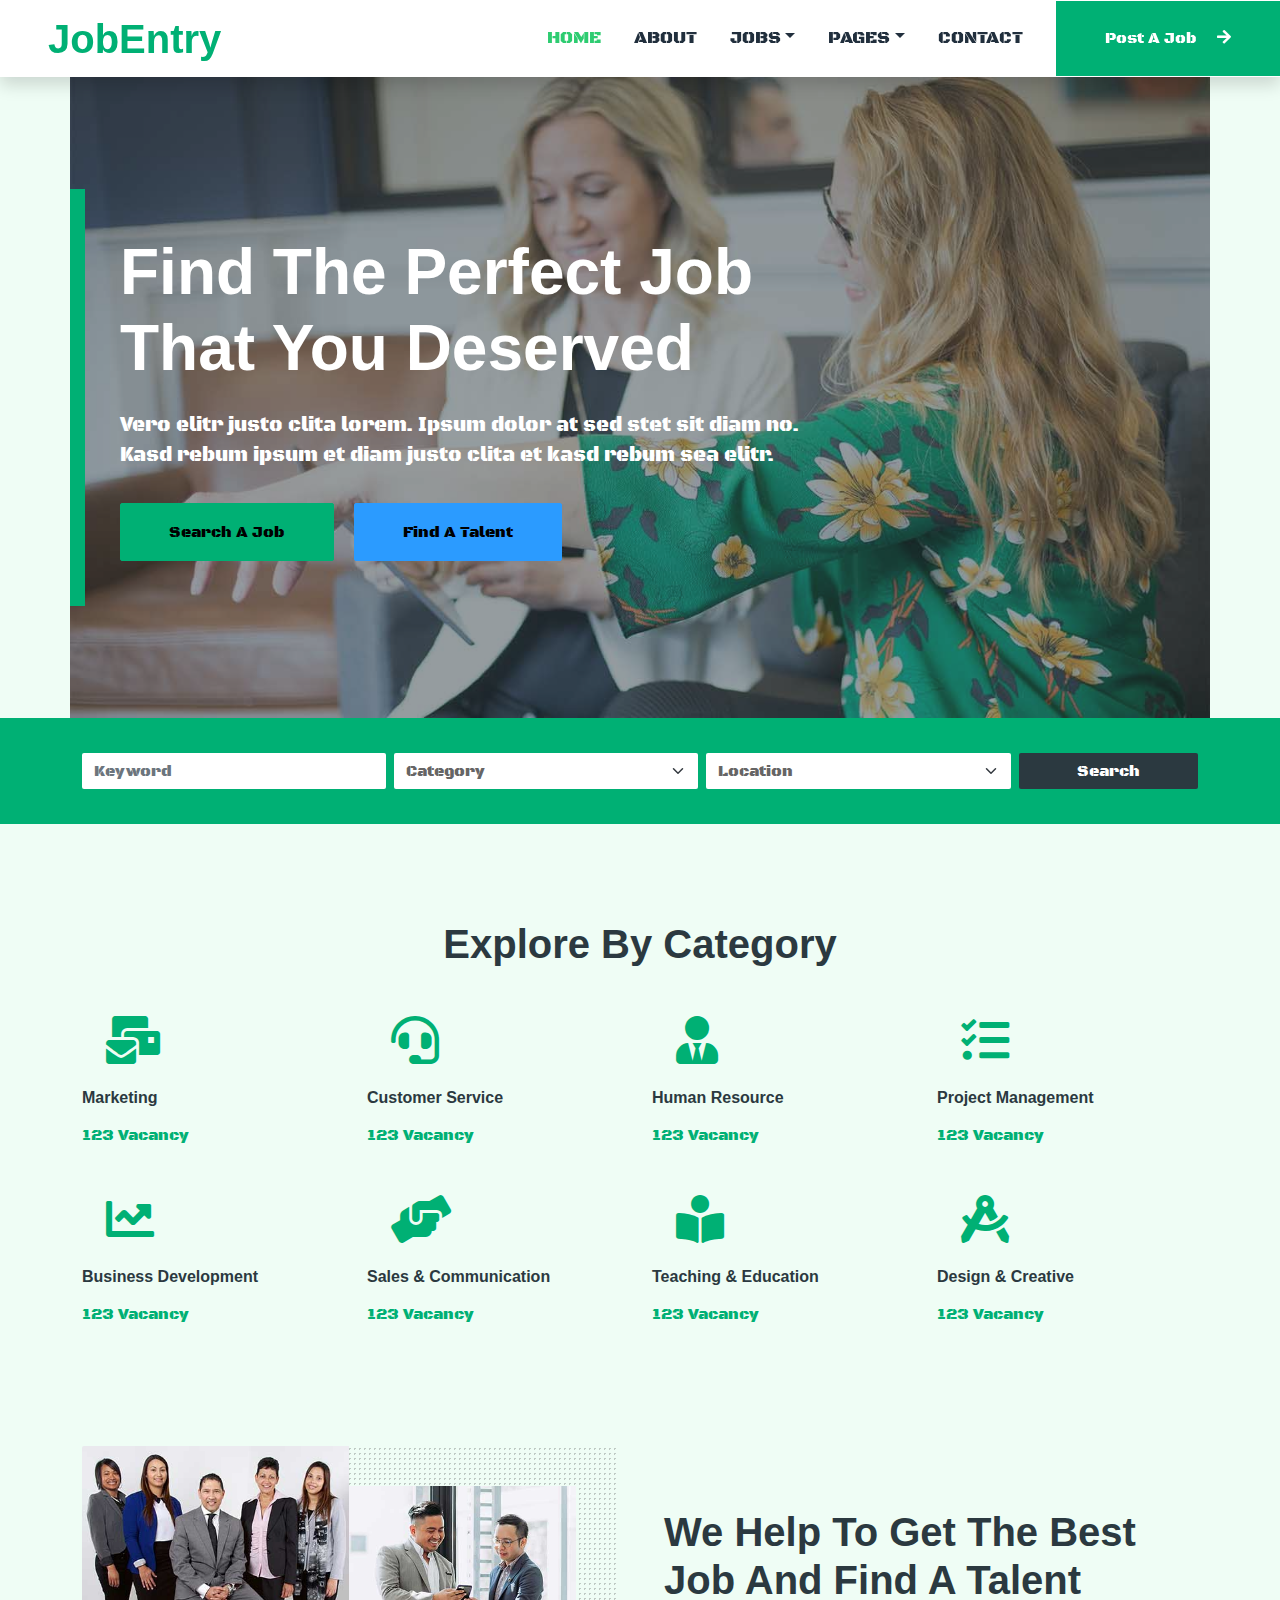
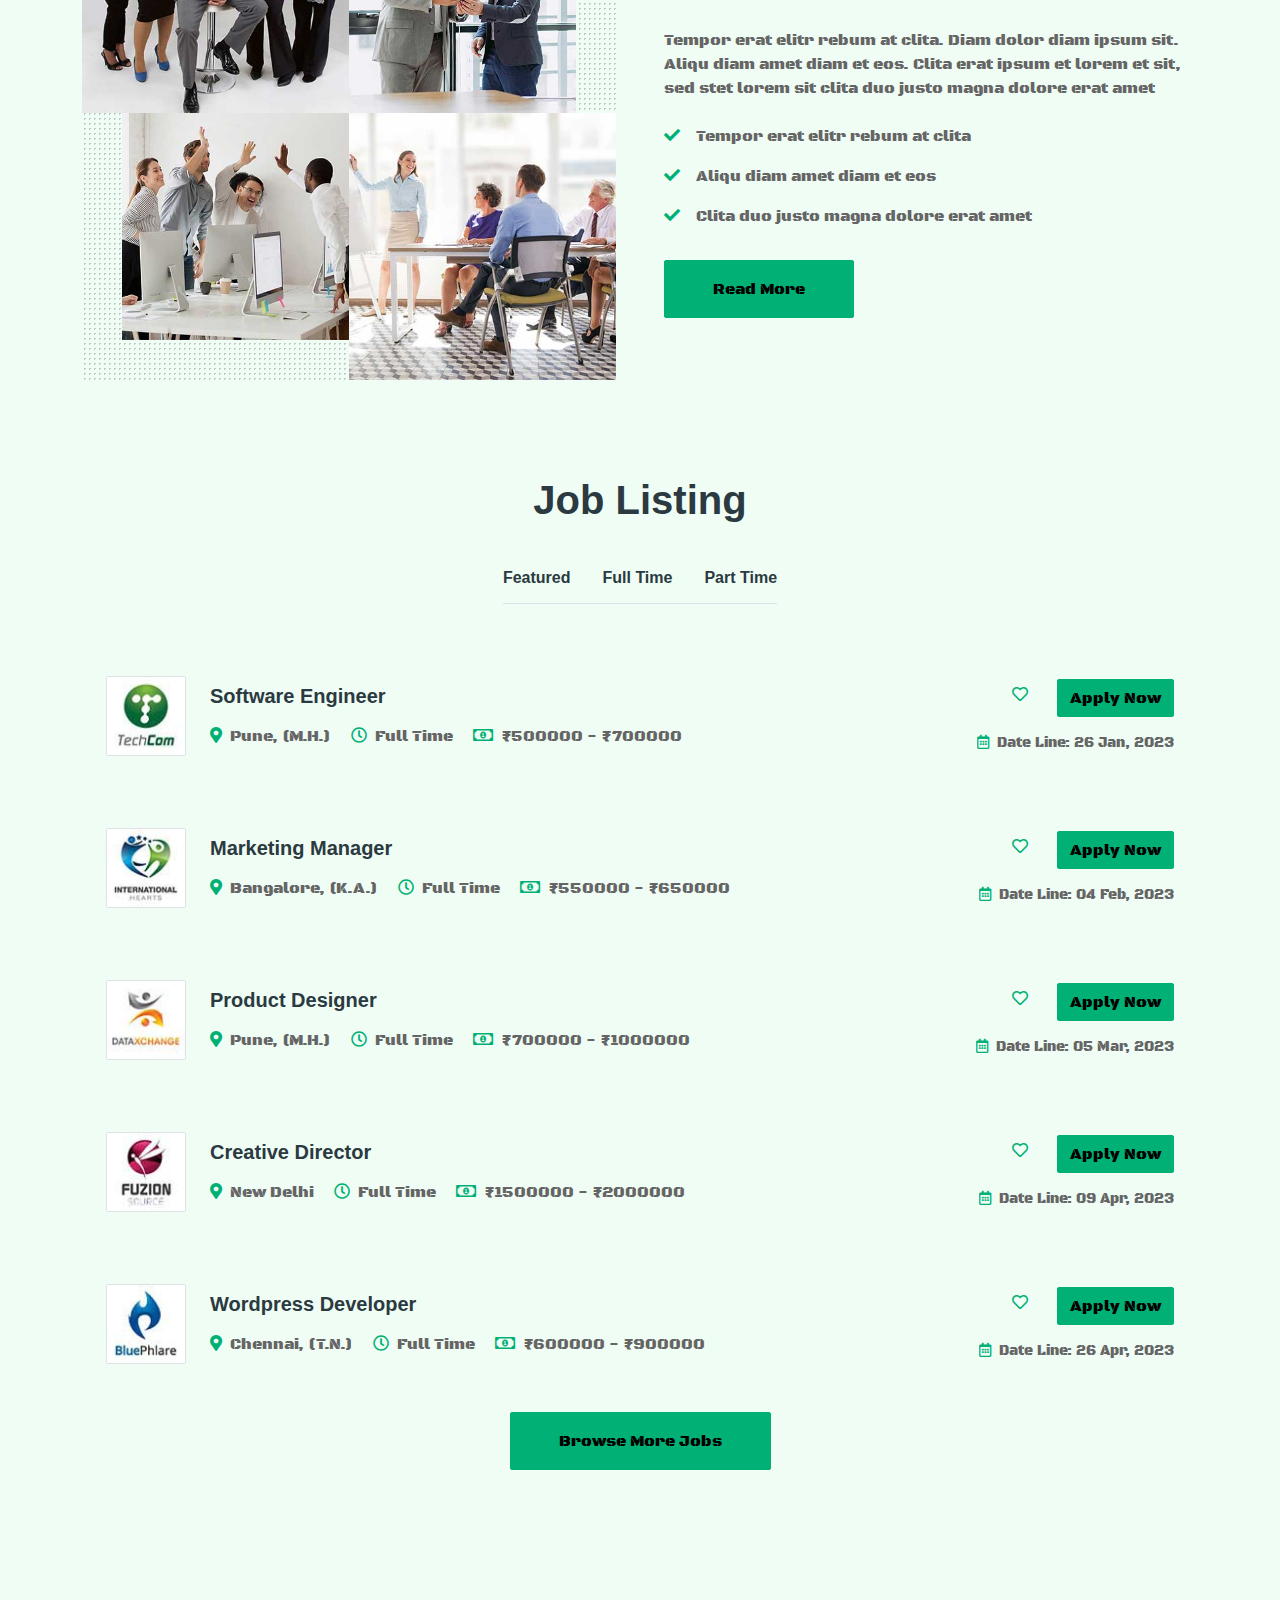
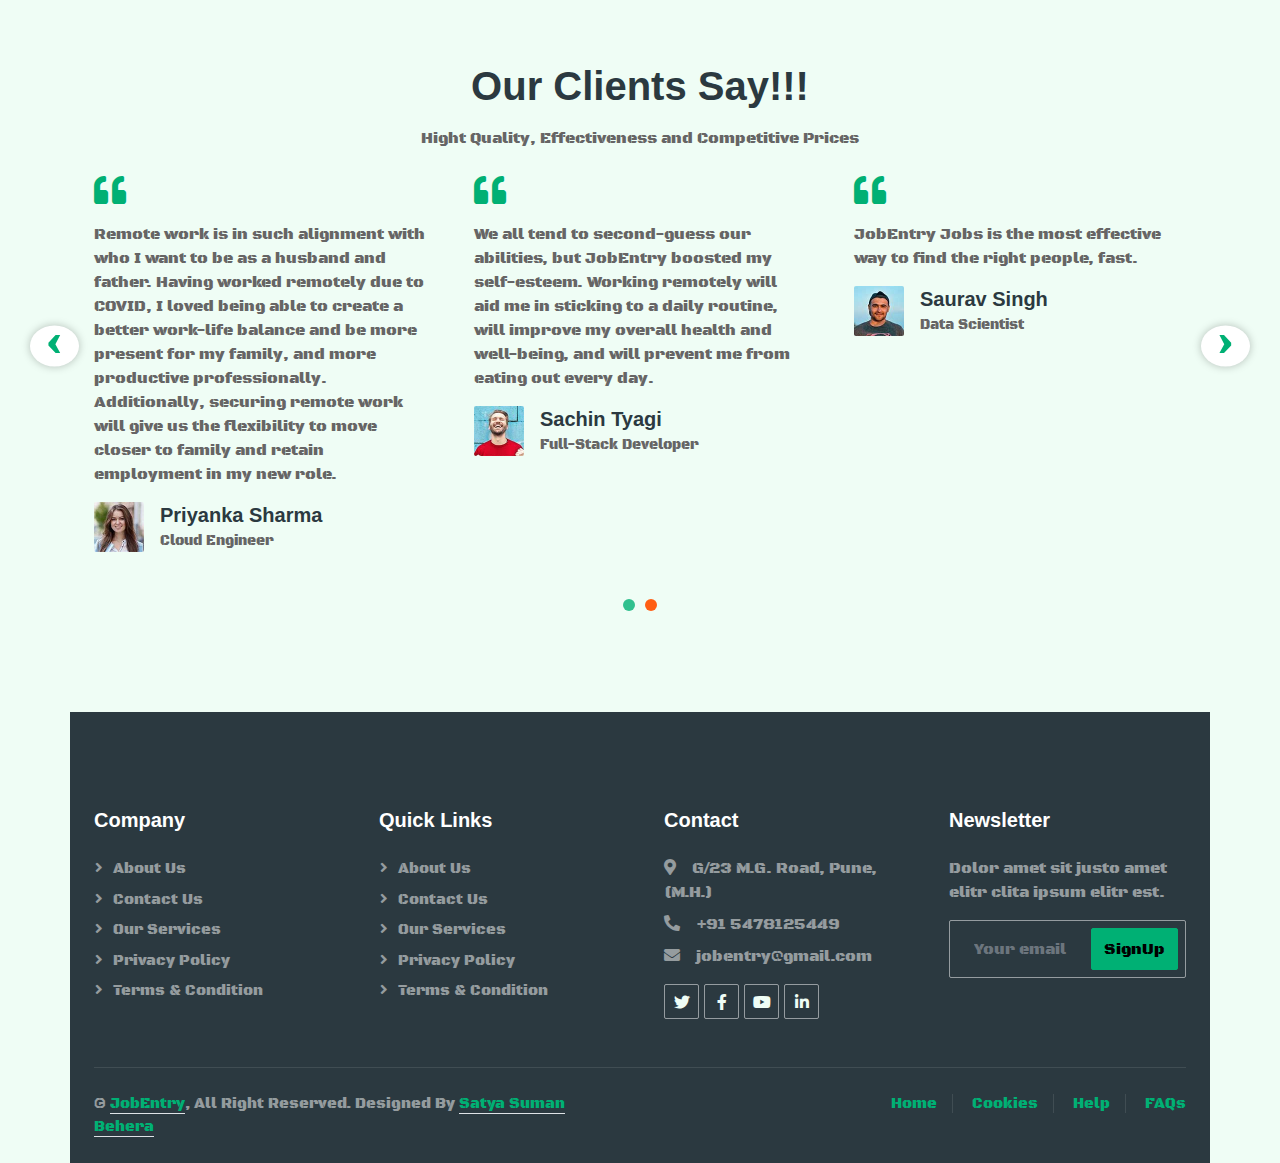
<file: index.html>
<html>
	<head>
		<meta charset="utf-8">
    <title>JobEntry - Job Portal</title>
		<meta name="keywords" content="HTML, CSS, JavaScript, Bootstrap, Bootstrap v5.2">
		<meta name="author" content="Satya Suman">
    <meta content="width=device-width, initial-scale=1.0" name="viewport">
		<meta name="author" content="Satya Suman">
    <meta content="" name="description">
		
		<!-- Customized Bootstrap Stylesheet -->
		<link href="vendor\bootstrap\css\bootstrap.min.css" rel="stylesheet">
		
		<!-- Icon Font Stylesheet -->
		<link href="vendor\fontawesome\css\all.min.css" rel="stylesheet">
		<link href="vendor\icofont\icofont.min.css" rel="stylesheet">
		
		<!-- Template Stylesheet -->
		<link rel="stylesheet" href="css/style.css"/>
		
		<!-- Libraries Stylesheet -->
    <link href="lib\animate\animate.min.css" rel="stylesheet">
		<link href="vendor\owl.carousel\assets\owl.carousel.min.css" rel="stylesheet">
	</head>
	
	<body>
		<!-- Navbar Start -->
      <nav class="navbar navbar-expand-lg bg-white navbar-light shadow sticky-top p-0">
        <a href="index.html" class="navbar-brand d-flex align-items-center text-center py-0 px-4 px-lg-5">
          <h1 class="m-0 text-primary">JobEntry</h1>
        </a>
        <button type="button" class="navbar-toggler me-4" data-bs-toggle="collapse" data-bs-target="#navbarCollapse">
          <span class="navbar-toggler-icon"></span>
        </button>
        <div class="collapse navbar-collapse" id="navbarCollapse">
          <div class="navbar-nav ms-auto p-4 p-lg-0">
            <a href="index.html" class="nav-item nav-link active">Home</a>
            <a href="about.html" class="nav-item nav-link">About</a>
            <div class="nav-item dropdown">
              <a href="#" class="nav-link dropdown-toggle" data-bs-toggle="dropdown">Jobs</a>
              <div class="dropdown-menu rounded-0 m-0">
                <a href="joblist.html" class="dropdown-item">Job List</a>
              </div>
            </div>
            <div class="nav-item dropdown">
              <a href="#" class="nav-link dropdown-toggle" data-bs-toggle="dropdown">Pages</a>
              <div class="dropdown-menu rounded-0 m-0">
                <a href="job-category.html" class="dropdown-item">Job Category</a>
                <a href="testimonial.html" class="dropdown-item">Testimonial</a>
              </div>
            </div>
            <a href="contact.html" class="nav-item nav-link">Contact</a>
          </div>
          
					<a href="" class="btn btn-primary rounded-0 py-4 px-lg-5 d-none d-lg-block">Post A Job
						<i class="fa fa-arrow-right ms-3"></i>
					</a>
        </div>
      </nav>
    <!-- Navbar End -->
		
		<!-- Carousel Start -->
      <div class="container p-0">
        <div class=" header-carousel position-relative">
          <div class=" position-relative">
            <img class="img-fluid" src="img/carousel-1.jpg" alt="">
            <div class="position-absolute top-0 start-0 w-100 h-100 d-flex align-items-center" style="background: rgba(43, 57, 64, .5);">
              <div class="container">
                <div class="row justify-content-start">
                  <div class="col-10 col-lg-8">
                    <h1 class="display-3 text-white animated slideInDown mb-4">Find The Perfect Job That You Deserved</h1>
                    <p class="fs-5 fw-medium text-white mb-4 pb-2">Vero elitr justo clita lorem. Ipsum dolor at sed stet sit diam no. Kasd rebum ipsum et diam justo clita et kasd rebum sea elitr.</p>
                    <a href="" class="btn btn-primary py-md-3 px-md-5 me-3 animated slideInLeft">Search A Job</a>
                    <a href="" class="btn btn-secondary py-md-3 px-md-5 animated slideInRight">Find A Talent</a>
                  </div>
                </div>
              </div>
            </div>
          </div>
					
        </div>
      </div>
      <!-- Carousel End -->
			
	  <!-- Search Start -->
    <div class="container-fluid bg-primary mb-5 wow fadeIn" data-wow-delay="0.1s" style="padding: 35px;">
      <div class="container">
        <div class="row g-2">
          
					<div class="col-md-10">
            <div class="row g-2">
              
							<div class="col-md-4">
                <input type="text" class="form-control border-0" placeholder="Keyword" />
              </div>
              
							<div class="col-md-4">
                <select class="form-select border-0">
                  <option selected>Category</option>
                  <option value="1">Category 1</option>
                  <option value="2">Category 2</option>
                  <option value="3">Category 3</option>
                </select>
              </div>
  
							<div class="col-md-4">
                <select class="form-select border-0">
                  <option selected>Location</option>
                  <option value="1">Location 1</option>
                  <option value="2">Location 2</option>
                  <option value="3">Location 3</option>
                </select>
              </div>
							
            </div>
          </div>
					
          <div class="col-md-2">
            <button class="btn btn-dark border-0 w-100">Search</button>
          </div>
					
        </div>
      </div>
    </div>
    <!-- Search End -->
				
		<!-- Category Start -->
      <div class="container-xxl py-5">
        <div class="container">
          <h1 class="text-center mb-5 wow fadeInUp" data-wow-delay="0.1s">Explore By Category</h1>
          <div class="row g-4">
            
						<div class="col-lg-3 col-sm-6 wow fadeInUp" data-wow-delay="0.1s">
              <a class="cat-item rounded p-4" href="">
                <i class="fa fa-3x fa-mail-bulk text-primary mb-4"></i>
                <h6 class="mb-3">Marketing</h6>
                <p class="mb-0">123 Vacancy</p>
              </a>
            </div>
            
						<div class="col-lg-3 col-sm-6 wow fadeInUp" data-wow-delay="0.3s">
              <a class="cat-item rounded p-4" href="">
                <i class="fa fa-3x fa-headset text-primary mb-4"></i>
                <h6 class="mb-3">Customer Service</h6>
                <p class="mb-0">123 Vacancy</p>
              </a>
            </div>
                    
						<div class="col-lg-3 col-sm-6 wow fadeInUp" data-wow-delay="0.5s">
              <a class="cat-item rounded p-4" href="">
                <i class="fa fa-3x fa-user-tie text-primary mb-4"></i>
                <h6 class="mb-3">Human Resource</h6>
                <p class="mb-0">123 Vacancy</p>
              </a>
            </div>
            
						<div class="col-lg-3 col-sm-6 wow fadeInUp" data-wow-delay="0.7s">
              <a class="cat-item rounded p-4" href="">
                <i class="fa fa-3x fa-tasks text-primary mb-4"></i>
                <h6 class="mb-3">Project Management</h6>
                <p class="mb-0">123 Vacancy</p>
              </a>
            </div>
            
						<div class="col-lg-3 col-sm-6 wow fadeInUp" data-wow-delay="0.1s">
              <a class="cat-item rounded p-4" href="">
                <i class="fa fa-3x fa-chart-line text-primary mb-4"></i>
                <h6 class="mb-3">Business Development</h6>
                <p class="mb-0">123 Vacancy</p>
              </a>
            </div>
            
						<div class="col-lg-3 col-sm-6 wow fadeInUp" data-wow-delay="0.3s">
              <a class="cat-item rounded p-4" href="">
                <i class="fa fa-3x fa-hands-helping text-primary mb-4"></i>
                <h6 class="mb-3">Sales & Communication</h6>
                <p class="mb-0">123 Vacancy</p>
              </a>
            </div>
            
						<div class="col-lg-3 col-sm-6 wow fadeInUp" data-wow-delay="0.5s">
              <a class="cat-item rounded p-4" href="">
                <i class="fa fa-3x fa-book-reader text-primary mb-4"></i>
                <h6 class="mb-3">Teaching & Education</h6>
                <p class="mb-0">123 Vacancy</p>
              </a>
            </div>
             
						<div class="col-lg-3 col-sm-6 wow fadeInUp" data-wow-delay="0.7s">
              <a class="cat-item rounded p-4" href="">
                <i class="fa fa-3x fa-drafting-compass text-primary mb-4"></i>
                <h6 class="mb-3">Design & Creative</h6>
                <p class="mb-0">123 Vacancy</p>
              </a>
            </div>
                
					</div>
        </div>
      </div>
    <!-- Category End -->
		
		<!-- About Start -->
    <div class="container-xxl py-5">
      <div class="container">
        <div class="row g-5 align-items-center">
          <div class="col-lg-6 wow fadeIn" data-wow-delay="0.1s">
            <div class="row g-0 about-bg rounded overflow-hidden">
              
							<div class="col-6 text-start">
                <img class="img-fluid w-100" src="img/about-1.jpg">
              </div>
              
							<div class="col-6 text-start">
                <img class="img-fluid" src="img/about-2.jpg" style="width: 85%; margin-top: 15%;">
              </div>
              
							<div class="col-6 text-end">
                <img class="img-fluid" src="img/about-3.jpg" style="width: 85%;">
              </div>
               
							<div class="col-6 text-end">
                <img class="img-fluid w-100" src="img/about-4.jpg">
              </div>
            
						</div>
          </div>
                    
			    <div class="col-lg-6 wow fadeIn" data-wow-delay="0.5s">
            <h1 class="mb-4">We Help To Get The Best Job And Find A Talent</h1>
            <p class="mb-4">Tempor erat elitr rebum at clita. Diam dolor diam ipsum sit. Aliqu diam amet diam et eos. Clita erat ipsum et lorem et sit, sed stet lorem sit clita duo justo magna dolore erat amet</p>
            <p><i class="fa fa-check text-primary me-3"></i>Tempor erat elitr rebum at clita</p>
            <p><i class="fa fa-check text-primary me-3"></i>Aliqu diam amet diam et eos</p>
            <p><i class="fa fa-check text-primary me-3"></i>Clita duo justo magna dolore erat amet</p>
            <a class="btn btn-primary py-3 px-5 mt-3" href="">Read More</a>
          </div>
        
				</div>
      </div>
    </div>
    <!-- About End -->
		
		<!-- Jobs Start -->
    <div class="container-xxl py-5">
      <div class="container">
        <h1 class="text-center mb-5 wow fadeInUp" data-wow-delay="0.1s">Job Listing</h1>
        <div class="tab-class text-center wow fadeInUp" data-wow-delay="0.3s">
          
					<ul class="nav nav-pills d-inline-flex justify-content-center border-bottom mb-5">
            <li class="nav-item">
              <a class="d-flex align-items-center text-start mx-3 ms-0 pb-3 active" data-bs-toggle="pill" href="#tab-1">
								<h6 class="mt-n1 mb-0">Featured</h6>
              </a>
            </li>
            
            <li class="nav-item">
              <a class="d-flex align-items-center text-start mx-3 pb-3" data-bs-toggle="pill" href="#tab-2">
                <h6 class="mt-n1 mb-0">Full Time</h6>
              </a>
            </li>
            
						<li class="nav-item">
              <a class="d-flex align-items-center text-start mx-3 me-0 pb-3" data-bs-toggle="pill" href="#tab-3">
                <h6 class="mt-n1 mb-0">Part Time</h6>
              </a>
            </li>
          </ul>
          
          <div class="tab-content">
            <div id="tab-1" class="tab-pane fade show p-0 active">
              <div class="job-item p-4 mb-4">
								<div class="row g-4">
                  <div class="col-sm-12 col-md-8 d-flex align-items-center">
                    <img class="flex-shrink-0 img-fluid border rounded" src="img/com-logo-1.jpg" alt="" style="width: 80px; height: 80px;">
                    <div class="text-start ps-4">
                      <h5 class="mb-3">Software Engineer</h5>
                      <span class="text-truncate me-3"><i class="fa fa-map-marker-alt text-primary me-2"></i>Pune, (M.H.)</span>
											<span class="text-truncate me-3"><i class="far fa-clock text-primary me-2"></i>Full Time</span>
                      <span class="text-truncate me-0"><i class="far fa-money-bill-alt text-primary me-2"></i>₹500000 - ₹700000</span>
                    </div>
                  </div>
                  
									<div class="col-sm-12 col-md-4 d-flex flex-column align-items-start align-items-md-end justify-content-center">
                    <div class="d-flex mb-3">
                      <a class="btn btn-light btn-square me-3" href=""><i class="far fa-heart text-primary"></i></a>
                      <a class="btn btn-primary" href="">Apply Now</a>
                    </div>
                    <small class="text-truncate"><i class="far fa-calendar-alt text-primary me-2"></i>Date Line: 26 Jan, 2023</small>
                  </div>
                </div>
							</div>
              
              <div class="job-item p-4 mb-4">
                <div class="row g-4">
                  <div class="col-sm-12 col-md-8 d-flex align-items-center">
                    <img class="flex-shrink-0 img-fluid border rounded" src="img/com-logo-2.jpg" alt="" style="width: 80px; height: 80px;">
                    <div class="text-start ps-4">
                      <h5 class="mb-3">Marketing Manager</h5>
                      <span class="text-truncate me-3"><i class="fa fa-map-marker-alt text-primary me-2"></i>Bangalore, (K.A.)</span>
                      <span class="text-truncate me-3"><i class="far fa-clock text-primary me-2"></i>Full Time</span>
                      <span class="text-truncate me-0"><i class="far fa-money-bill-alt text-primary me-2"></i>₹550000 - ₹650000</span>
                    </div>
                  </div>
                  
                  <div class="col-sm-12 col-md-4 d-flex flex-column align-items-start align-items-md-end justify-content-center">
                    <div class="d-flex mb-3">
                      <a class="btn btn-light btn-square me-3" href=""><i class="far fa-heart text-primary"></i></a>
                      <a class="btn btn-primary" href="">Apply Now</a>
                    </div>
                    <small class="text-truncate"><i class="far fa-calendar-alt text-primary me-2"></i>Date Line: 04 Feb, 2023</small>
                  </div>
                </div>
              </div>
              
							<div class="job-item p-4 mb-4">
                <div class="row g-4">
                  <div class="col-sm-12 col-md-8 d-flex align-items-center">
                    <img class="flex-shrink-0 img-fluid border rounded" src="img/com-logo-3.jpg" alt="" style="width: 80px; height: 80px;">
                    <div class="text-start ps-4">
                      <h5 class="mb-3">Product Designer</h5>
                      <span class="text-truncate me-3"><i class="fa fa-map-marker-alt text-primary me-2"></i>Pune, (M.H.)</span>
                      <span class="text-truncate me-3"><i class="far fa-clock text-primary me-2"></i>Full Time</span>
                      <span class="text-truncate me-0"><i class="far fa-money-bill-alt text-primary me-2"></i>₹700000 - ₹1000000</span>
                    </div>
                  </div>
                  
                  <div class="col-sm-12 col-md-4 d-flex flex-column align-items-start align-items-md-end justify-content-center">
                    <div class="d-flex mb-3">
                      <a class="btn btn-light btn-square me-3" href=""><i class="far fa-heart text-primary"></i></a>
                      <a class="btn btn-primary" href="">Apply Now</a>
                    </div>
                    <small class="text-truncate"><i class="far fa-calendar-alt text-primary me-2"></i>Date Line: 05 Mar, 2023</small>
                  </div>
								</div>
              </div>
              
              <div class="job-item p-4 mb-4">
                <div class="row g-4">
                  <div class="col-sm-12 col-md-8 d-flex align-items-center">
                    <img class="flex-shrink-0 img-fluid border rounded" src="img/com-logo-4.jpg" alt="" style="width: 80px; height: 80px;">
                    <div class="text-start ps-4">
                      <h5 class="mb-3">Creative Director</h5>
                      <span class="text-truncate me-3"><i class="fa fa-map-marker-alt text-primary me-2"></i>New Delhi</span>
                      <span class="text-truncate me-3"><i class="far fa-clock text-primary me-2"></i>Full Time</span>
                      <span class="text-truncate me-0"><i class="far fa-money-bill-alt text-primary me-2"></i>₹1500000 - ₹2000000</span>
                    </div>
                  </div>
                  
									<div class="col-sm-12 col-md-4 d-flex flex-column align-items-start align-items-md-end justify-content-center">
                    <div class="d-flex mb-3">
                      <a class="btn btn-light btn-square me-3" href=""><i class="far fa-heart text-primary"></i></a>
                      <a class="btn btn-primary" href="">Apply Now</a>
                    </div>
                    <small class="text-truncate"><i class="far fa-calendar-alt text-primary me-2"></i>Date Line: 09 Apr, 2023</small>
                  </div>
								</div>
              </div>
              
              <div class="job-item p-4 mb-4">
                <div class="row g-4">
                  <div class="col-sm-12 col-md-8 d-flex align-items-center">
                    <img class="flex-shrink-0 img-fluid border rounded" src="img/com-logo-5.jpg" style="width:80px; height: 80px;">
                    <div class="text-start ps-4">
                      <h5 class="mb-3">Wordpress Developer</h5>
                      <span class="text-truncate me-3"><i class="fa fa-map-marker-alt text-primary me-2"></i>Chennai, (T.N.)</span>
                      <span class="text-truncate me-3"><i class="far fa-clock text-primary me-2"></i>Full Time</span>
                      <span class="text-truncate me-0"><i class="far fa-money-bill-alt text-primary me-2"></i>₹600000 - ₹900000</span>
                    </div>
                  </div>
                  
									<div class="col-sm-12 col-md-4 d-flex flex-column align-items-start align-items-md-end justify-content-center">
                    <div class="d-flex mb-3">
                      <a class="btn btn-light btn-square me-3" href=""><i class="far fa-heart text-primary"></i></a>
                      <a class="btn btn-primary" href="">Apply Now</a>
                    </div>
										<small class="text-truncate"><i class="far fa-calendar-alt text-primary me-2"></i>Date Line: 26 Apr, 2023</small>
                  </div>
                </div>
              </div>
              
							<a class="btn btn-primary py-3 px-5" href="">Browse More Jobs</a>
            </div>
            
						<div id="tab-2" class="tab-pane fade show p-0">
              <div class="job-item p-4 mb-4">
                <div class="row g-4">
                  <div class="col-sm-12 col-md-8 d-flex align-items-center">
                  <img class="flex-shrink-0 img-fluid border rounded" src="img\accenture-squarelogo-1603988625135.png" style="width:80px; height: 80px;">
										<div class="text-start ps-4">
											<h5 class="mb-3">Software Engineer</h5>
											<span class="text-truncate me-3"><i class="fa fa-map-marker-alt text-primary me-2"></i>Pune, (M.H.)</span>
											<span class="text-truncate me-3"><i class="far fa-clock text-primary me-2"></i>Full Time</span>
											<span class="text-truncate me-0"><i class="far fa-money-bill-alt text-primary me-2"></i>₹500000 - ₹700000</span>
										</div>
									</div>
                
									<div class="col-sm-12 col-md-4 d-flex flex-column align-items-start align-items-md-end justify-content-center">
										<div class="d-flex mb-3">
											<a class="btn btn-light btn-square me-3" href=""><i class="far fa-heart text-primary"></i></a>
											<a class="btn btn-primary" href="">Apply Now</a>
										</div>
										<small class="text-truncate"><i class="far fa-calendar-alt text-primary me-2"></i>Date Line: 26 Jan, 2023</small>
									</div>
								</div>
              </div>
              
							<div class="job-item p-4 mb-4">
                <div class="row g-4">
                  <div class="col-sm-12 col-md-8 d-flex align-items-center">
                    <img class="flex-shrink-0 img-fluid border rounded" src="img\deloitte-squareLogo-1661962263825.png" style="width: 80px; height: 80px;">
                    <div class="text-start ps-4">
                      <h5 class="mb-3">Marketing Manager</h5>
                      <span class="text-truncate me-3"><i class="fa fa-map-marker-alt text-primary me-2"></i>Kolkata (W.B.) </span>
                      <span class="text-truncate me-3"><i class="far fa-clock text-primary me-2"></i>Full Time</span>
                      <span class="text-truncate me-0"><i class="far fa-money-bill-alt text-primary me-2"></i>₹900000 - ₹1000000</span>
                    </div>
                  </div>
                  
									<div class="col-sm-12 col-md-4 d-flex flex-column align-items-start align-items-md-end justify-content-center">
                    <div class="d-flex mb-3">
                      <a class="btn btn-light btn-square me-3" href=""><i class="far fa-heart text-primary"></i></a>
                      <a class="btn btn-primary" href="">Apply Now</a>
                    </div>
                    <small class="text-truncate"><i class="far fa-calendar-alt text-primary me-2"></i>Date Line: 12 Jan, 2023</small>
                  </div>
                </div>
              </div>
              
							<div class="job-item p-4 mb-4">
                <div class="row g-4">
                  <div class="col-sm-12 col-md-8 d-flex align-items-center">
                    <img class="flex-shrink-0 img-fluid border rounded" src="img/com-logo-3.jpg" alt="" style="width: 80px; height: 80px;">
                    <div class="text-start ps-4">
                      <h5 class="mb-3">Product Designer</h5>
                      <span class="text-truncate me-3"><i class="fa fa-map-marker-alt text-primary me-2"></i>New York, USA</span>
                      <span class="text-truncate me-3"><i class="far fa-clock text-primary me-2"></i>Full Time</span>
                      <span class="text-truncate me-0"><i class="far fa-money-bill-alt text-primary me-2"></i>$123 - $456</span>
                    </div>
                  </div>
                  
									<div class="col-sm-12 col-md-4 d-flex flex-column align-items-start align-items-md-end justify-content-center">
                    <div class="d-flex mb-3">
                      <a class="btn btn-light btn-square me-3" href=""><i class="far fa-heart text-primary"></i></a>
                      <a class="btn btn-primary" href="">Apply Now</a>
                    </div>
                    <small class="text-truncate"><i class="far fa-calendar-alt text-primary me-2"></i>Date Line: 01 Jan, 2045</small>
                  </div>
                </div>
              </div>
              
              <div class="job-item p-4 mb-4">
                <div class="row g-4">
                  <div class="col-sm-12 col-md-8 d-flex align-items-center">
                    <img class="flex-shrink-0 img-fluid border rounded" src="img/com-logo-4.jpg" style="width: 80px; height: 80px;">
                    <div class="text-start ps-4">
                      <h5 class="mb-3">Creative Director</h5>
                      <span class="text-truncate me-3"><i class="fa fa-map-marker-alt text-primary me-2"></i>New York, USA</span>
                      <span class="text-truncate me-3"><i class="far fa-clock text-primary me-2"></i>Full Time</span>
                      <span class="text-truncate me-0"><i class="far fa-money-bill-alt text-primary me-2"></i>$123 - $456</span>
                    </div>
                  </div>
                  
									<div class="col-sm-12 col-md-4 d-flex flex-column align-items-start align-items-md-end justify-content-center">
                    <div class="d-flex mb-3">
                      <a class="btn btn-light btn-square me-3" href=""><i class="far fa-heart text-primary"></i></a>
                      <a class="btn btn-primary" href="">Apply Now</a>
                    </div>
                    <small class="text-truncate"><i class="far fa-calendar-alt text-primary me-2"></i>Date Line: 01 Jan, 2045</small>
                  </div>
                </div>
              </div>
              
              <div class="job-item p-4 mb-4">
                <div class="row g-4">
                  <div class="col-sm-12 col-md-8 d-flex align-items-center">
                    <img class="flex-shrink-0 img-fluid border rounded" src="img/com-logo-5.jpg" alt="" style="width: 80px; height: 80px;">
                    <div class="text-start ps-4">
                      <h5 class="mb-3">Wordpress Developer</h5>
                      <span class="text-truncate me-3"><i class="fa fa-map-marker-alt text-primary me-2"></i>New York, USA</span>
                      <span class="text-truncate me-3"><i class="far fa-clock text-primary me-2"></i>Full Time</span>
                      <span class="text-truncate me-0"><i class="far fa-money-bill-alt text-primary me-2"></i>$123 - $456</span>
										</div>
                  </div>
                  
									<div class="col-sm-12 col-md-4 d-flex flex-column align-items-start align-items-md-end justify-content-center">
                    <div class="d-flex mb-3">
                      <a class="btn btn-light btn-square me-3" href=""><i class="far fa-heart text-primary"></i></a>
                      <a class="btn btn-primary" href="">Apply Now</a>
                    </div>
                    <small class="text-truncate"><i class="far fa-calendar-alt text-primary me-2"></i>Date Line: 01 Jan, 2045</small>
                  </div>
                </div>
              </div>
							<a class="btn btn-primary py-3 px-5" href="">Browse More Jobs</a>
            </div>
            
						<div id="tab-3" class="tab-pane fade show p-0">
              <div class="job-item p-4 mb-4">
                <div class="row g-4">
                  <div class="col-sm-12 col-md-8 d-flex align-items-center">
                    <img class="flex-shrink-0 img-fluid border rounded" src="img/com-logo-1.jpg" alt="" style="width: 80px; height: 80px;">
                    <div class="text-start ps-4">
                      <h5 class="mb-3">Software Engineer</h5>
                      <span class="text-truncate me-3"><i class="fa fa-map-marker-alt text-primary me-2"></i>New York, USA</span>
                      <span class="text-truncate me-3"><i class="far fa-clock text-primary me-2"></i>Full Time</span>
                      <span class="text-truncate me-0"><i class="far fa-money-bill-alt text-primary me-2"></i>$123 - $456</span>
                    </div>
                  </div>
                  
                  <div class="col-sm-12 col-md-4 d-flex flex-column align-items-start align-items-md-end justify-content-center">
                    <div class="d-flex mb-3">
                      <a class="btn btn-light btn-square me-3" href=""><i class="far fa-heart text-primary"></i></a>
                      <a class="btn btn-primary" href="">Apply Now</a>
                    </div>
                    <small class="text-truncate"><i class="far fa-calendar-alt text-primary me-2"></i>Date Line: 01 Jan, 2045</small>
                  </div>
                </div>
              </div>
              
              <div class="job-item p-4 mb-4">
                <div class="row g-4">
                  <div class="col-sm-12 col-md-8 d-flex align-items-center">
                    <img class="flex-shrink-0 img-fluid border rounded" src="img/com-logo-2.jpg" alt="" style="width: 80px; height: 80px;">
                    <div class="text-start ps-4">
                      <h5 class="mb-3">Marketing Manager</h5>
                      <span class="text-truncate me-3"><i class="fa fa-map-marker-alt text-primary me-2"></i>New York, USA</span>
                      <span class="text-truncate me-3"><i class="far fa-clock text-primary me-2"></i>Full Time</span>
                      <span class="text-truncate me-0"><i class="far fa-money-bill-alt text-primary me-2"></i>$123 - $456</span>
                    </div>
                  </div>
                  
                  <div class="col-sm-12 col-md-4 d-flex flex-column align-items-start align-items-md-end justify-content-center">
                    <div class="d-flex mb-3">
                      <a class="btn btn-light btn-square me-3" href=""><i class="far fa-heart text-primary"></i></a>
                      <a class="btn btn-primary" href="">Apply Now</a>
                    </div>
                    <small class="text-truncate"><i class="far fa-calendar-alt text-primary me-2"></i>Date Line: 01 Jan, 2045</small>
                  </div>
                </div>
              </div>
              
              <div class="job-item p-4 mb-4">
                <div class="row g-4">
                  <div class="col-sm-12 col-md-8 d-flex align-items-center">
                    <img class="flex-shrink-0 img-fluid border rounded" src="img/com-logo-3.jpg" alt="" style="width: 80px; height: 80px;">
                    <div class="text-start ps-4">
                      <h5 class="mb-3">Product Designer</h5>
                      <span class="text-truncate me-3"><i class="fa fa-map-marker-alt text-primary me-2"></i>New York, USA</span>
                      <span class="text-truncate me-3"><i class="far fa-clock text-primary me-2"></i>Full Time</span>
                      <span class="text-truncate me-0"><i class="far fa-money-bill-alt text-primary me-2"></i>$123 - $456</span>
                    </div>
                  </div>
									
									<div class="col-sm-12 col-md-4 d-flex flex-column align-items-start align-items-md-end justify-content-center">
                    <div class="d-flex mb-3">
                      <a class="btn btn-light btn-square me-3" href=""><i class="far fa-heart text-primary"></i></a>
                      <a class="btn btn-primary" href="">Apply Now</a>
                    </div>
                    <small class="text-truncate"><i class="far fa-calendar-alt text-primary me-2"></i>Date Line: 01 Jan, 2045</small>
									</div>
                </div>
              </div>
              
              <div class="job-item p-4 mb-4">
                <div class="row g-4">
                  <div class="col-sm-12 col-md-8 d-flex align-items-center">
                    <img class="flex-shrink-0 img-fluid border rounded" src="img/com-logo-4.jpg" alt="" style="width: 80px; height: 80px;">
                    <div class="text-start ps-4">
                      <h5 class="mb-3">Creative Director</h5>
                      <span class="text-truncate me-3"><i class="fa fa-map-marker-alt text-primary me-2"></i>New York, USA</span>
                      <span class="text-truncate me-3"><i class="far fa-clock text-primary me-2"></i>Full Time</span>
                      <span class="text-truncate me-0"><i class="far fa-money-bill-alt text-primary me-2"></i>$123 - $456</span>
                    </div>
                  </div>
                  
									<div class="col-sm-12 col-md-4 d-flex flex-column align-items-start align-items-md-end justify-content-center">
                    <div class="d-flex mb-3">
                      <a class="btn btn-light btn-square me-3" href=""><i class="far fa-heart text-primary"></i></a>
                      <a class="btn btn-primary" href="">Apply Now</a>
                    </div>
                    <small class="text-truncate"><i class="far fa-calendar-alt text-primary me-2"></i>Date Line: 01 Jan, 2045</small>
                  </div>
                </div>
              </div>
              
              <div class="job-item p-4 mb-4">
                <div class="row g-4">
                  <div class="col-sm-12 col-md-8 d-flex align-items-center">
                    <img class="flex-shrink-0 img-fluid border rounded" src="img/com-logo-5.jpg" alt="" style="width: 80px; height: 80px;">
                    <div class="text-start ps-4">
                      <h5 class="mb-3">Wordpress Developer</h5>
                      <span class="text-truncate me-3"><i class="fa fa-map-marker-alt text-primary me-2"></i>New York, USA</span>
                      <span class="text-truncate me-3"><i class="far fa-clock text-primary me-2"></i>Full Time</span>
                      <span class="text-truncate me-0"><i class="far fa-money-bill-alt text-primary me-2"></i>$123 - $456</span>
                    </div>
                  </div>
                  
									<div class="col-sm-12 col-md-4 d-flex flex-column align-items-start align-items-md-end justify-content-center">
                    <div class="d-flex mb-3">
                      <a class="btn btn-light btn-square me-3" href=""><i class="far fa-heart text-primary"></i></a>
                      <a class="btn btn-primary" href="">Apply Now</a>
                    </div>
                    <small class="text-truncate"><i class="far fa-calendar-alt text-primary me-2"></i>Date Line: 01 Jan, 2045</small>
                  </div>
                </div>
              </div>
              <a class="btn btn-primary py-3 px-5" href="">Browse More Jobs</a>
            </div>
						
          </div>
        </div>
				
      </div>
    </div>
    <!-- Jobs End -->
		
		<!-- Testimonial Start -->
    <section class="carousel_se_01">
    <div class="container-fluid px-0 py-5">
      <div class="container pt-5">
        <div class="row">
          <div class="col-md-12 px-0  pt-5" style="">
            <div class="col-sm-12 text-center">
              <h1 class="text-center mb-3">Our Clients Say!!!</h1>
              <p class="m-0 ">Hight Quality, Effectiveness and Competitive Prices</p>
            </div>
            <div class="col-md-12 px-0 p-t-30 ">
              <div class="owl-carousel carousel_se_01_carousel owl-theme">
                
								<!-- 1 -->
                <div class="testimonial-item bg-light rounded p-4">
									<i class="fa fa-quote-left fa-2x text-primary mb-3"></i>
									<p>Remote work is in such alignment with who I want to be as a husband and father. Having worked remotely due to COVID, I loved being able to create a better work-life balance and be more present for my family, and more productive professionally. Additionally, securing remote work will give us the flexibility to move closer to family and retain employment in my new role.</p>
									<div class="d-flex align-items-center">
										<img class="img-fluid flex-shrink-0 rounded" src="img/testimonial-1.jpg" style="width:50px; height:50px;">
										<div class="ps-3">
											<h5 class="mb-1">Priyanka Sharma</h5>
											<small>Cloud Engineer</small>
										</div>
									</div>
								</div>

                <!-- 2 -->
                <div class="testimonial-item bg-light rounded p-4">
									<i class="fa fa-quote-left fa-2x text-primary mb-3"></i>
									<p>We all tend to second-guess our abilities, but JobEntry boosted my self-esteem. Working remotely will aid me in sticking to a daily routine, will improve my overall health and well-being, and will prevent me from eating out every day.</p>
									<div class="d-flex align-items-center">
										<img class="img-fluid flex-shrink-0 rounded" src="img/testimonial-2.jpg" style="width:50px; height:50px;">
										<div class="ps-3">
											<h5 class="mb-1">Sachin Tyagi</h5>
											<small>Full-Stack Developer</small>
										</div>
									</div>
								</div>

                <!-- 3 -->
                <div class="testimonial-item bg-light rounded p-4">
									<i class="fa fa-quote-left fa-2x text-primary mb-3"></i>
									<p>JobEntry Jobs is the most effective way to find the right people, fast.</p>
									<div class="d-flex align-items-center">
										<img class="img-fluid flex-shrink-0 rounded" src="img/testimonial-3.jpg" style="width:50px; height:50px;">
										<div class="ps-3">
											<h5 class="mb-1">Saurav Singh</h5>
											<small>Data Scientist</small>
										</div>
									</div>
								</div>

                <!-- 4-->
                <div class="testimonial-item bg-light rounded p-4">
									<i class="fa fa-quote-left fa-2x text-primary mb-3"></i>
									<p>Keep up the great work! After a devastating car accident, I needed to work only from home. I am thankful for the daily job search referrals from JobEntry. Being on unemployment is not ideal, but I felt new hope every morning when my referral list was already waiting for me in my email. Thank you, JobEntry.</p>
									<div class="d-flex align-items-center">
										<img class="img-fluid flex-shrink-0 rounded" src="img/testimonial-4.jpg" style="width:50px; height:50px;">
										<div class="ps-3">
											<h5 class="mb-1">Priyambada Sai</h5>
											<small>DevOps Engineer</small>
										</div>
									</div>
								</div>
              </div>
            </div>
          </div>
                
        </div>
      </div>
    </div>
		</section>
		<!-- Testimonial End -->
				
		<!-- Footer Start -->
    <div class="container bg-dark text-white-50 footer pt-5 mt-5 wow fadeIn" data-wow-delay="0.1s">
      <div class="container py-5">
        <div class="row g-5">
          
					<div class="col-lg-3 col-md-6">
            <h5 class="text-white mb-4">Company</h5>
            <a class="btn btn-link text-white-50" href="#">About Us</a>
            <a class="btn btn-link text-white-50" href="#">Contact Us</a>
            <a class="btn btn-link text-white-50" href="#">Our Services</a>
            <a class="btn btn-link text-white-50" href="#">Privacy Policy</a>
            <a class="btn btn-link text-white-50" href="#">Terms & Condition</a>
          </div>
          
          <div class="col-lg-3 col-md-6">
            <h5 class="text-white mb-4">Quick Links</h5>
            <a class="btn btn-link text-white-50" href="#">About Us</a>
            <a class="btn btn-link text-white-50" href="#">Contact Us</a>
            <a class="btn btn-link text-white-50" href="#">Our Services</a>
            <a class="btn btn-link text-white-50" href="#">Privacy Policy</a>
            <a class="btn btn-link text-white-50" href="#">Terms & Condition</a>
          </div>
          
          <div class="col-lg-3 col-md-6">
            <h5 class="text-white mb-4">Contact</h5>
            <p class="mb-2"><i class="fa fa-map-marker-alt me-3"></i>G/23 M.G. Road, Pune, (M.H.)</p>
            <p class="mb-2"><i class="fa fa-phone-alt me-3"></i>+91 5478125449</p>
            <p class="mb-2"><i class="fa fa-envelope me-3"></i>jobentry@gmail.com</p>
            <div class="d-flex pt-2">
              <a class="btn btn-outline-light btn-social" href=""><i class="fab fa-twitter"></i></a>
              <a class="btn btn-outline-light btn-social" href=""><i class="fab fa-facebook-f"></i></a>
              <a class="btn btn-outline-light btn-social" href=""><i class="fab fa-youtube"></i></a>
              <a class="btn btn-outline-light btn-social" href=""><i class="fab fa-linkedin-in"></i></a>
            </div>
          </div>
          
          <div class="col-lg-3 col-md-6">
            <h5 class="text-white mb-4">Newsletter</h5>
            <p>Dolor amet sit justo amet elitr clita ipsum elitr est.</p>
            <div class="position-relative mx-auto" style="max-width: 400px;">
              <input class="form-control bg-transparent w-100 py-3 ps-4 pe-5" type="text" placeholder="Your email">
              <button type="button" class="btn btn-primary py-2 position-absolute top-0 end-0 mt-2 me-2">SignUp</button>
            </div>
          </div>
        </div>
      </div>
      
			<div class="container">
        <div class="copyright">
          <div class="row">
            <div class="col-md-6 text-center text-md-start mb-3 mb-md-0">
              &copy; <a class="border-bottom" href="#">JobEntry</a>, All Right Reserved. 
							Designed By <a class="border-bottom" href="#">Satya Suman Behera</a>
            </div>
            <div class="col-md-6 text-center text-md-end">
              <div class="footer-menu">
                <a href="index.html">Home</a>
                <a href="#">Cookies</a>
                <a href="#">Help</a>
                <a href="#">FAQs</a>
              </div>
            </div>
          </div>
        </div>
      </div>
    </div>
    <!-- Footer End -->
		
		<!-- Template Javascript -->
    <script src="js\main.js"></script>
		
		<!-- JavaScript Libraries -->
		<script src="vendor\bootstrap\js\bootstrap.min.js"></script>
		<script src="https://cdn.jsdelivr.net/npm/bootstrap@5.0.0/dist/js/bootstrap.bundle.min.js"></script>
		<script src="vendor\jquery\jquery.min.js"></script>
    <script src="vendor\owl.carousel\owl.carousel.min.js"></script>
		<script src="js\carausol_slider.js"></script>

	</body>
</html>
</file>
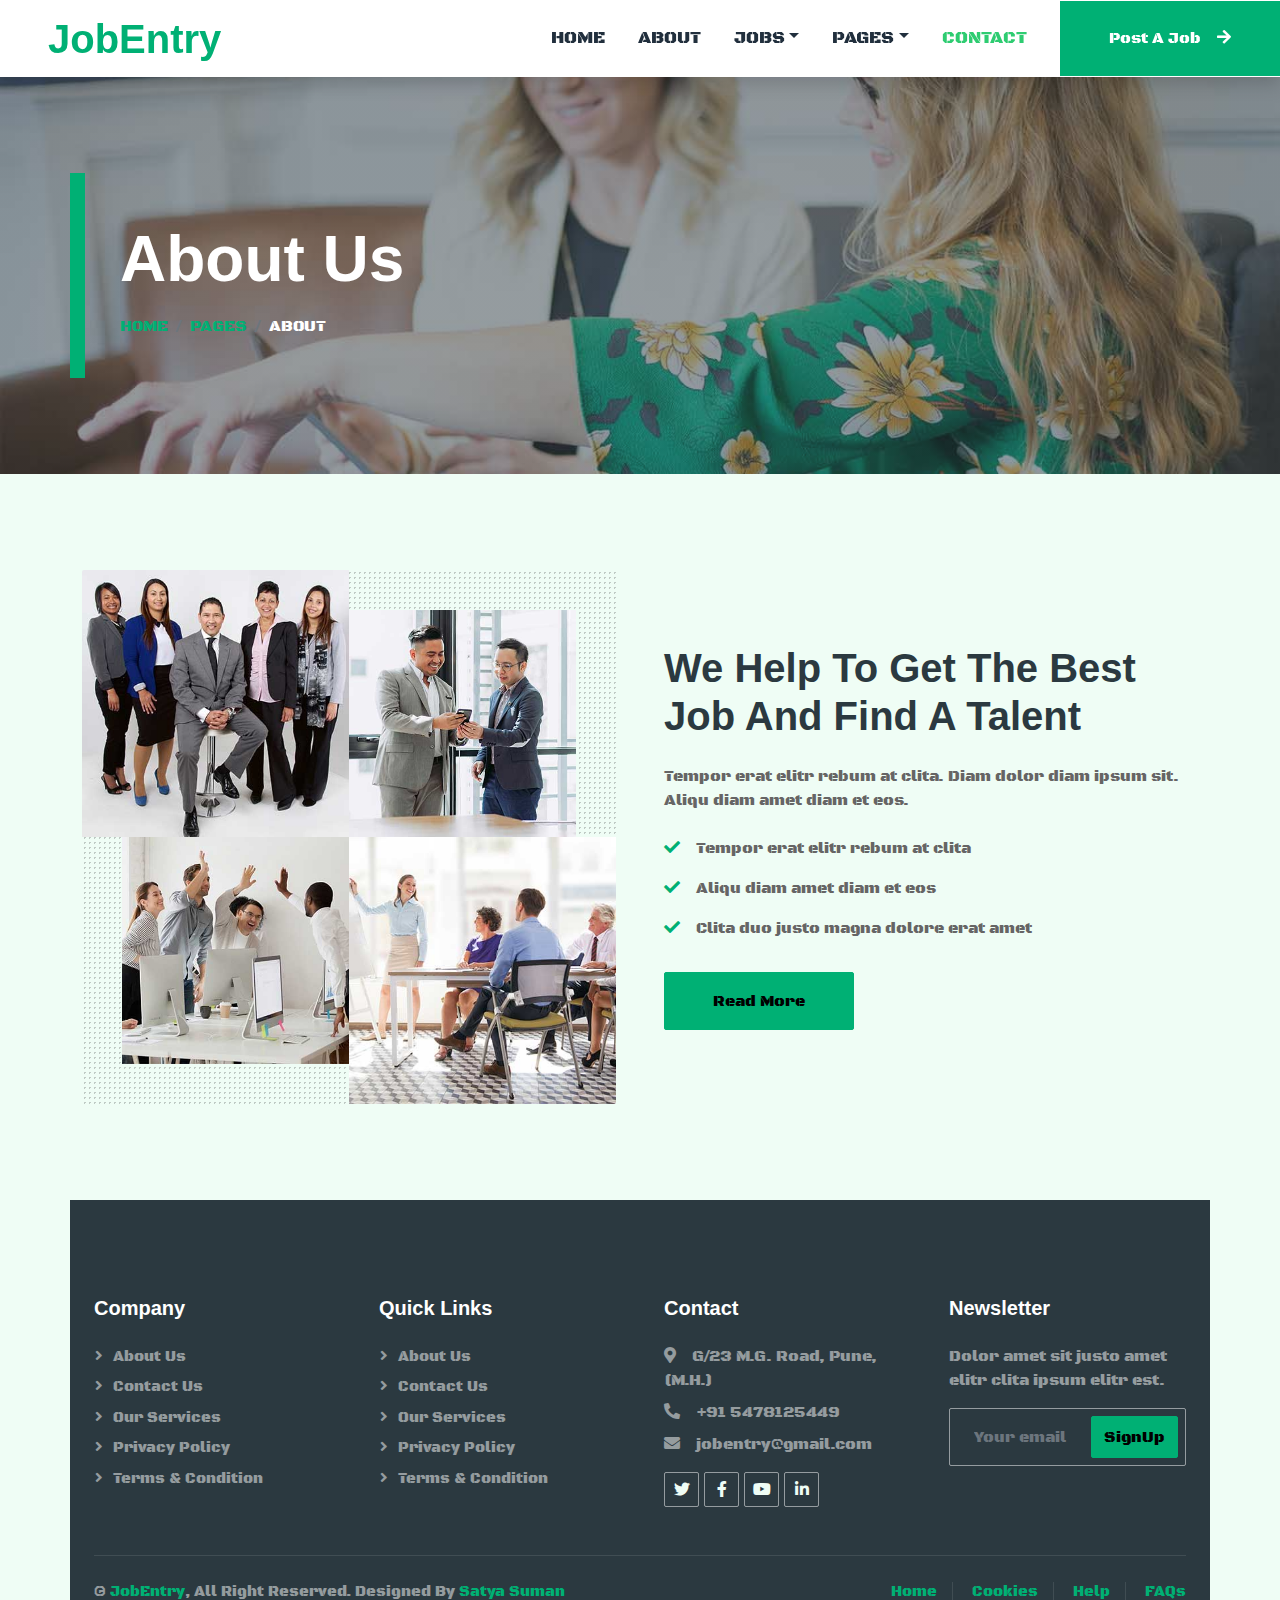
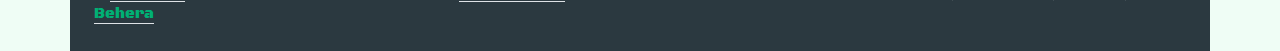
<file: about.html>
<html>
	<head>
		<meta charset="utf-8">
    <title>JobEntry - Job Portal | About</title>
		<meta name="keywords" content="HTML, CSS, JavaScript, Bootstrap, Bootstrap v5.2">
		<meta name="author" content="Satya Suman">
    <meta content="width=device-width, initial-scale=1.0" name="viewport">
		<meta name="author" content="Satya Suman">
    <meta content="" name="description">
		
		<!-- Customized Bootstrap Stylesheet -->
		<link href="vendor\bootstrap\css\bootstrap.min.css" rel="stylesheet">
		
		<!-- Icon Font Stylesheet -->
		<link href="vendor\fontawesome\css\all.min.css" rel="stylesheet">
		<link href="vendor\icofont\icofont.min.css" rel="stylesheet">
		
		<!-- Template Stylesheet -->
		<link rel="stylesheet" href="css/style.css"/>
		
		<!-- Libraries Stylesheet -->
    <link href="lib\animate\animate.min.css" rel="stylesheet">
		<link href="vendor\owl.carousel\assets\owl.carousel.min.css" rel="stylesheet">
	</head>
	
	<body>
		<!-- Navbar Start -->
    <nav class="navbar navbar-expand-lg bg-white navbar-light shadow sticky-top p-0">
      <a href="index.html" class="navbar-brand d-flex align-items-center text-center py-0 px-4 px-lg-5">
        <h1 class="m-0 text-primary">JobEntry</h1>
      </a>
      <button type="button" class="navbar-toggler me-4" data-bs-toggle="collapse" data-bs-target="#navbarCollapse">
        <span class="navbar-toggler-icon"></span>
      </button>
      <div class="collapse navbar-collapse" id="navbarCollapse">
        <div class="navbar-nav ms-auto p-4 p-lg-0">
          <a href="index.html" class="nav-item nav-link">Home</a>
          <a href="about.html" class="nav-item nav-link">About</a>
          <div class="nav-item dropdown">
            <a href="#" class="nav-link dropdown-toggle" data-bs-toggle="dropdown">Jobs</a>
            <div class="dropdown-menu rounded-0 m-0">
              <a href="joblist.html" class="dropdown-item">Job List</a>
            </div>
          </div>
          
          <div class="nav-item dropdown">
            <a href="#" class="nav-link dropdown-toggle" data-bs-toggle="dropdown">Pages</a>
            <div class="dropdown-menu rounded-0 m-0">
              <a href="job-category.html" class="dropdown-item">Job Category</a>
              <a href="testimonial.html" class="dropdown-item">Testimonial</a>
              <a href="404.html" class="dropdown-item">404</a>
            </div>
          </div>
          
					<a href="contact.html" class="nav-item nav-link active">Contact</a>
        </div>
        <a href="" class="btn btn-primary rounded-0 py-4 px-lg-5 d-none d-lg-block">Post A Job<i class="fa fa-arrow-right ms-3"></i></a>
      </div>
    </nav>
    <!-- Navbar End -->
		
		<!-- Header End -->
    <div class="container-xxl py-5 bg-dark page-header mb-5">
      <div class="container my-5 pt-5 pb-4">
        <h1 class="display-3 text-white mb-3 animated slideInDown">About Us</h1>
        <nav aria-label="breadcrumb">
          <ol class="breadcrumb text-uppercase">
            <li class="breadcrumb-item"><a href="index.html">Home</a></li>
            <li class="breadcrumb-item"><a href="#">Pages</a></li>
            <li class="breadcrumb-item text-white active" aria-current="page">About</li>
          </ol>
        </nav>
      </div>
    </div>
    <!-- Header End -->
		
		<!-- About Start -->
    <div class="container-xxl py-5">
      <div class="container">
        <div class="row g-5 align-items-center">
          <div class="col-lg-6 wow fadeIn" data-wow-delay="0.1s">
            <div class="row g-0 about-bg rounded overflow-hidden">
              <div class="col-6 text-start">
                <img class="img-fluid w-100" src="img/about-1.jpg">
              </div>
              
							<div class="col-6 text-start">
                <img class="img-fluid" src="img/about-2.jpg" style="width: 85%; margin-top: 15%;">
              </div>
              
              <div class="col-6 text-end">
                <img class="img-fluid" src="img/about-3.jpg" style="width: 85%;">
              </div>
              
              <div class="col-6 text-end">
                <img class="img-fluid w-100" src="img/about-4.jpg">
              </div>
            </div>
          </div>
          
					<div class="col-lg-6 wow fadeIn" data-wow-delay="0.5s">
            <h1 class="mb-4">We Help To Get The Best Job And Find A Talent</h1>
            <p class="mb-4">Tempor erat elitr rebum at clita. Diam dolor diam ipsum sit. Aliqu diam amet diam et eos.</p>
            <p><i class="fa fa-check text-primary me-3"></i>Tempor erat elitr rebum at clita</p>
            <p><i class="fa fa-check text-primary me-3"></i>Aliqu diam amet diam et eos</p>
            <p><i class="fa fa-check text-primary me-3"></i>Clita duo justo magna dolore erat amet</p>
            <a class="btn btn-primary py-3 px-5 mt-3" href="">Read More</a>
          </div>
        </div>
      </div>
    </div>
    <!-- About End -->
		
		<!-- Footer Start -->
    <div class="container bg-dark text-white-50 footer pt-5 mt-5 wow fadeIn" data-wow-delay="0.1s">
      <div class="container py-5">
        <div class="row g-5">
          
					<div class="col-lg-3 col-md-6">
            <h5 class="text-white mb-4">Company</h5>
            <a class="btn btn-link text-white-50" href="#">About Us</a>
            <a class="btn btn-link text-white-50" href="#">Contact Us</a>
            <a class="btn btn-link text-white-50" href="#">Our Services</a>
            <a class="btn btn-link text-white-50" href="#">Privacy Policy</a>
            <a class="btn btn-link text-white-50" href="#">Terms & Condition</a>
          </div>
          
          <div class="col-lg-3 col-md-6">
            <h5 class="text-white mb-4">Quick Links</h5>
            <a class="btn btn-link text-white-50" href="#">About Us</a>
            <a class="btn btn-link text-white-50" href="#">Contact Us</a>
            <a class="btn btn-link text-white-50" href="#">Our Services</a>
            <a class="btn btn-link text-white-50" href="#">Privacy Policy</a>
            <a class="btn btn-link text-white-50" href="#">Terms & Condition</a>
          </div>
          
          <div class="col-lg-3 col-md-6">
            <h5 class="text-white mb-4">Contact</h5>
            <p class="mb-2"><i class="fa fa-map-marker-alt me-3"></i>G/23 M.G. Road, Pune, (M.H.)</p>
            <p class="mb-2"><i class="fa fa-phone-alt me-3"></i>+91 5478125449</p>
            <p class="mb-2"><i class="fa fa-envelope me-3"></i>jobentry@gmail.com</p>
            <div class="d-flex pt-2">
              <a class="btn btn-outline-light btn-social" href=""><i class="fab fa-twitter"></i></a>
              <a class="btn btn-outline-light btn-social" href=""><i class="fab fa-facebook-f"></i></a>
              <a class="btn btn-outline-light btn-social" href=""><i class="fab fa-youtube"></i></a>
              <a class="btn btn-outline-light btn-social" href=""><i class="fab fa-linkedin-in"></i></a>
            </div>
          </div>
          
          <div class="col-lg-3 col-md-6">
            <h5 class="text-white mb-4">Newsletter</h5>
            <p>Dolor amet sit justo amet elitr clita ipsum elitr est.</p>
            <div class="position-relative mx-auto" style="max-width: 400px;">
              <input class="form-control bg-transparent w-100 py-3 ps-4 pe-5" type="text" placeholder="Your email">
              <button type="button" class="btn btn-primary py-2 position-absolute top-0 end-0 mt-2 me-2">SignUp</button>
            </div>
          </div>
        </div>
      </div>
      
			<div class="container">
        <div class="copyright">
          <div class="row">
            <div class="col-md-6 text-center text-md-start mb-3 mb-md-0">
              &copy; <a class="border-bottom" href="#">JobEntry</a>, All Right Reserved. 
							Designed By <a class="border-bottom" href="#">Satya Suman Behera</a>
            </div>
            <div class="col-md-6 text-center text-md-end">
              <div class="footer-menu">
                <a href="index.html">Home</a>
                <a href="#">Cookies</a>
                <a href="#">Help</a>
                <a href="#">FAQs</a>
              </div>
            </div>
          </div>
        </div>
      </div>
    </div>
    <!-- Footer End -->
		
		<!-- Template Javascript -->
    <script src="js\main.js"></script>
		
		<!-- JavaScript Libraries -->
		<script src="vendor\bootstrap\js\bootstrap.min.js"></script>
		<script src="https://cdn.jsdelivr.net/npm/bootstrap@5.0.0/dist/js/bootstrap.bundle.min.js"></script>
		<script src="vendor\jquery\jquery.min.js"></script>
    <script src="vendor\owl.carousel\owl.carousel.min.js"></script>
		<script src="js\carausol_slider.js"></script>
	</body>
</html>
</file>
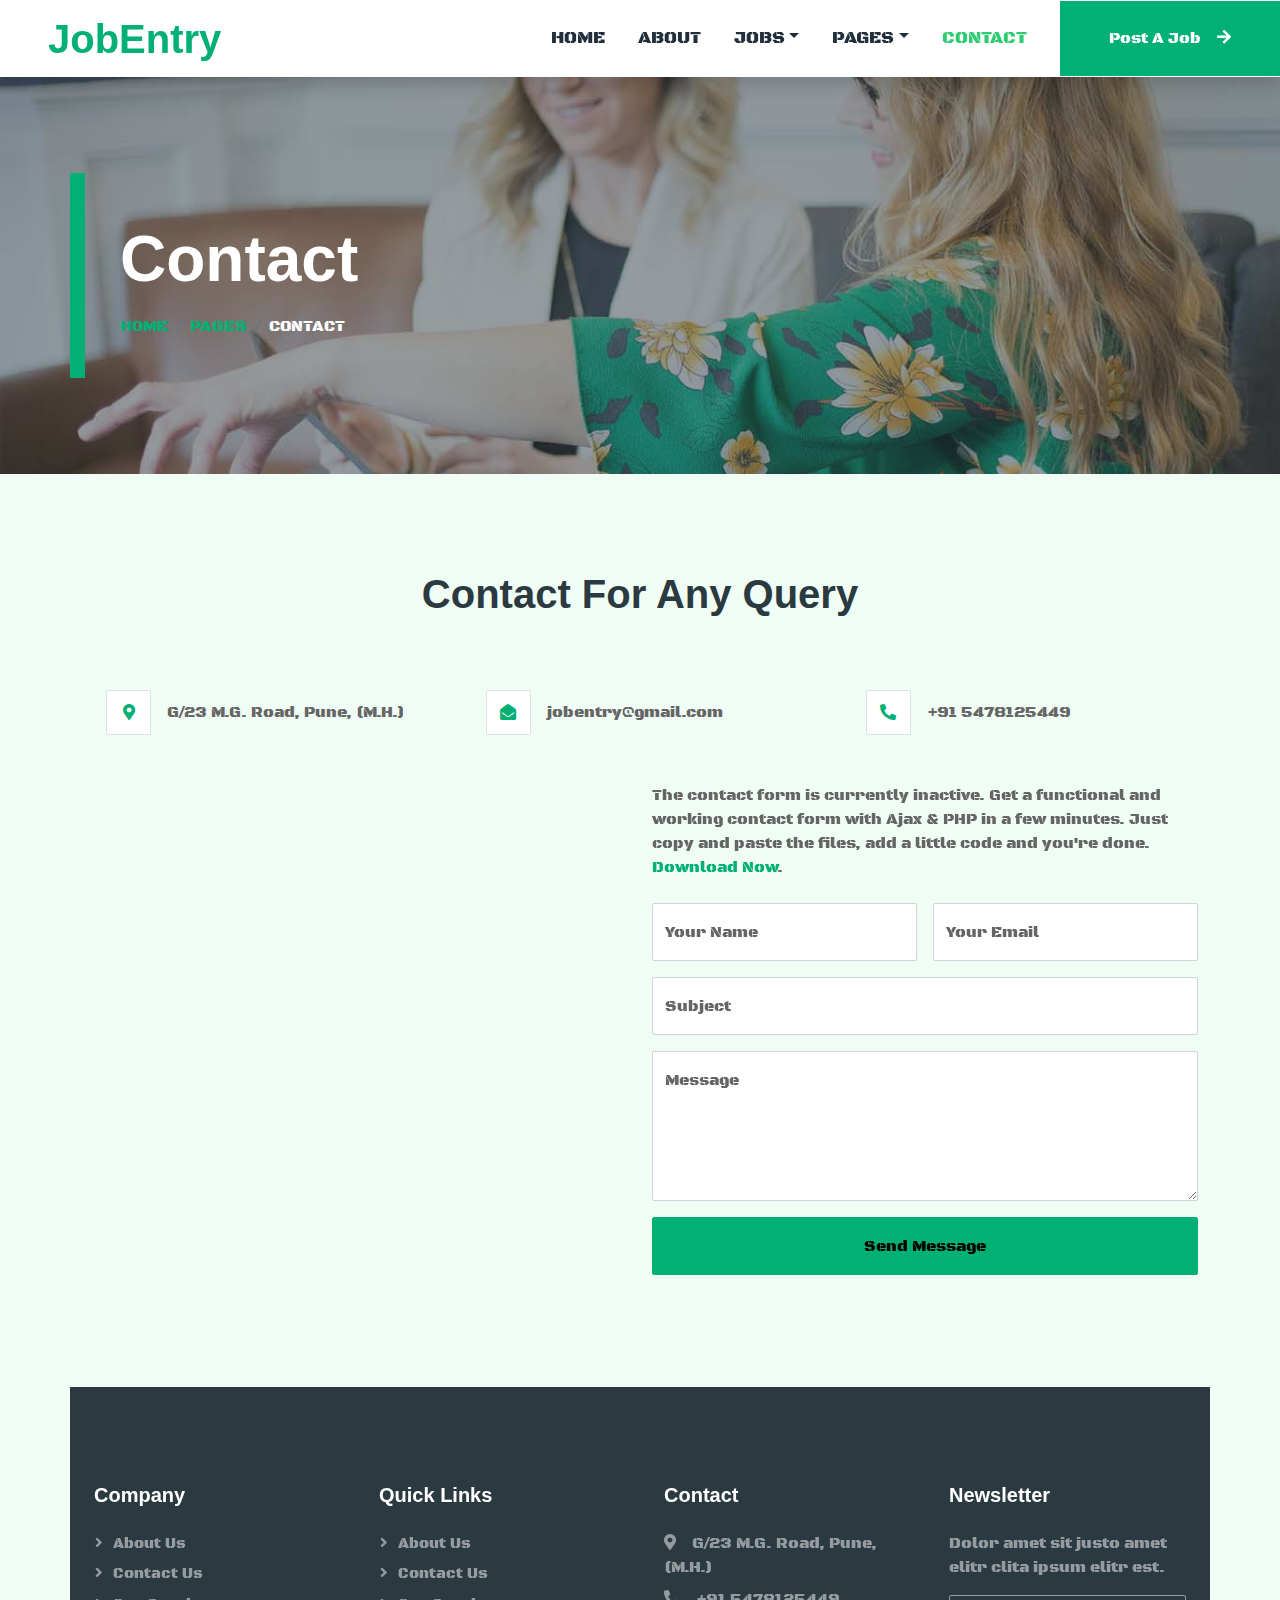
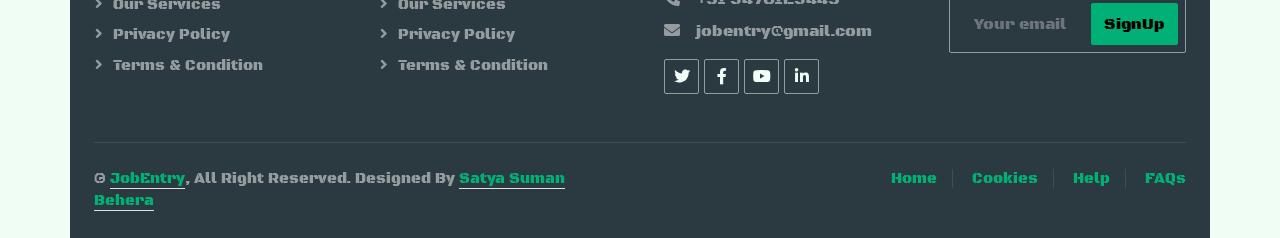
<file: contact.html>
<html>
	<head>
		<meta charset="utf-8">
    <title>JobEntry - Job Portal | Contact</title>
		<meta name="keywords" content="HTML, CSS, JavaScript, Bootstrap, Bootstrap v5.2">
		<meta name="author" content="Satya Suman">
    <meta content="width=device-width, initial-scale=1.0" name="viewport">
		<meta name="author" content="Satya Suman">
    <meta content="" name="description">
		
		<!-- Customized Bootstrap Stylesheet -->
		<link href="vendor\bootstrap\css\bootstrap.min.css" rel="stylesheet">
		
		<!-- Icon Font Stylesheet -->
		<link href="vendor\fontawesome\css\all.min.css" rel="stylesheet">
		<link href="vendor\icofont\icofont.min.css" rel="stylesheet">
		
		<!-- Template Stylesheet -->
		<link rel="stylesheet" href="css/style.css"/>
		
		<!-- Libraries Stylesheet -->
    <link href="lib\animate\animate.min.css" rel="stylesheet">
		<link href="vendor\owl.carousel\assets\owl.carousel.min.css" rel="stylesheet">
	</head>
	
	<body>
		<!-- Navbar Start -->
    <nav class="navbar navbar-expand-lg bg-white navbar-light shadow sticky-top p-0">
      <a href="index.html" class="navbar-brand d-flex align-items-center text-center py-0 px-4 px-lg-5">
        <h1 class="m-0 text-primary">JobEntry</h1>
      </a>
      <button type="button" class="navbar-toggler me-4" data-bs-toggle="collapse" data-bs-target="#navbarCollapse">
        <span class="navbar-toggler-icon"></span>
      </button>
      <div class="collapse navbar-collapse" id="navbarCollapse">
        <div class="navbar-nav ms-auto p-4 p-lg-0">
          <a href="index.html" class="nav-item nav-link">Home</a>
          <a href="about.html" class="nav-item nav-link">About</a>
          <div class="nav-item dropdown">
            <a href="#" class="nav-link dropdown-toggle" data-bs-toggle="dropdown">Jobs</a>
            <div class="dropdown-menu rounded-0 m-0">
              <a href="joblist.html" class="dropdown-item">Job List</a>
            </div>
          </div>
          
          <div class="nav-item dropdown">
            <a href="#" class="nav-link dropdown-toggle" data-bs-toggle="dropdown">Pages</a>
            <div class="dropdown-menu rounded-0 m-0">
              <a href="job-category.html" class="dropdown-item">Job Category</a>
              <a href="testimonial.html" class="dropdown-item">Testimonial</a>
              <a href="404.html" class="dropdown-item">404</a>
            </div>
          </div>
          
					<a href="contact.html" class="nav-item nav-link active">Contact</a>
        </div>
        <a href="" class="btn btn-primary rounded-0 py-4 px-lg-5 d-none d-lg-block">Post A Job<i class="fa fa-arrow-right ms-3"></i></a>
      </div>
    </nav>
    <!-- Navbar End -->
		
		<!-- Header End -->
    <div class="container-xxl py-5 bg-dark page-header mb-5">
      <div class="container my-5 pt-5 pb-4">
        <h1 class="display-3 text-white mb-3 animated slideInDown">Contact</h1>
        <nav aria-label="breadcrumb">
          <ol class="breadcrumb text-uppercase">
            <li class="breadcrumb-item"><a href="index.html">Home</a></li>
            <li class="breadcrumb-item"><a href="#">Pages</a></li>
            <li class="breadcrumb-item text-white active" aria-current="page">Contact</li>
          </ol>
        </nav>
      </div>
    </div>
    <!-- Header End -->
		
		<!-- Contact Start -->
    <div class="container-xxl py-5">
      <div class="container">
        <h1 class="text-center mb-5 wow fadeInUp" data-wow-delay="0.1s">Contact For Any Query</h1>
        <div class="row g-4">
          
					<div class="col-12">
            <div class="row gy-4">
              
							<div class="col-md-4 wow fadeIn" data-wow-delay="0.1s">
                <div class="d-flex align-items-center bg-light rounded p-4">
                  <div class="bg-white border rounded d-flex flex-shrink-0 align-items-center justify-content-center me-3" style="width: 45px; height: 45px;">
                    <i class="fa fa-map-marker-alt text-primary"></i>
                  </div>
                  <span>G/23 M.G. Road, Pune, (M.H.)</span>
                </div>
              </div>
              
              <div class="col-md-4 wow fadeIn" data-wow-delay="0.3s">
                <div class="d-flex align-items-center bg-light rounded p-4">
                  <div class="bg-white border rounded d-flex flex-shrink-0 align-items-center justify-content-center me-3" style="width: 45px; height: 45px;">
                    <i class="fa fa-envelope-open text-primary"></i>
                  </div>
                  <span>jobentry@gmail.com</span>
                </div>
              </div>
              
              <div class="col-md-4 wow fadeIn" data-wow-delay="0.5s">
                <div class="d-flex align-items-center bg-light rounded p-4">
                  <div class="bg-white border rounded d-flex flex-shrink-0 align-items-center justify-content-center me-3" style="width: 45px; height: 45px;">
                    <i class="fa fa-phone-alt text-primary"></i>
                  </div>
                  <span>+91 5478125449</span>
                </div>
              </div>
							
            </div>
          </div>
          
          <div class="col-md-6 wow fadeInUp" data-wow-delay="0.1s">
            <iframe src="https://www.google.com/maps/embed?pb=!1m18!1m12!1m3!1d27555.820553475638!2d73.8336970971771!3d18.50860589464091!2m3!1f0!2f0!3f0!3m2!1i1024!2i768!4f13.1!3m3!1m2!1s0x3bc2c048ebc13459%3A0x860458c1c7bf8388!2sMG%20Road%2C%20Pune%2C%20Maharashtra%20411001!5e0!3m2!1sen!2sin!4v1672980064126!5m2!1sen!2sin" width="600" height="450" style="border:0;" allowfullscreen="" loading="lazy" referrerpolicy="no-referrer-when-downgrade"></iframe>
          </div>
					
          <div class="col-md-6">
            <div class="wow fadeInUp" data-wow-delay="0.5s">
              <p class="mb-4">The contact form is currently inactive. Get a functional and working contact form with Ajax & PHP in a few minutes. Just copy and paste the files, add a little code and you're done. <a href="https://htmlcodex.com/contact-form">Download Now</a>.</p>
              <form>
                <div class="row g-3">
                  <div class="col-md-6">
                    <div class="form-floating">
                      <input type="text" class="form-control" id="name" placeholder="Your Name">
                      <label for="name">Your Name</label>
                    </div>
                  </div>
                  <div class="col-md-6">
                    <div class="form-floating">
                      <input type="email" class="form-control" id="email" placeholder="Your Email">
                      <label for="email">Your Email</label>
                    </div>
                  </div>
                  <div class="col-12">
                    <div class="form-floating">
                      <input type="text" class="form-control" id="subject" placeholder="Subject">
                      <label for="subject">Subject</label>
                    </div>
                  </div>
                  <div class="col-12">
                    <div class="form-floating">
                      <textarea class="form-control" placeholder="Leave a message here" id="message" style="height: 150px"></textarea>
                      <label for="message">Message</label>
                    </div>
                  </div>
                  <div class="col-12">
                    <button class="btn btn-primary w-100 py-3" type="submit">Send Message</button>
                  </div>
                </div>
              </form>
            </div>
          </div>
					
        </div>
      </div>
    </div>
    <!-- Contact End -->
		
		<!-- Footer Start -->
    <div class="container bg-dark text-white-50 footer pt-5 mt-5 wow fadeIn" data-wow-delay="0.1s">
      <div class="container py-5">
        <div class="row g-5">
          
					<div class="col-lg-3 col-md-6">
            <h5 class="text-white mb-4">Company</h5>
            <a class="btn btn-link text-white-50" href="#">About Us</a>
            <a class="btn btn-link text-white-50" href="#">Contact Us</a>
            <a class="btn btn-link text-white-50" href="#">Our Services</a>
            <a class="btn btn-link text-white-50" href="#">Privacy Policy</a>
            <a class="btn btn-link text-white-50" href="#">Terms & Condition</a>
          </div>
          
          <div class="col-lg-3 col-md-6">
            <h5 class="text-white mb-4">Quick Links</h5>
            <a class="btn btn-link text-white-50" href="#">About Us</a>
            <a class="btn btn-link text-white-50" href="#">Contact Us</a>
            <a class="btn btn-link text-white-50" href="#">Our Services</a>
            <a class="btn btn-link text-white-50" href="#">Privacy Policy</a>
            <a class="btn btn-link text-white-50" href="#">Terms & Condition</a>
          </div>
          
          <div class="col-lg-3 col-md-6">
            <h5 class="text-white mb-4">Contact</h5>
            <p class="mb-2"><i class="fa fa-map-marker-alt me-3"></i>G/23 M.G. Road, Pune, (M.H.)</p>
            <p class="mb-2"><i class="fa fa-phone-alt me-3"></i>+91 5478125449</p>
            <p class="mb-2"><i class="fa fa-envelope me-3"></i>jobentry@gmail.com</p>
            <div class="d-flex pt-2">
              <a class="btn btn-outline-light btn-social" href=""><i class="fab fa-twitter"></i></a>
              <a class="btn btn-outline-light btn-social" href=""><i class="fab fa-facebook-f"></i></a>
              <a class="btn btn-outline-light btn-social" href=""><i class="fab fa-youtube"></i></a>
              <a class="btn btn-outline-light btn-social" href=""><i class="fab fa-linkedin-in"></i></a>
            </div>
          </div>
          
          <div class="col-lg-3 col-md-6">
            <h5 class="text-white mb-4">Newsletter</h5>
            <p>Dolor amet sit justo amet elitr clita ipsum elitr est.</p>
            <div class="position-relative mx-auto" style="max-width: 400px;">
              <input class="form-control bg-transparent w-100 py-3 ps-4 pe-5" type="text" placeholder="Your email">
              <button type="button" class="btn btn-primary py-2 position-absolute top-0 end-0 mt-2 me-2">SignUp</button>
            </div>
          </div>
        </div>
      </div>
      
			<div class="container">
        <div class="copyright">
          <div class="row">
            <div class="col-md-6 text-center text-md-start mb-3 mb-md-0">
              &copy; <a class="border-bottom" href="#">JobEntry</a>, All Right Reserved. 
							Designed By <a class="border-bottom" href="#">Satya Suman Behera</a>
            </div>
            <div class="col-md-6 text-center text-md-end">
              <div class="footer-menu">
                <a href="index.html">Home</a>
                <a href="#">Cookies</a>
                <a href="#">Help</a>
                <a href="#">FAQs</a>
              </div>
            </div>
          </div>
        </div>
      </div>
    </div>
    <!-- Footer End -->
				
		<!-- Template Javascript -->
    <script src="js\main.js"></script>
		
		<!-- JavaScript Libraries -->
		<script src="vendor\bootstrap\js\bootstrap.min.js"></script>
		<script src="https://cdn.jsdelivr.net/npm/bootstrap@5.0.0/dist/js/bootstrap.bundle.min.js"></script>
		<script src="vendor\jquery\jquery.min.js"></script>
    <script src="vendor\owl.carousel\owl.carousel.min.js"></script>
		<script src="js\carausol_slider.js"></script>
	</body>
</html>
</file>
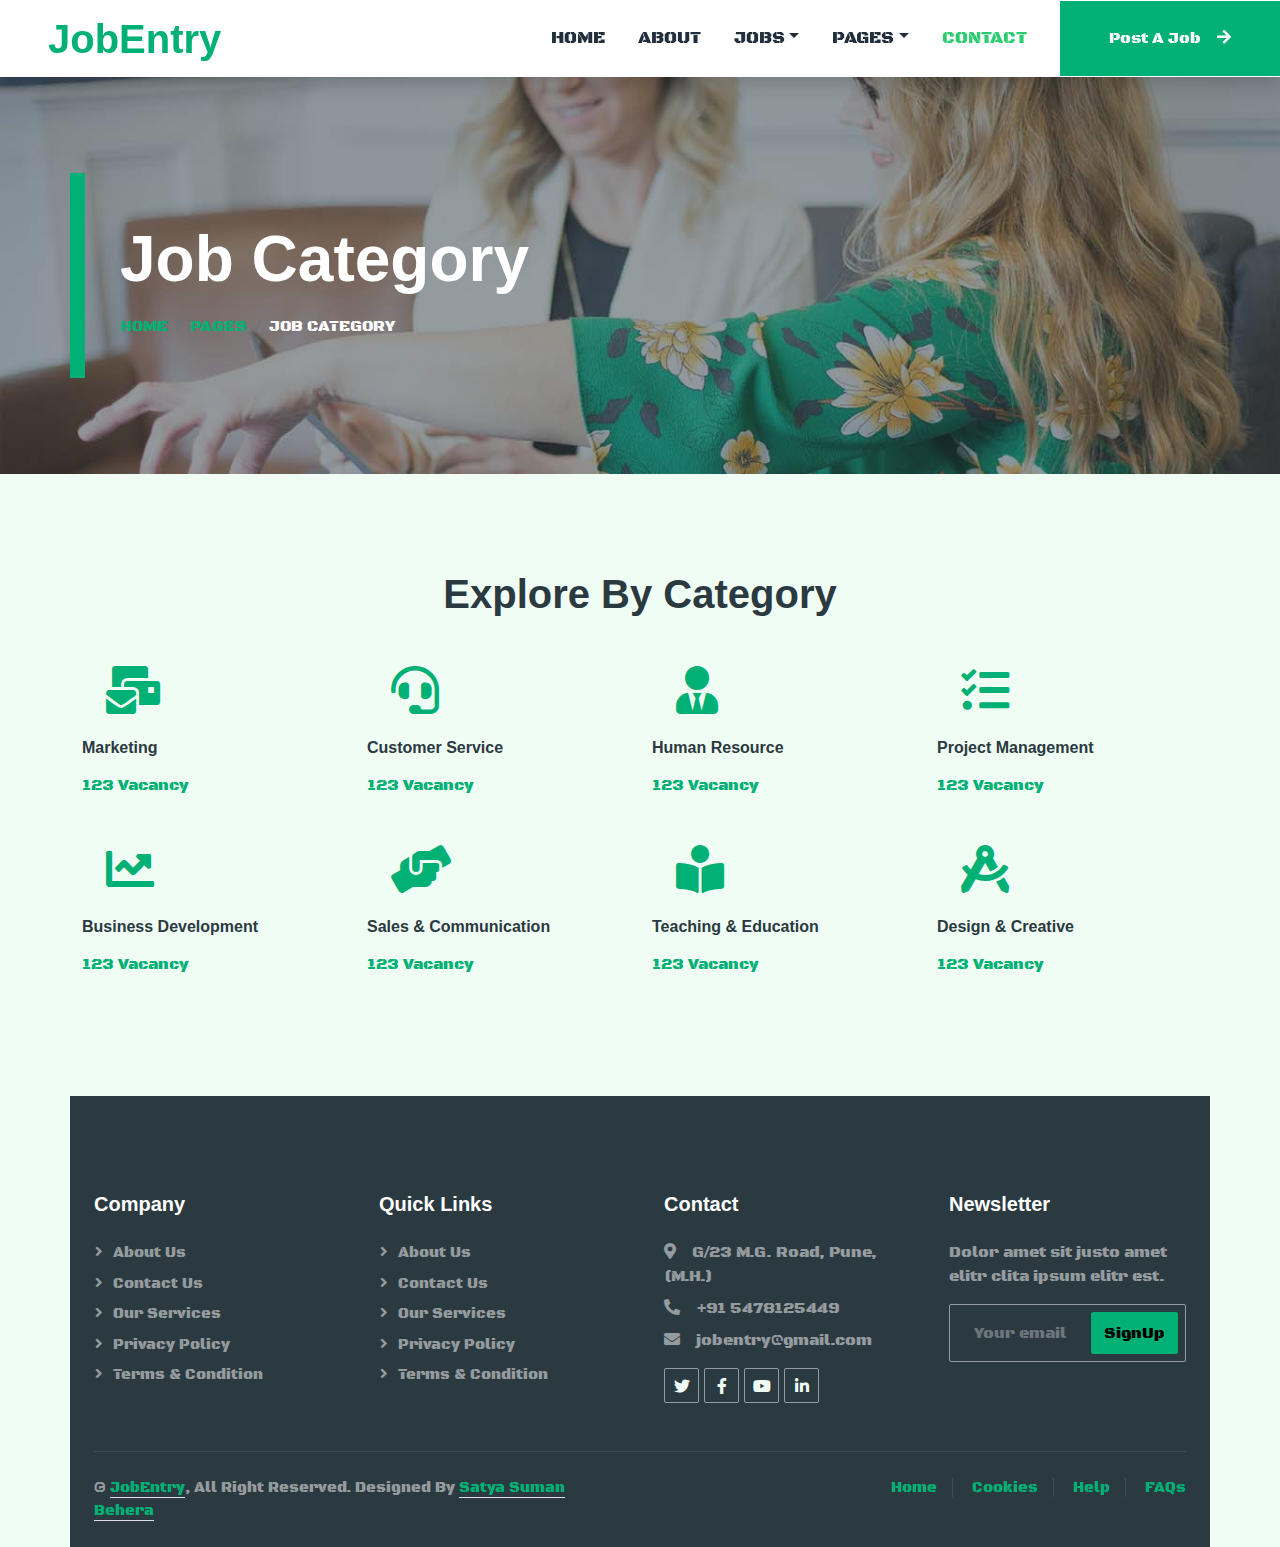
<file: job-category.html>
<html>
	<head>
		<meta charset="utf-8">
    <title>JobEntry - Job Portal | Job-Category</title>
		<meta name="keywords" content="HTML, CSS, JavaScript, Bootstrap, Bootstrap v5.2">
		<meta name="author" content="Satya Suman">
    <meta content="width=device-width, initial-scale=1.0" name="viewport">
		<meta name="author" content="Satya Suman">
    <meta content="" name="description">
		
		<!-- Customized Bootstrap Stylesheet -->
		<link href="vendor\bootstrap\css\bootstrap.min.css" rel="stylesheet">
		
		<!-- Icon Font Stylesheet -->
		<link href="vendor\fontawesome\css\all.min.css" rel="stylesheet">
		<link href="vendor\icofont\icofont.min.css" rel="stylesheet">
		
		<!-- Template Stylesheet -->
		<link rel="stylesheet" href="css/style.css"/>
		
		<!-- Libraries Stylesheet -->
    <link href="lib\animate\animate.min.css" rel="stylesheet">
		<link href="vendor\owl.carousel\assets\owl.carousel.min.css" rel="stylesheet">
	</head>
	
	<body>
		<!-- Navbar Start -->
    <nav class="navbar navbar-expand-lg bg-white navbar-light shadow sticky-top p-0">
      <a href="index.html" class="navbar-brand d-flex align-items-center text-center py-0 px-4 px-lg-5">
        <h1 class="m-0 text-primary">JobEntry</h1>
      </a>
      <button type="button" class="navbar-toggler me-4" data-bs-toggle="collapse" data-bs-target="#navbarCollapse">
        <span class="navbar-toggler-icon"></span>
      </button>
      <div class="collapse navbar-collapse" id="navbarCollapse">
        <div class="navbar-nav ms-auto p-4 p-lg-0">
          <a href="index.html" class="nav-item nav-link">Home</a>
          <a href="about.html" class="nav-item nav-link">About</a>
          <div class="nav-item dropdown">
            <a href="#" class="nav-link dropdown-toggle" data-bs-toggle="dropdown">Jobs</a>
            <div class="dropdown-menu rounded-0 m-0">
              <a href="joblist.html" class="dropdown-item">Job List</a>
            </div>
          </div>
          
          <div class="nav-item dropdown">
            <a href="#" class="nav-link dropdown-toggle" data-bs-toggle="dropdown">Pages</a>
            <div class="dropdown-menu rounded-0 m-0">
              <a href="job-category.html" class="dropdown-item">Job Category</a>
              <a href="testimonial.html" class="dropdown-item">Testimonial</a>
            </div>
          </div>
          
					<a href="contact.html" class="nav-item nav-link active">Contact</a>
        </div>
        <a href="" class="btn btn-primary rounded-0 py-4 px-lg-5 d-none d-lg-block">Post A Job<i class="fa fa-arrow-right ms-3"></i></a>
      </div>
    </nav>
    <!-- Navbar End -->
		
		<!-- Header End -->
    <div class="container-xxl py-5 bg-dark page-header mb-5">
      <div class="container my-5 pt-5 pb-4">
        <h1 class="display-3 text-white mb-3 animated slideInDown">Job Category</h1>
        <nav aria-label="breadcrumb">
          <ol class="breadcrumb text-uppercase">
            <li class="breadcrumb-item"><a href="index.html">Home</a></li>
            <li class="breadcrumb-item"><a href="#"> Pages</a></li>
            <li class="breadcrumb-item text-white active" aria-current="page"> Job Category</li>
          </ol>
        </nav>
      </div>
    </div>
    <!-- Header End -->
		
		<!-- Category Start -->
      <div class="container-xxl py-5">
        <div class="container">
          <h1 class="text-center mb-5 wow fadeInUp" data-wow-delay="0.1s">Explore By Category</h1>
          <div class="row g-4">
            
						<div class="col-lg-3 col-sm-6 wow fadeInUp" data-wow-delay="0.1s">
              <a class="cat-item rounded p-4" href="">
                <i class="fa fa-3x fa-mail-bulk text-primary mb-4"></i>
                <h6 class="mb-3">Marketing</h6>
                <p class="mb-0">123 Vacancy</p>
              </a>
            </div>
            
						<div class="col-lg-3 col-sm-6 wow fadeInUp" data-wow-delay="0.3s">
              <a class="cat-item rounded p-4" href="">
                <i class="fa fa-3x fa-headset text-primary mb-4"></i>
                <h6 class="mb-3">Customer Service</h6>
                <p class="mb-0">123 Vacancy</p>
              </a>
            </div>
                    
						<div class="col-lg-3 col-sm-6 wow fadeInUp" data-wow-delay="0.5s">
              <a class="cat-item rounded p-4" href="">
                <i class="fa fa-3x fa-user-tie text-primary mb-4"></i>
                <h6 class="mb-3">Human Resource</h6>
                <p class="mb-0">123 Vacancy</p>
              </a>
            </div>
            
						<div class="col-lg-3 col-sm-6 wow fadeInUp" data-wow-delay="0.7s">
              <a class="cat-item rounded p-4" href="">
                <i class="fa fa-3x fa-tasks text-primary mb-4"></i>
                <h6 class="mb-3">Project Management</h6>
                <p class="mb-0">123 Vacancy</p>
              </a>
            </div>
            
						<div class="col-lg-3 col-sm-6 wow fadeInUp" data-wow-delay="0.1s">
              <a class="cat-item rounded p-4" href="">
                <i class="fa fa-3x fa-chart-line text-primary mb-4"></i>
                <h6 class="mb-3">Business Development</h6>
                <p class="mb-0">123 Vacancy</p>
              </a>
            </div>
            
						<div class="col-lg-3 col-sm-6 wow fadeInUp" data-wow-delay="0.3s">
              <a class="cat-item rounded p-4" href="">
                <i class="fa fa-3x fa-hands-helping text-primary mb-4"></i>
                <h6 class="mb-3">Sales & Communication</h6>
                <p class="mb-0">123 Vacancy</p>
              </a>
            </div>
            
						<div class="col-lg-3 col-sm-6 wow fadeInUp" data-wow-delay="0.5s">
              <a class="cat-item rounded p-4" href="">
                <i class="fa fa-3x fa-book-reader text-primary mb-4"></i>
                <h6 class="mb-3">Teaching & Education</h6>
                <p class="mb-0">123 Vacancy</p>
              </a>
            </div>
             
						<div class="col-lg-3 col-sm-6 wow fadeInUp" data-wow-delay="0.7s">
              <a class="cat-item rounded p-4" href="">
                <i class="fa fa-3x fa-drafting-compass text-primary mb-4"></i>
                <h6 class="mb-3">Design & Creative</h6>
                <p class="mb-0">123 Vacancy</p>
              </a>
            </div>
                
					</div>
        </div>
      </div>
    <!-- Category End -->
		
		<!-- Footer Start -->
    <div class="container bg-dark text-white-50 footer pt-5 mt-5 wow fadeIn" data-wow-delay="0.1s">
      <div class="container py-5">
        <div class="row g-5">
          
					<div class="col-lg-3 col-md-6">
            <h5 class="text-white mb-4">Company</h5>
            <a class="btn btn-link text-white-50" href="#">About Us</a>
            <a class="btn btn-link text-white-50" href="#">Contact Us</a>
            <a class="btn btn-link text-white-50" href="#">Our Services</a>
            <a class="btn btn-link text-white-50" href="#">Privacy Policy</a>
            <a class="btn btn-link text-white-50" href="#">Terms & Condition</a>
          </div>
          
          <div class="col-lg-3 col-md-6">
            <h5 class="text-white mb-4">Quick Links</h5>
            <a class="btn btn-link text-white-50" href="#">About Us</a>
            <a class="btn btn-link text-white-50" href="#">Contact Us</a>
            <a class="btn btn-link text-white-50" href="#">Our Services</a>
            <a class="btn btn-link text-white-50" href="#">Privacy Policy</a>
            <a class="btn btn-link text-white-50" href="#">Terms & Condition</a>
          </div>
          
          <div class="col-lg-3 col-md-6">
            <h5 class="text-white mb-4">Contact</h5>
            <p class="mb-2"><i class="fa fa-map-marker-alt me-3"></i>G/23 M.G. Road, Pune, (M.H.)</p>
            <p class="mb-2"><i class="fa fa-phone-alt me-3"></i>+91 5478125449</p>
            <p class="mb-2"><i class="fa fa-envelope me-3"></i>jobentry@gmail.com</p>
            <div class="d-flex pt-2">
              <a class="btn btn-outline-light btn-social" href=""><i class="fab fa-twitter"></i></a>
              <a class="btn btn-outline-light btn-social" href=""><i class="fab fa-facebook-f"></i></a>
              <a class="btn btn-outline-light btn-social" href=""><i class="fab fa-youtube"></i></a>
              <a class="btn btn-outline-light btn-social" href=""><i class="fab fa-linkedin-in"></i></a>
            </div>
          </div>
          
          <div class="col-lg-3 col-md-6">
            <h5 class="text-white mb-4">Newsletter</h5>
            <p>Dolor amet sit justo amet elitr clita ipsum elitr est.</p>
            <div class="position-relative mx-auto" style="max-width: 400px;">
              <input class="form-control bg-transparent w-100 py-3 ps-4 pe-5" type="text" placeholder="Your email">
              <button type="button" class="btn btn-primary py-2 position-absolute top-0 end-0 mt-2 me-2">SignUp</button>
            </div>
          </div>
        </div>
      </div>
      
			<div class="container">
        <div class="copyright">
          <div class="row">
            <div class="col-md-6 text-center text-md-start mb-3 mb-md-0">
              &copy; <a class="border-bottom" href="#">JobEntry</a>, All Right Reserved. 
							Designed By <a class="border-bottom" href="#">Satya Suman Behera</a>
            </div>
            <div class="col-md-6 text-center text-md-end">
              <div class="footer-menu">
                <a href="index.html">Home</a>
                <a href="#">Cookies</a>
                <a href="#">Help</a>
                <a href="#">FAQs</a>
              </div>
            </div>
          </div>
        </div>
      </div>
    </div>
    <!-- Footer End -->
		
		<!-- Template Javascript -->
    <script src="js\main.js"></script>
		
		<!-- JavaScript Libraries -->
		<script src="vendor\bootstrap\js\bootstrap.min.js"></script>
		<script src="https://cdn.jsdelivr.net/npm/bootstrap@5.0.0/dist/js/bootstrap.bundle.min.js"></script>
		<script src="vendor\jquery\jquery.min.js"></script>
    <script src="vendor\owl.carousel\owl.carousel.min.js"></script>
		<script src="js\carausol_slider.js"></script>
	</body>
</html>
</file>
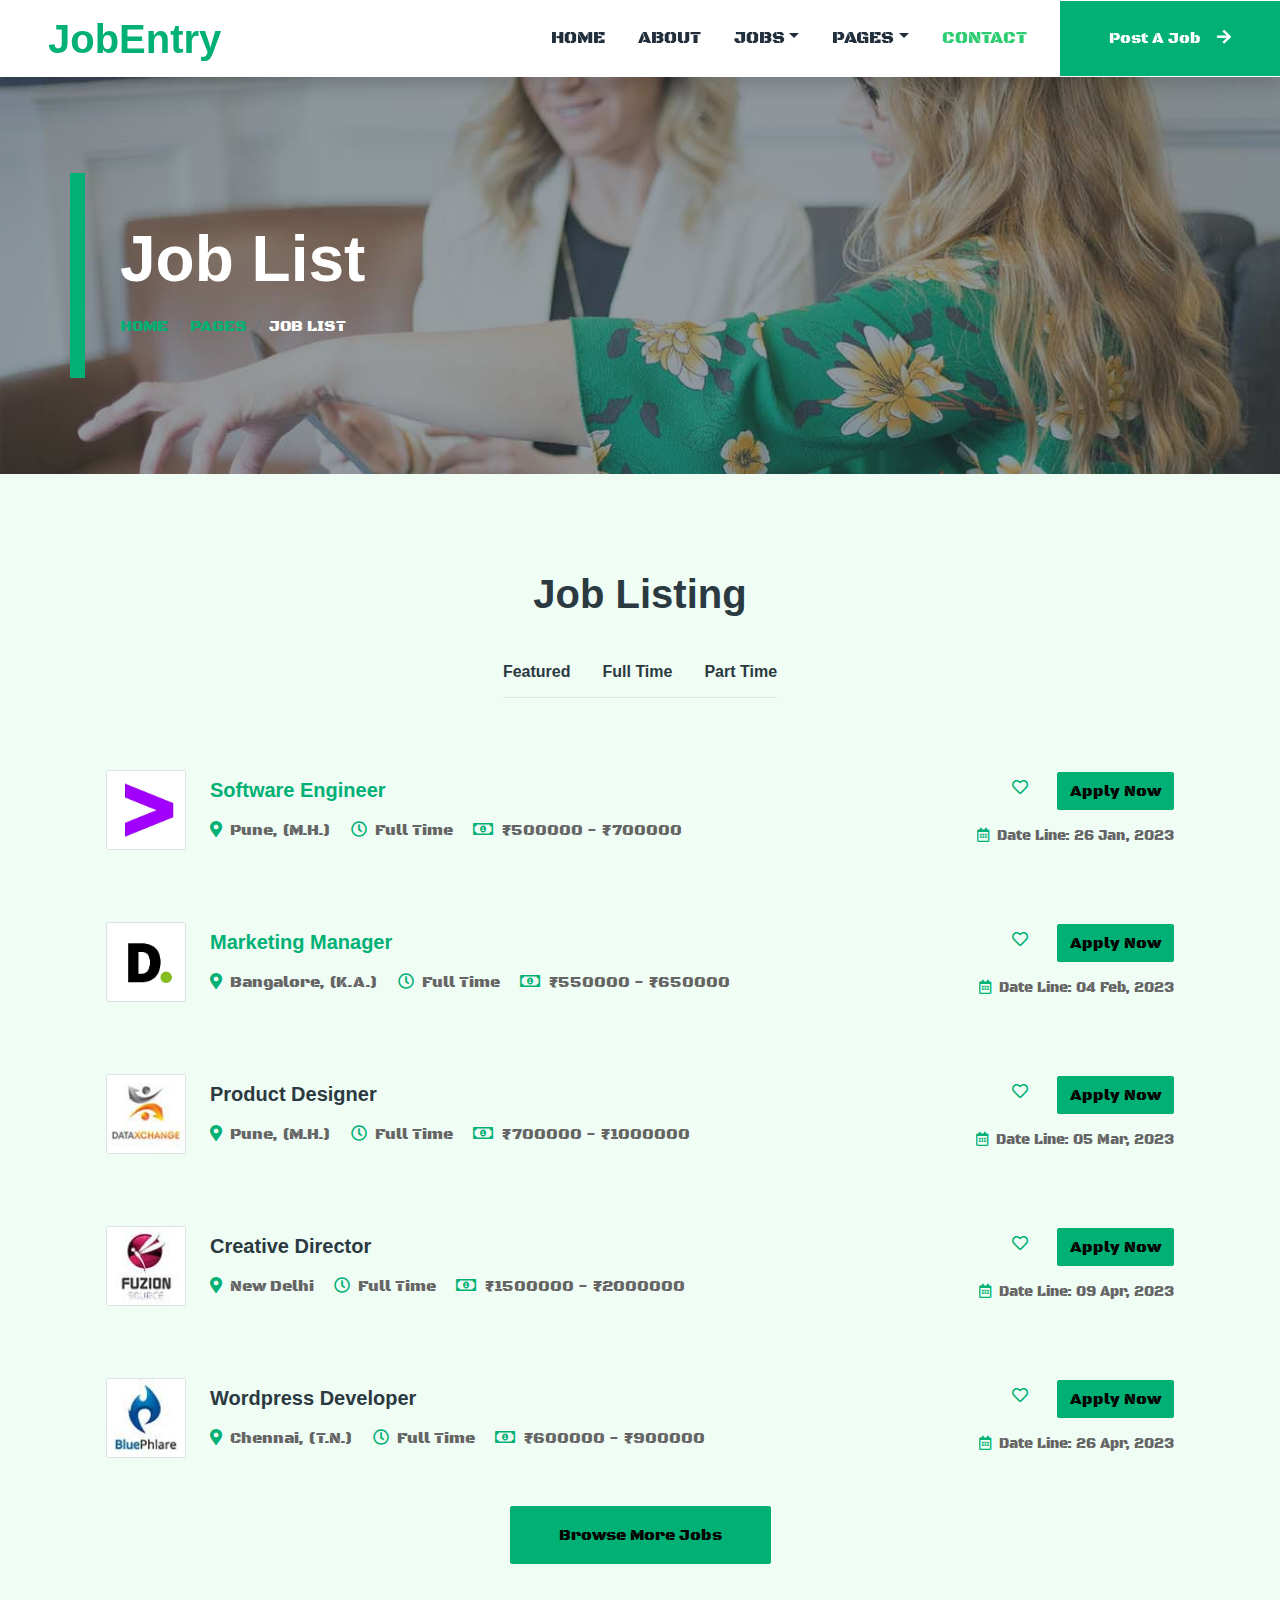
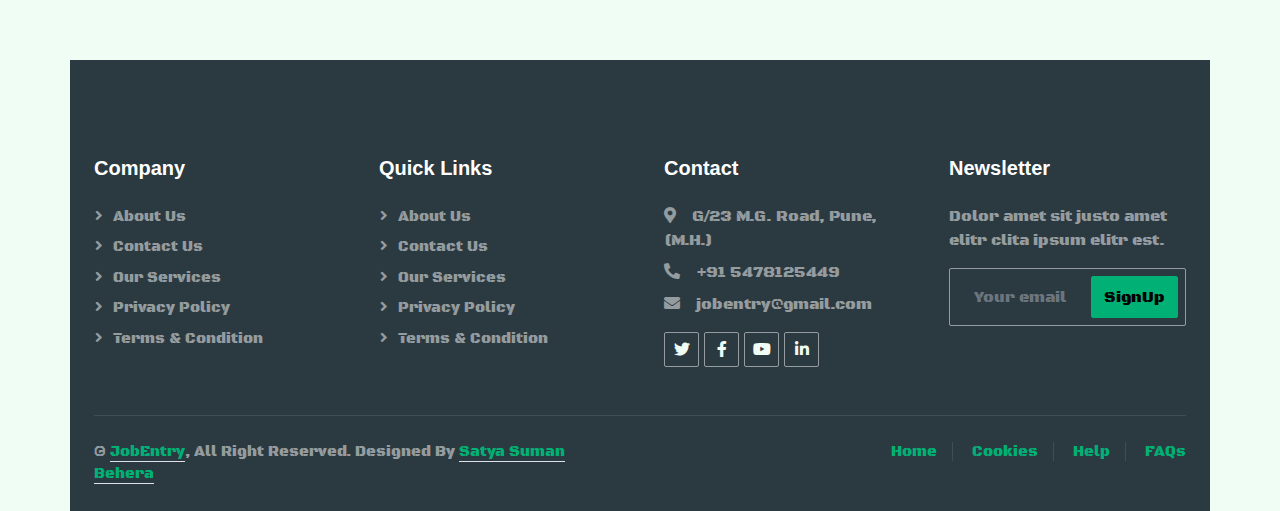
<file: joblist.html>
<html>
	<head>
		<meta charset="utf-8">
    <title>JobEntry - Job Portal | Job-List</title>
		<meta name="keywords" content="HTML, CSS, JavaScript, Bootstrap, Bootstrap v5.2">
		<meta name="author" content="Satya Suman">
    <meta content="width=device-width, initial-scale=1.0" name="viewport">
		<meta name="author" content="Satya Suman">
    <meta content="" name="description">
		
		<!-- Customized Bootstrap Stylesheet -->
		<link href="vendor\bootstrap\css\bootstrap.min.css" rel="stylesheet">
		
		<!-- Icon Font Stylesheet -->
		<link href="vendor\fontawesome\css\all.min.css" rel="stylesheet">
		<link href="vendor\icofont\icofont.min.css" rel="stylesheet">
		
		<!-- Template Stylesheet -->
		<link rel="stylesheet" href="css/style.css"/>
		
		<!-- Libraries Stylesheet -->
    <link href="lib\animate\animate.min.css" rel="stylesheet">
		<link href="vendor\owl.carousel\assets\owl.carousel.min.css" rel="stylesheet">
	</head>
	
	<body>
		<!-- Navbar Start -->
    <nav class="navbar navbar-expand-lg bg-white navbar-light shadow sticky-top p-0">
      <a href="index.html" class="navbar-brand d-flex align-items-center text-center py-0 px-4 px-lg-5">
        <h1 class="m-0 text-primary">JobEntry</h1>
      </a>
      <button type="button" class="navbar-toggler me-4" data-bs-toggle="collapse" data-bs-target="#navbarCollapse">
        <span class="navbar-toggler-icon"></span>
      </button>
      <div class="collapse navbar-collapse" id="navbarCollapse">
        <div class="navbar-nav ms-auto p-4 p-lg-0">
          <a href="index.html" class="nav-item nav-link">Home</a>
          <a href="about.html" class="nav-item nav-link">About</a>
          <div class="nav-item dropdown">
            <a href="#" class="nav-link dropdown-toggle" data-bs-toggle="dropdown">Jobs</a>
            <div class="dropdown-menu rounded-0 m-0">
              <a href="joblist.html" class="dropdown-item">Job List</a>
            </div>
          </div>
          
          <div class="nav-item dropdown">
            <a href="#" class="nav-link dropdown-toggle" data-bs-toggle="dropdown">Pages</a>
            <div class="dropdown-menu rounded-0 m-0">
              <a href="job-category.html" class="dropdown-item">Job Category</a>
              <a href="testimonial.html" class="dropdown-item">Testimonial</a>
            </div>
          </div>
          
					<a href="contact.html" class="nav-item nav-link active">Contact</a>
        </div>
        <a href="" class="btn btn-primary rounded-0 py-4 px-lg-5 d-none d-lg-block">Post A Job<i class="fa fa-arrow-right ms-3"></i></a>
      </div>
    </nav>
    <!-- Navbar End -->
		
		<!-- Header End -->
    <div class="container-xxl py-5 bg-dark page-header mb-5">
      <div class="container my-5 pt-5 pb-4">
        <h1 class="display-3 text-white mb-3 animated slideInDown">Job List</h1>
        <nav aria-label="breadcrumb">
          <ol class="breadcrumb text-uppercase">
            <li class="breadcrumb-item"><a href="index.html">Home</a></li>
            <li class="breadcrumb-item"><a href="#"> Pages</a></li>
            <li class="breadcrumb-item text-white active" aria-current="page"> Job List</li>
          </ol>
        </nav>
      </div>
    </div>
    <!-- Header End -->
		
		<!-- Jobs Start -->
    <div class="container-xxl py-5">
      <div class="container">
        <h1 class="text-center mb-5 wow fadeInUp" data-wow-delay="0.1s">Job Listing</h1>
        <div class="tab-class text-center wow fadeInUp" data-wow-delay="0.3s">
          
					<ul class="nav nav-pills d-inline-flex justify-content-center border-bottom mb-5">
            <li class="nav-item">
              <a class="d-flex align-items-center text-start mx-3 ms-0 pb-3 active" data-bs-toggle="pill" href="#tab-1">
								<h6 class="mt-n1 mb-0">Featured</h6>
              </a>
            </li>
            
            <li class="nav-item">
              <a class="d-flex align-items-center text-start mx-3 pb-3" data-bs-toggle="pill" href="#tab-2">
                <h6 class="mt-n1 mb-0">Full Time</h6>
              </a>
            </li>
            
						<li class="nav-item">
              <a class="d-flex align-items-center text-start mx-3 me-0 pb-3" data-bs-toggle="pill" href="#tab-3">
                <h6 class="mt-n1 mb-0">Part Time</h6>
              </a>
            </li>
          </ul>
          
          <div class="tab-content">
            <div id="tab-1" class="tab-pane fade show p-0 active">
              <div class="job-item p-4 mb-4">
								<div class="row g-4">
                  <div class="col-sm-12 col-md-8 d-flex align-items-center">
                    <img class="flex-shrink-0 img-fluid border rounded" src="img\accenture-squarelogo-1603988625135.png" style="width: 80px; height: 80px;">
                    <div class="text-start ps-4">
                      <h5 class="mb-3"><a href="softengineer.html">Software Engineer</a></h5>
                      <span class="text-truncate me-3"><i class="fa fa-map-marker-alt text-primary me-2"></i>Pune, (M.H.)</span>
											<span class="text-truncate me-3"><i class="far fa-clock text-primary me-2"></i>Full Time</span>
                      <span class="text-truncate me-0"><i class="far fa-money-bill-alt text-primary me-2"></i>₹500000 - ₹700000</span>
                    </div>
                  </div>
                  
									<div class="col-sm-12 col-md-4 d-flex flex-column align-items-start align-items-md-end justify-content-center">
                    <div class="d-flex mb-3">
                      <a class="btn btn-light btn-square me-3" href=""><i class="far fa-heart text-primary"></i></a>
                      <a class="btn btn-primary" href="">Apply Now</a>
                    </div>
                    <small class="text-truncate"><i class="far fa-calendar-alt text-primary me-2"></i>Date Line: 26 Jan, 2023</small>
                  </div>
                </div>
							</div>
              
              <div class="job-item p-4 mb-4">
                <div class="row g-4">
                  <div class="col-sm-12 col-md-8 d-flex align-items-center">
                    <img class="flex-shrink-0 img-fluid border rounded" src="img\deloitte-squareLogo-1661962263825.png" style="width: 80px; height: 80px;">
                    <div class="text-start ps-4">
                      <h5 class="mb-3"><a href="marketmanager.html">Marketing Manager</a></h5>
                      <span class="text-truncate me-3"><i class="fa fa-map-marker-alt text-primary me-2"></i>Bangalore, (K.A.)</span>
                      <span class="text-truncate me-3"><i class="far fa-clock text-primary me-2"></i>Full Time</span>
                      <span class="text-truncate me-0"><i class="far fa-money-bill-alt text-primary me-2"></i>₹550000 - ₹650000</span>
                    </div>
                  </div>
                  
                  <div class="col-sm-12 col-md-4 d-flex flex-column align-items-start align-items-md-end justify-content-center">
                    <div class="d-flex mb-3">
                      <a class="btn btn-light btn-square me-3" href=""><i class="far fa-heart text-primary"></i></a>
                      <a class="btn btn-primary" href="">Apply Now</a>
                    </div>
                    <small class="text-truncate"><i class="far fa-calendar-alt text-primary me-2"></i>Date Line: 04 Feb, 2023</small>
                  </div>
                </div>
              </div>
              
							<div class="job-item p-4 mb-4">
                <div class="row g-4">
                  <div class="col-sm-12 col-md-8 d-flex align-items-center">
                    <img class="flex-shrink-0 img-fluid border rounded" src="img/com-logo-3.jpg" alt="" style="width: 80px; height: 80px;">
                    <div class="text-start ps-4">
                      <h5 class="mb-3">Product Designer</h5>
                      <span class="text-truncate me-3"><i class="fa fa-map-marker-alt text-primary me-2"></i>Pune, (M.H.)</span>
                      <span class="text-truncate me-3"><i class="far fa-clock text-primary me-2"></i>Full Time</span>
                      <span class="text-truncate me-0"><i class="far fa-money-bill-alt text-primary me-2"></i>₹700000 - ₹1000000</span>
                    </div>
                  </div>
                  
                  <div class="col-sm-12 col-md-4 d-flex flex-column align-items-start align-items-md-end justify-content-center">
                    <div class="d-flex mb-3">
                      <a class="btn btn-light btn-square me-3" href=""><i class="far fa-heart text-primary"></i></a>
                      <a class="btn btn-primary" href="">Apply Now</a>
                    </div>
                    <small class="text-truncate"><i class="far fa-calendar-alt text-primary me-2"></i>Date Line: 05 Mar, 2023</small>
                  </div>
								</div>
              </div>
              
              <div class="job-item p-4 mb-4">
                <div class="row g-4">
                  <div class="col-sm-12 col-md-8 d-flex align-items-center">
                    <img class="flex-shrink-0 img-fluid border rounded" src="img/com-logo-4.jpg" alt="" style="width: 80px; height: 80px;">
                    <div class="text-start ps-4">
                      <h5 class="mb-3">Creative Director</h5>
                      <span class="text-truncate me-3"><i class="fa fa-map-marker-alt text-primary me-2"></i>New Delhi</span>
                      <span class="text-truncate me-3"><i class="far fa-clock text-primary me-2"></i>Full Time</span>
                      <span class="text-truncate me-0"><i class="far fa-money-bill-alt text-primary me-2"></i>₹1500000 - ₹2000000</span>
                    </div>
                  </div>
                  
									<div class="col-sm-12 col-md-4 d-flex flex-column align-items-start align-items-md-end justify-content-center">
                    <div class="d-flex mb-3">
                      <a class="btn btn-light btn-square me-3" href=""><i class="far fa-heart text-primary"></i></a>
                      <a class="btn btn-primary" href="">Apply Now</a>
                    </div>
                    <small class="text-truncate"><i class="far fa-calendar-alt text-primary me-2"></i>Date Line: 09 Apr, 2023</small>
                  </div>
								</div>
              </div>
              
              <div class="job-item p-4 mb-4">
                <div class="row g-4">
                  <div class="col-sm-12 col-md-8 d-flex align-items-center">
                    <img class="flex-shrink-0 img-fluid border rounded" src="img/com-logo-5.jpg" style="width:80px; height: 80px;">
                    <div class="text-start ps-4">
                      <h5 class="mb-3">Wordpress Developer</h5>
                      <span class="text-truncate me-3"><i class="fa fa-map-marker-alt text-primary me-2"></i>Chennai, (T.N.)</span>
                      <span class="text-truncate me-3"><i class="far fa-clock text-primary me-2"></i>Full Time</span>
                      <span class="text-truncate me-0"><i class="far fa-money-bill-alt text-primary me-2"></i>₹600000 - ₹900000</span>
                    </div>
                  </div>
                  
									<div class="col-sm-12 col-md-4 d-flex flex-column align-items-start align-items-md-end justify-content-center">
                    <div class="d-flex mb-3">
                      <a class="btn btn-light btn-square me-3" href=""><i class="far fa-heart text-primary"></i></a>
                      <a class="btn btn-primary" href="">Apply Now</a>
                    </div>
										<small class="text-truncate"><i class="far fa-calendar-alt text-primary me-2"></i>Date Line: 26 Apr, 2023</small>
                  </div>
                </div>
              </div>
              
							<a class="btn btn-primary py-3 px-5" href="">Browse More Jobs</a>
            </div>
            
						<div id="tab-2" class="tab-pane fade show p-0">
              <div class="job-item p-4 mb-4">
                <div class="row g-4">
                  <div class="col-sm-12 col-md-8 d-flex align-items-center">
                  <img class="flex-shrink-0 img-fluid border rounded" src="img/com-logo-2.jpg" alt="" style="width: 80px; height: 80px;">
										<div class="text-start ps-4">
											<h5 class="mb-3">Software Engineer</h5>
											<span class="text-truncate me-3"><i class="fa fa-map-marker-alt text-primary me-2"></i>New York, USA</span>
											<span class="text-truncate me-3"><i class="far fa-clock text-primary me-2"></i>Full Time</span>
											<span class="text-truncate me-0"><i class="far fa-money-bill-alt text-primary me-2"></i>$123 - $456</span>
										</div>
									</div>
                
									<div class="col-sm-12 col-md-4 d-flex flex-column align-items-start align-items-md-end justify-content-center">
										<div class="d-flex mb-3">
											<a class="btn btn-light btn-square me-3" href=""><i class="far fa-heart text-primary"></i></a>
											<a class="btn btn-primary" href="">Apply Now</a>
										</div>
										<small class="text-truncate"><i class="far fa-calendar-alt text-primary me-2"></i>Date Line: 01 Jan, 2045</small>
									</div>
								</div>
              </div>
              
							<div class="job-item p-4 mb-4">
                <div class="row g-4">
                  <div class="col-sm-12 col-md-8 d-flex align-items-center">
                    <img class="flex-shrink-0 img-fluid border rounded" src="img/com-logo-2.jpg" style="width: 80px; height: 80px;">
                    <div class="text-start ps-4">
                      <h5 class="mb-3">Marketing Manager</h5>
                      <span class="text-truncate me-3"><i class="fa fa-map-marker-alt text-primary me-2"></i>New York, USA</span>
                      <span class="text-truncate me-3"><i class="far fa-clock text-primary me-2"></i>Full Time</span>
                      <span class="text-truncate me-0"><i class="far fa-money-bill-alt text-primary me-2"></i>$123 - $456</span>
                    </div>
                  </div>
                  
									<div class="col-sm-12 col-md-4 d-flex flex-column align-items-start align-items-md-end justify-content-center">
                    <div class="d-flex mb-3">
                      <a class="btn btn-light btn-square me-3" href=""><i class="far fa-heart text-primary"></i></a>
                      <a class="btn btn-primary" href="">Apply Now</a>
                    </div>
                    <small class="text-truncate"><i class="far fa-calendar-alt text-primary me-2"></i>Date Line: 01 Jan, 2045</small>
                  </div>
                </div>
              </div>
              
							<div class="job-item p-4 mb-4">
                <div class="row g-4">
                  <div class="col-sm-12 col-md-8 d-flex align-items-center">
                    <img class="flex-shrink-0 img-fluid border rounded" src="img/com-logo-3.jpg" alt="" style="width: 80px; height: 80px;">
                    <div class="text-start ps-4">
                      <h5 class="mb-3">Product Designer</h5>
                      <span class="text-truncate me-3"><i class="fa fa-map-marker-alt text-primary me-2"></i>New York, USA</span>
                      <span class="text-truncate me-3"><i class="far fa-clock text-primary me-2"></i>Full Time</span>
                      <span class="text-truncate me-0"><i class="far fa-money-bill-alt text-primary me-2"></i>$123 - $456</span>
                    </div>
                  </div>
                  
									<div class="col-sm-12 col-md-4 d-flex flex-column align-items-start align-items-md-end justify-content-center">
                    <div class="d-flex mb-3">
                      <a class="btn btn-light btn-square me-3" href=""><i class="far fa-heart text-primary"></i></a>
                      <a class="btn btn-primary" href="">Apply Now</a>
                    </div>
                    <small class="text-truncate"><i class="far fa-calendar-alt text-primary me-2"></i>Date Line: 01 Jan, 2045</small>
                  </div>
                </div>
              </div>
              
              <div class="job-item p-4 mb-4">
                <div class="row g-4">
                  <div class="col-sm-12 col-md-8 d-flex align-items-center">
                    <img class="flex-shrink-0 img-fluid border rounded" src="img/com-logo-4.jpg" style="width: 80px; height: 80px;">
                    <div class="text-start ps-4">
                      <h5 class="mb-3">Creative Director</h5>
                      <span class="text-truncate me-3"><i class="fa fa-map-marker-alt text-primary me-2"></i>New York, USA</span>
                      <span class="text-truncate me-3"><i class="far fa-clock text-primary me-2"></i>Full Time</span>
                      <span class="text-truncate me-0"><i class="far fa-money-bill-alt text-primary me-2"></i>$123 - $456</span>
                    </div>
                  </div>
                  
									<div class="col-sm-12 col-md-4 d-flex flex-column align-items-start align-items-md-end justify-content-center">
                    <div class="d-flex mb-3">
                      <a class="btn btn-light btn-square me-3" href=""><i class="far fa-heart text-primary"></i></a>
                      <a class="btn btn-primary" href="">Apply Now</a>
                    </div>
                    <small class="text-truncate"><i class="far fa-calendar-alt text-primary me-2"></i>Date Line: 01 Jan, 2045</small>
                  </div>
                </div>
              </div>
              
              <div class="job-item p-4 mb-4">
                <div class="row g-4">
                  <div class="col-sm-12 col-md-8 d-flex align-items-center">
                    <img class="flex-shrink-0 img-fluid border rounded" src="img/com-logo-5.jpg" alt="" style="width: 80px; height: 80px;">
                    <div class="text-start ps-4">
                      <h5 class="mb-3">Wordpress Developer</h5>
                      <span class="text-truncate me-3"><i class="fa fa-map-marker-alt text-primary me-2"></i>New York, USA</span>
                      <span class="text-truncate me-3"><i class="far fa-clock text-primary me-2"></i>Full Time</span>
                      <span class="text-truncate me-0"><i class="far fa-money-bill-alt text-primary me-2"></i>$123 - $456</span>
										</div>
                  </div>
                  
									<div class="col-sm-12 col-md-4 d-flex flex-column align-items-start align-items-md-end justify-content-center">
                    <div class="d-flex mb-3">
                      <a class="btn btn-light btn-square me-3" href=""><i class="far fa-heart text-primary"></i></a>
                      <a class="btn btn-primary" href="">Apply Now</a>
                    </div>
                    <small class="text-truncate"><i class="far fa-calendar-alt text-primary me-2"></i>Date Line: 01 Jan, 2045</small>
                  </div>
                </div>
              </div>
							<a class="btn btn-primary py-3 px-5" href="">Browse More Jobs</a>
            </div>
            
						<div id="tab-3" class="tab-pane fade show p-0">
              <div class="job-item p-4 mb-4">
                <div class="row g-4">
                  <div class="col-sm-12 col-md-8 d-flex align-items-center">
                    <img class="flex-shrink-0 img-fluid border rounded" src="img/com-logo-1.jpg" alt="" style="width: 80px; height: 80px;">
                    <div class="text-start ps-4">
                      <h5 class="mb-3">Software Engineer</h5>
                      <span class="text-truncate me-3"><i class="fa fa-map-marker-alt text-primary me-2"></i>New York, USA</span>
                      <span class="text-truncate me-3"><i class="far fa-clock text-primary me-2"></i>Full Time</span>
                      <span class="text-truncate me-0"><i class="far fa-money-bill-alt text-primary me-2"></i>$123 - $456</span>
                    </div>
                  </div>
                  
                  <div class="col-sm-12 col-md-4 d-flex flex-column align-items-start align-items-md-end justify-content-center">
                    <div class="d-flex mb-3">
                      <a class="btn btn-light btn-square me-3" href=""><i class="far fa-heart text-primary"></i></a>
                      <a class="btn btn-primary" href="">Apply Now</a>
                    </div>
                    <small class="text-truncate"><i class="far fa-calendar-alt text-primary me-2"></i>Date Line: 01 Jan, 2045</small>
                  </div>
                </div>
              </div>
              
              <div class="job-item p-4 mb-4">
                <div class="row g-4">
                  <div class="col-sm-12 col-md-8 d-flex align-items-center">
                    <img class="flex-shrink-0 img-fluid border rounded" src="img/com-logo-2.jpg" alt="" style="width: 80px; height: 80px;">
                    <div class="text-start ps-4">
                      <h5 class="mb-3">Marketing Manager</h5>
                      <span class="text-truncate me-3"><i class="fa fa-map-marker-alt text-primary me-2"></i>New York, USA</span>
                      <span class="text-truncate me-3"><i class="far fa-clock text-primary me-2"></i>Full Time</span>
                      <span class="text-truncate me-0"><i class="far fa-money-bill-alt text-primary me-2"></i>$123 - $456</span>
                    </div>
                  </div>
                  
                  <div class="col-sm-12 col-md-4 d-flex flex-column align-items-start align-items-md-end justify-content-center">
                    <div class="d-flex mb-3">
                      <a class="btn btn-light btn-square me-3" href=""><i class="far fa-heart text-primary"></i></a>
                      <a class="btn btn-primary" href="">Apply Now</a>
                    </div>
                    <small class="text-truncate"><i class="far fa-calendar-alt text-primary me-2"></i>Date Line: 01 Jan, 2045</small>
                  </div>
                </div>
              </div>
              
              <div class="job-item p-4 mb-4">
                <div class="row g-4">
                  <div class="col-sm-12 col-md-8 d-flex align-items-center">
                    <img class="flex-shrink-0 img-fluid border rounded" src="img/com-logo-3.jpg" alt="" style="width: 80px; height: 80px;">
                    <div class="text-start ps-4">
                      <h5 class="mb-3">Product Designer</h5>
                      <span class="text-truncate me-3"><i class="fa fa-map-marker-alt text-primary me-2"></i>New York, USA</span>
                      <span class="text-truncate me-3"><i class="far fa-clock text-primary me-2"></i>Full Time</span>
                      <span class="text-truncate me-0"><i class="far fa-money-bill-alt text-primary me-2"></i>$123 - $456</span>
                    </div>
                  </div>
									
									<div class="col-sm-12 col-md-4 d-flex flex-column align-items-start align-items-md-end justify-content-center">
                    <div class="d-flex mb-3">
                      <a class="btn btn-light btn-square me-3" href=""><i class="far fa-heart text-primary"></i></a>
                      <a class="btn btn-primary" href="">Apply Now</a>
                    </div>
                    <small class="text-truncate"><i class="far fa-calendar-alt text-primary me-2"></i>Date Line: 01 Jan, 2045</small>
									</div>
                </div>
              </div>
              
              <div class="job-item p-4 mb-4">
                <div class="row g-4">
                  <div class="col-sm-12 col-md-8 d-flex align-items-center">
                    <img class="flex-shrink-0 img-fluid border rounded" src="img/com-logo-4.jpg" alt="" style="width: 80px; height: 80px;">
                    <div class="text-start ps-4">
                      <h5 class="mb-3">Creative Director</h5>
                      <span class="text-truncate me-3"><i class="fa fa-map-marker-alt text-primary me-2"></i>New York, USA</span>
                      <span class="text-truncate me-3"><i class="far fa-clock text-primary me-2"></i>Full Time</span>
                      <span class="text-truncate me-0"><i class="far fa-money-bill-alt text-primary me-2"></i>$123 - $456</span>
                    </div>
                  </div>
                  
									<div class="col-sm-12 col-md-4 d-flex flex-column align-items-start align-items-md-end justify-content-center">
                    <div class="d-flex mb-3">
                      <a class="btn btn-light btn-square me-3" href=""><i class="far fa-heart text-primary"></i></a>
                      <a class="btn btn-primary" href="">Apply Now</a>
                    </div>
                    <small class="text-truncate"><i class="far fa-calendar-alt text-primary me-2"></i>Date Line: 01 Jan, 2045</small>
                  </div>
                </div>
              </div>
              
              <div class="job-item p-4 mb-4">
                <div class="row g-4">
                  <div class="col-sm-12 col-md-8 d-flex align-items-center">
                    <img class="flex-shrink-0 img-fluid border rounded" src="img/com-logo-5.jpg" alt="" style="width: 80px; height: 80px;">
                    <div class="text-start ps-4">
                      <h5 class="mb-3">Wordpress Developer</h5>
                      <span class="text-truncate me-3"><i class="fa fa-map-marker-alt text-primary me-2"></i>New York, USA</span>
                      <span class="text-truncate me-3"><i class="far fa-clock text-primary me-2"></i>Full Time</span>
                      <span class="text-truncate me-0"><i class="far fa-money-bill-alt text-primary me-2"></i>$123 - $456</span>
                    </div>
                  </div>
                  
									<div class="col-sm-12 col-md-4 d-flex flex-column align-items-start align-items-md-end justify-content-center">
                    <div class="d-flex mb-3">
                      <a class="btn btn-light btn-square me-3" href=""><i class="far fa-heart text-primary"></i></a>
                      <a class="btn btn-primary" href="">Apply Now</a>
                    </div>
                    <small class="text-truncate"><i class="far fa-calendar-alt text-primary me-2"></i>Date Line: 01 Jan, 2045</small>
                  </div>
                </div>
              </div>
              <a class="btn btn-primary py-3 px-5" href="">Browse More Jobs</a>
            </div>
						
          </div>
        </div>
				
      </div>
    </div>
    <!-- Jobs End -->
		
		<!-- Footer Start -->
    <div class="container bg-dark text-white-50 footer pt-5 mt-5 wow fadeIn" data-wow-delay="0.1s">
      <div class="container py-5">
        <div class="row g-5">
          
					<div class="col-lg-3 col-md-6">
            <h5 class="text-white mb-4">Company</h5>
            <a class="btn btn-link text-white-50" href="#">About Us</a>
            <a class="btn btn-link text-white-50" href="#">Contact Us</a>
            <a class="btn btn-link text-white-50" href="#">Our Services</a>
            <a class="btn btn-link text-white-50" href="#">Privacy Policy</a>
            <a class="btn btn-link text-white-50" href="#">Terms & Condition</a>
          </div>
          
          <div class="col-lg-3 col-md-6">
            <h5 class="text-white mb-4">Quick Links</h5>
            <a class="btn btn-link text-white-50" href="#">About Us</a>
            <a class="btn btn-link text-white-50" href="#">Contact Us</a>
            <a class="btn btn-link text-white-50" href="#">Our Services</a>
            <a class="btn btn-link text-white-50" href="#">Privacy Policy</a>
            <a class="btn btn-link text-white-50" href="#">Terms & Condition</a>
          </div>
          
          <div class="col-lg-3 col-md-6">
            <h5 class="text-white mb-4">Contact</h5>
            <p class="mb-2"><i class="fa fa-map-marker-alt me-3"></i>G/23 M.G. Road, Pune, (M.H.)</p>
            <p class="mb-2"><i class="fa fa-phone-alt me-3"></i>+91 5478125449</p>
            <p class="mb-2"><i class="fa fa-envelope me-3"></i>jobentry@gmail.com</p>
            <div class="d-flex pt-2">
              <a class="btn btn-outline-light btn-social" href=""><i class="fab fa-twitter"></i></a>
              <a class="btn btn-outline-light btn-social" href=""><i class="fab fa-facebook-f"></i></a>
              <a class="btn btn-outline-light btn-social" href=""><i class="fab fa-youtube"></i></a>
              <a class="btn btn-outline-light btn-social" href=""><i class="fab fa-linkedin-in"></i></a>
            </div>
          </div>
          
          <div class="col-lg-3 col-md-6">
            <h5 class="text-white mb-4">Newsletter</h5>
            <p>Dolor amet sit justo amet elitr clita ipsum elitr est.</p>
            <div class="position-relative mx-auto" style="max-width: 400px;">
              <input class="form-control bg-transparent w-100 py-3 ps-4 pe-5" type="text" placeholder="Your email">
              <button type="button" class="btn btn-primary py-2 position-absolute top-0 end-0 mt-2 me-2">SignUp</button>
            </div>
          </div>
        </div>
      </div>
      
			<div class="container">
        <div class="copyright">
          <div class="row">
            <div class="col-md-6 text-center text-md-start mb-3 mb-md-0">
              &copy; <a class="border-bottom" href="#">JobEntry</a>, All Right Reserved. 
							Designed By <a class="border-bottom" href="#">Satya Suman Behera</a>
            </div>
            <div class="col-md-6 text-center text-md-end">
              <div class="footer-menu">
                <a href="index.html">Home</a>
                <a href="#">Cookies</a>
                <a href="#">Help</a>
                <a href="#">FAQs</a>
              </div>
            </div>
          </div>
        </div>
      </div>
    </div>
    <!-- Footer End -->
		
		<!-- Template Javascript -->
    <script src="js\main.js"></script>
		
		<!-- JavaScript Libraries -->
		<script src="vendor\bootstrap\js\bootstrap.min.js"></script>
		<script src="https://cdn.jsdelivr.net/npm/bootstrap@5.0.0/dist/js/bootstrap.bundle.min.js"></script>
		<script src="vendor\jquery\jquery.min.js"></script>
    <script src="vendor\owl.carousel\owl.carousel.min.js"></script>
		<script src="js\carausol_slider.js"></script>
	</body>
</html>
</file>
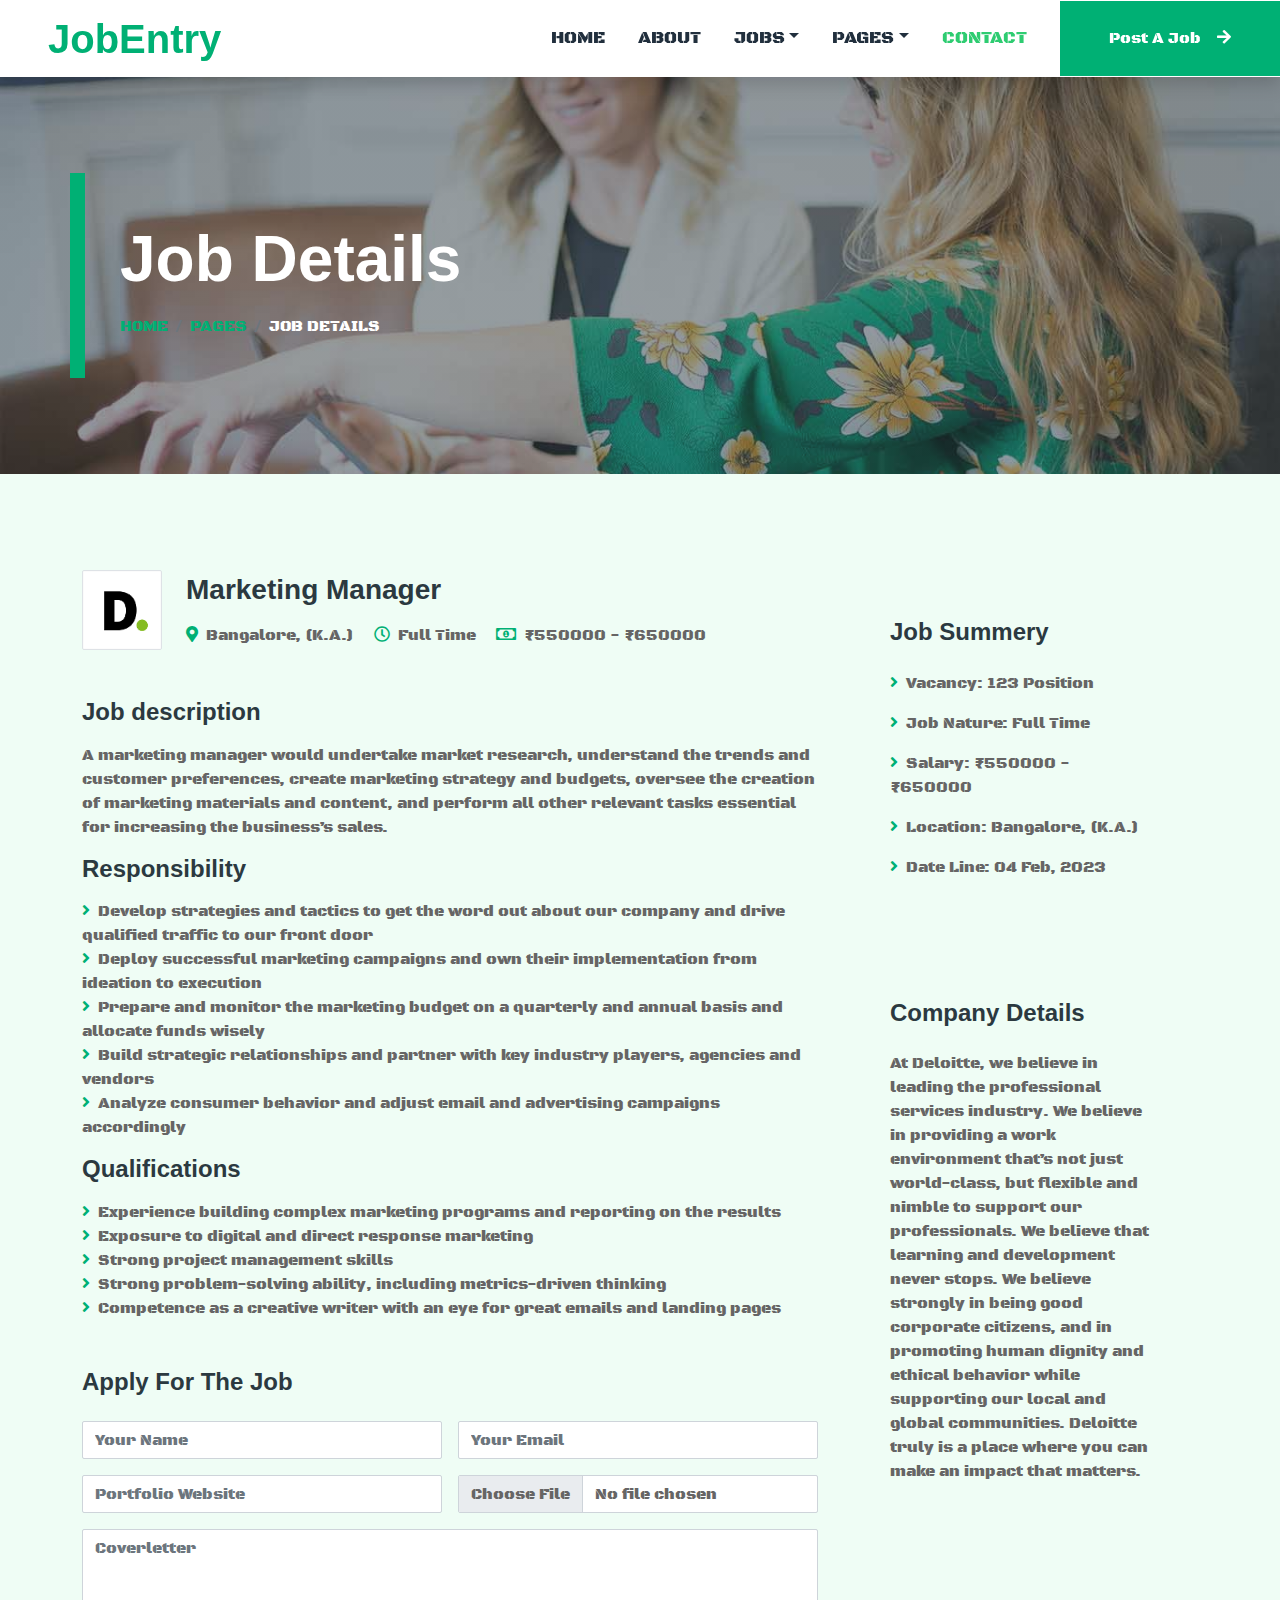
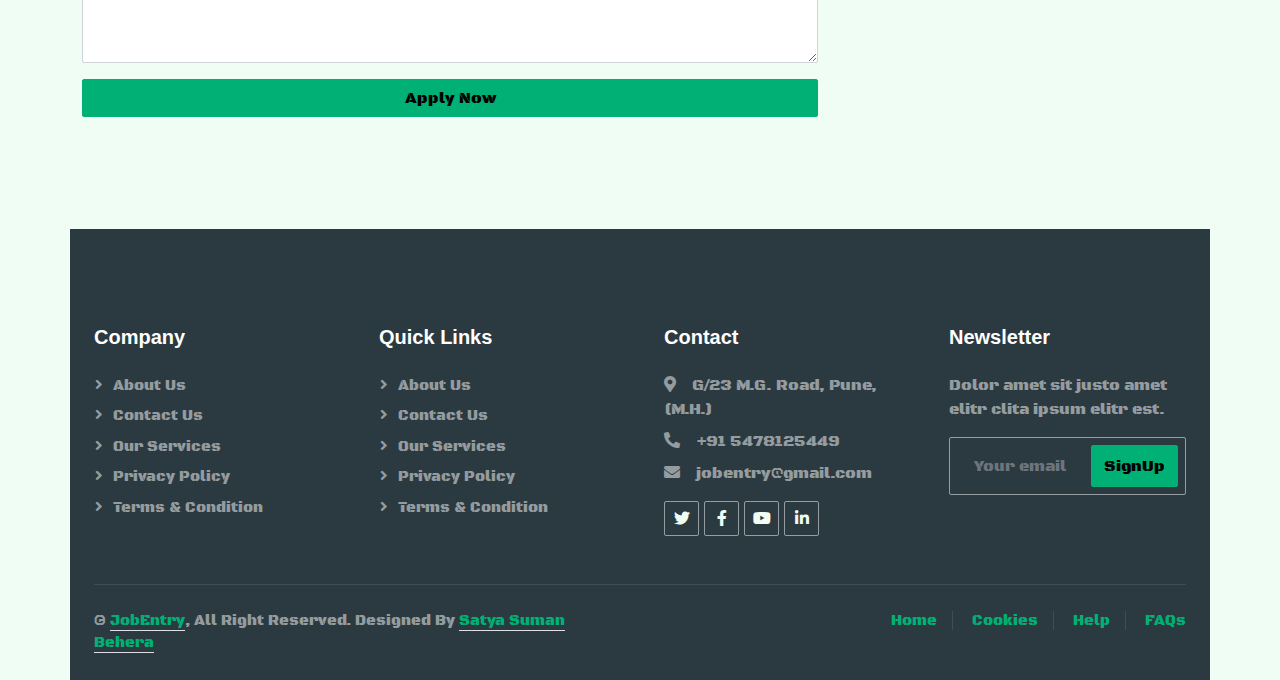
<file: marketmanager.html>
<html>
	<head>
		<meta charset="utf-8">
    <title>JobEntry - Job Portal | Job-Details</title>
		<meta name="keywords" content="HTML, CSS, JavaScript, Bootstrap, Bootstrap v5.2">
		<meta name="author" content="Satya Suman">
    <meta content="width=device-width, initial-scale=1.0" name="viewport">
		<meta name="author" content="Satya Suman">
    <meta content="" name="description">
		
		<!-- Customized Bootstrap Stylesheet -->
		<link href="vendor\bootstrap\css\bootstrap.min.css" rel="stylesheet">
		
		<!-- Icon Font Stylesheet -->
		<link href="vendor\fontawesome\css\all.min.css" rel="stylesheet">
		<link href="vendor\icofont\icofont.min.css" rel="stylesheet">
		
		<!-- Template Stylesheet -->
		<link rel="stylesheet" href="css/style.css"/>
		
		<!-- Libraries Stylesheet -->
    <link href="lib\animate\animate.min.css" rel="stylesheet">
		<link href="vendor\owl.carousel\assets\owl.carousel.min.css" rel="stylesheet">
	</head>
	
	<body>
		<!-- Navbar Start -->
    <nav class="navbar navbar-expand-lg bg-white navbar-light shadow sticky-top p-0">
      <a href="index.html" class="navbar-brand d-flex align-items-center text-center py-0 px-4 px-lg-5">
        <h1 class="m-0 text-primary">JobEntry</h1>
      </a>
      <button type="button" class="navbar-toggler me-4" data-bs-toggle="collapse" data-bs-target="#navbarCollapse">
        <span class="navbar-toggler-icon"></span>
      </button>
      <div class="collapse navbar-collapse" id="navbarCollapse">
        <div class="navbar-nav ms-auto p-4 p-lg-0">
          <a href="index.html" class="nav-item nav-link">Home</a>
          <a href="about.html" class="nav-item nav-link">About</a>
          <div class="nav-item dropdown">
            <a href="#" class="nav-link dropdown-toggle" data-bs-toggle="dropdown">Jobs</a>
            <div class="dropdown-menu rounded-0 m-0">
              <a href="joblist.html" class="dropdown-item">Job List</a>
            </div>
          </div>
          
          <div class="nav-item dropdown">
            <a href="#" class="nav-link dropdown-toggle" data-bs-toggle="dropdown">Pages</a>
            <div class="dropdown-menu rounded-0 m-0">
              <a href="job-category.html" class="dropdown-item">Job Category</a>
              <a href="testimonial.html" class="dropdown-item">Testimonial</a>
              <a href="404.html" class="dropdown-item">404</a>
            </div>
          </div>
          
					<a href="contact.html" class="nav-item nav-link active">Contact</a>
        </div>
        <a href="" class="btn btn-primary rounded-0 py-4 px-lg-5 d-none d-lg-block">Post A Job<i class="fa fa-arrow-right ms-3"></i></a>
      </div>
    </nav>
    <!-- Navbar End -->
		
		<!-- Header End -->
    <div class="container-xxl py-5 bg-dark page-header mb-5">
      <div class="container my-5 pt-5 pb-4">
        <h1 class="display-3 text-white mb-3 animated slideInDown">Job Details</h1>
        <nav aria-label="breadcrumb">
          <ol class="breadcrumb text-uppercase">
            <li class="breadcrumb-item"><a href="index.html">Home</a></li>
            <li class="breadcrumb-item"><a href="#"> Pages</a></li>
            <li class="breadcrumb-item text-white active" aria-current="page"> Job Details</li>
          </ol>
        </nav>
      </div>
    </div>
    <!-- Header End -->
		
		<!-- Job Detail Start -->
    <div class="container-xxl py-5 wow fadeInUp" data-wow-delay="0.1s">
      <div class="container">
        <div class="row gy-5 gx-4">
          <div class="col-lg-8">
            <div class="d-flex align-items-center mb-5">
              <img class="flex-shrink-0 img-fluid border rounded" src="img\deloitte-squareLogo-1661962263825.png" alt="" style="width:80px; height:80px;">
              <div class="text-start ps-4">
                <h3 class="mb-3">Marketing Manager</h3>
                <span class="text-truncate me-3"><i class="fa fa-map-marker-alt text-primary me-2"></i>Bangalore, (K.A.)</span>
								<span class="text-truncate me-3"><i class="far fa-clock text-primary me-2"></i>Full Time</span>
                <span class="text-truncate me-0"><i class="far fa-money-bill-alt text-primary me-2"></i>₹550000 - ₹650000</span>
              </div>
            </div>

            <div class="mb-5">
              <h4 class="mb-3">Job description</h4>
              <p>A marketing manager would undertake market research, understand the trends and customer preferences, create marketing strategy and budgets, oversee the creation of marketing materials and content, and perform all other relevant tasks essential for increasing the business’s sales.</p>
              
							<h4 class="mb-3">Responsibility</h4>
              <ul class="list-unstyled">
                <li><i class="fa fa-angle-right text-primary me-2"></i>Develop strategies and tactics to get the word out about our company and drive qualified traffic to our front door</li>
                <li><i class="fa fa-angle-right text-primary me-2"></i>Deploy successful marketing campaigns and own their implementation from ideation to execution</li>
                <li><i class="fa fa-angle-right text-primary me-2"></i>Prepare and monitor the marketing budget on a quarterly and annual basis and allocate funds wisely</li>
                <li><i class="fa fa-angle-right text-primary me-2"></i>Build strategic relationships and partner with key industry players, agencies and vendors</li>
                <li><i class="fa fa-angle-right text-primary me-2"></i>Analyze consumer behavior and adjust email and advertising campaigns accordingly</li>
              </ul>
              
							<h4 class="mb-3">Qualifications</h4>
              <ul class="list-unstyled">
                <li><i class="fa fa-angle-right text-primary me-2"></i>Experience building complex marketing programs and reporting on the results</li>
                <li><i class="fa fa-angle-right text-primary me-2"></i>Exposure to digital and direct response marketing</li>
                <li><i class="fa fa-angle-right text-primary me-2"></i>Strong project management skills</li>
                <li><i class="fa fa-angle-right text-primary me-2"></i>Strong problem-solving ability, including metrics-driven thinking</li>
                <li><i class="fa fa-angle-right text-primary me-2"></i>Competence as a creative writer with an eye for great emails and landing pages</li>
              </ul>
            </div>
        
            <div class="">
              <h4 class="mb-4">Apply For The Job</h4>
              <form>
                <div class="row g-3">
                  <div class="col-12 col-sm-6">
                    <input type="text" class="form-control" placeholder="Your Name">
                  </div>
                  <div class="col-12 col-sm-6">
                    <input type="email" class="form-control" placeholder="Your Email">
                  </div>
                  <div class="col-12 col-sm-6">
                    <input type="text" class="form-control" placeholder="Portfolio Website">
                  </div>
                  <div class="col-12 col-sm-6">
                    <input type="file" class="form-control bg-white">
                  </div>
                  <div class="col-12">
                    <textarea class="form-control" rows="5" placeholder="Coverletter"></textarea>
                  </div>
                  <div class="col-12">
                    <button class="btn btn-primary w-100" type="submit">Apply Now</button>
                  </div>
                </div>
              </form>
            </div>
          </div>
        
          <div class="col-lg-4">
            <div class="bg-light rounded p-5 mb-4 wow slideInUp" data-wow-delay="0.1s">
              <h4 class="mb-4">Job Summery</h4>
              <p><i class="fa fa-angle-right text-primary me-2"></i>Vacancy: 123 Position</p>
              <p><i class="fa fa-angle-right text-primary me-2"></i>Job Nature: Full Time</p>
              <p><i class="fa fa-angle-right text-primary me-2"></i>Salary: ₹550000 - ₹650000</p>
              <p><i class="fa fa-angle-right text-primary me-2"></i>Location: Bangalore, (K.A.)</p>
              <p class="m-0"><i class="fa fa-angle-right text-primary me-2"></i>Date Line: 04 Feb, 2023</p>
            </div>
            <div class="bg-light rounded p-5 wow slideInUp" data-wow-delay="0.1s">
              <h4 class="mb-4">Company Details</h4>
              <p class="m-0">At Deloitte, we believe in leading the professional services industry. We believe in providing a work environment that’s not just world-class, but flexible and nimble to support our professionals. We believe that learning and development never stops. We believe strongly in being good corporate citizens, and in promoting human dignity and ethical behavior while supporting our local and global communities. Deloitte truly is a place where you can make an impact that matters.</p>
            </div>
          </div>
        </div>
      </div>
    </div>
    <!-- Job Detail End -->
				
		<!-- Footer Start -->
    <div class="container bg-dark text-white-50 footer pt-5 mt-5 wow fadeIn" data-wow-delay="0.1s">
      <div class="container py-5">
        <div class="row g-5">
          
					<div class="col-lg-3 col-md-6">
            <h5 class="text-white mb-4">Company</h5>
            <a class="btn btn-link text-white-50" href="#">About Us</a>
            <a class="btn btn-link text-white-50" href="#">Contact Us</a>
            <a class="btn btn-link text-white-50" href="#">Our Services</a>
            <a class="btn btn-link text-white-50" href="#">Privacy Policy</a>
            <a class="btn btn-link text-white-50" href="#">Terms & Condition</a>
          </div>
          
          <div class="col-lg-3 col-md-6">
            <h5 class="text-white mb-4">Quick Links</h5>
            <a class="btn btn-link text-white-50" href="#">About Us</a>
            <a class="btn btn-link text-white-50" href="#">Contact Us</a>
            <a class="btn btn-link text-white-50" href="#">Our Services</a>
            <a class="btn btn-link text-white-50" href="#">Privacy Policy</a>
            <a class="btn btn-link text-white-50" href="#">Terms & Condition</a>
          </div>
          
          <div class="col-lg-3 col-md-6">
            <h5 class="text-white mb-4">Contact</h5>
            <p class="mb-2"><i class="fa fa-map-marker-alt me-3"></i>G/23 M.G. Road, Pune, (M.H.)</p>
            <p class="mb-2"><i class="fa fa-phone-alt me-3"></i>+91 5478125449</p>
            <p class="mb-2"><i class="fa fa-envelope me-3"></i>jobentry@gmail.com</p>
            <div class="d-flex pt-2">
              <a class="btn btn-outline-light btn-social" href=""><i class="fab fa-twitter"></i></a>
              <a class="btn btn-outline-light btn-social" href=""><i class="fab fa-facebook-f"></i></a>
              <a class="btn btn-outline-light btn-social" href=""><i class="fab fa-youtube"></i></a>
              <a class="btn btn-outline-light btn-social" href=""><i class="fab fa-linkedin-in"></i></a>
            </div>
          </div>
          
          <div class="col-lg-3 col-md-6">
            <h5 class="text-white mb-4">Newsletter</h5>
            <p>Dolor amet sit justo amet elitr clita ipsum elitr est.</p>
            <div class="position-relative mx-auto" style="max-width: 400px;">
              <input class="form-control bg-transparent w-100 py-3 ps-4 pe-5" type="text" placeholder="Your email">
              <button type="button" class="btn btn-primary py-2 position-absolute top-0 end-0 mt-2 me-2">SignUp</button>
            </div>
          </div>
        </div>
      </div>
      
			<div class="container">
        <div class="copyright">
          <div class="row">
            <div class="col-md-6 text-center text-md-start mb-3 mb-md-0">
              &copy; <a class="border-bottom" href="#">JobEntry</a>, All Right Reserved. 
							Designed By <a class="border-bottom" href="#">Satya Suman Behera</a>
            </div>
            <div class="col-md-6 text-center text-md-end">
              <div class="footer-menu">
                <a href="index.html">Home</a>
                <a href="#">Cookies</a>
                <a href="#">Help</a>
                <a href="#">FAQs</a>
              </div>
            </div>
          </div>
        </div>
      </div>
    </div>
    <!-- Footer End -->
		
		<!-- Template Javascript -->
    <script src="js\main.js"></script>
		
		<!-- JavaScript Libraries -->
		<script src="vendor\bootstrap\js\bootstrap.min.js"></script>
		<script src="https://cdn.jsdelivr.net/npm/bootstrap@5.0.0/dist/js/bootstrap.bundle.min.js"></script>
		<script src="vendor\jquery\jquery.min.js"></script>
    <script src="vendor\owl.carousel\owl.carousel.min.js"></script>
		<script src="js\carausol_slider.js"></script>
	</body>
</html>
</file>
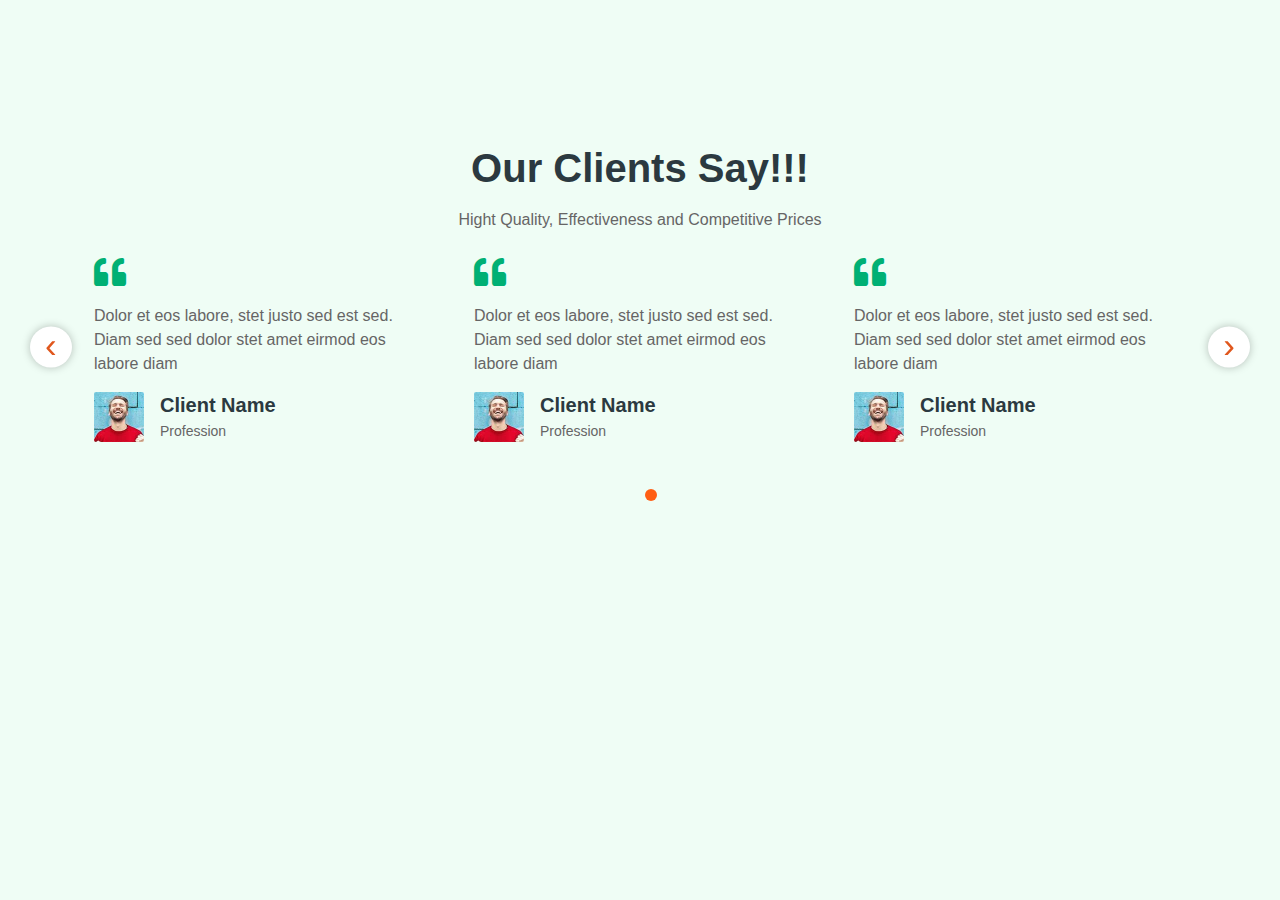
<file: practice.html>
<html>
	<head>
		<title>Carousel  slider multiple design  example </title>
		<link href="vendor\bootstrap\css\bootstrap.min.css" rel="stylesheet">
		<link href="vendor\fontawesome\css\all.min.css" rel="stylesheet">
		<link href="vendor\owl.carousel\assets\owl.carousel.min.css" rel="stylesheet">

		<link href="vendor\icofont\icofont.min.css" rel="stylesheet">
		<link href="lib\animate\animate.min.css" rel="stylesheet">


		<script src="vendor\bootstrap\js\bootstrap.min.js"></script>
		<script src="vendor\jquery\jquery.min.js"></script>
    <script src="vendor\owl.carousel\owl.carousel.min.js"></script>
		<script src="js\carausol_slider.js"></script>
		
		<style>
			.carousel_se_01 .owl-theme .owl-dots {
  text-align: center;
  margin-top: 18px;
}

.carousel_se_01 .owl-theme .owl-dots .owl-dot {
  display: inline-block;
}

.carousel_se_01  .owl-theme .owl-dots .owl-dot span {
  width: 12px;
  height: 12px;
  margin: 5px 5px;
  background: #ff5e14;
  border: 0px solid #ff5e14;
  display: block;
  transition: all 0.6s ease-in-out;
  cursor: pointer;
  border-radius: 50%; 
}

.carousel_se_01  .owl-theme .owl-dots .owl-dot:hover span {
  color: #fff;
  background: #ff5e14;
/*  border: 5px double;*/
  padding:5px; 
  border-radius: 50%; 
}

.carousel_se_01  .owl-theme .owl-dots .owl-dot.active span {
  color: #fff;
  background: var(--light_orange);
  /* border: 5px double;*/
  opacity:0.8;
  padding:5px; 
  border-radius: 50%; 
  background:var(--light_orange);
 
}



.carousel_se_01  .owl-carousel .owl-nav button.owl-next {
    position: absolute;
    top: 42%;
    right: -40px;
     padding: 0px 15px 6px 15px !important;
    background: rgb(255, 255, 255);
    display: inline-block;
    transform: translateY(-50%);
    border-radius: 50%;
    font-size: 35px;
    line-height: 35px;
    color: #e0571d;
    box-shadow: 0 0 8px rgba(0,0,0,.25);
}
.carousel_se_01  .owl-carousel .owl-nav button.owl-next:hover {
    background:#ff5e14;
    color: #fff;
}
.carousel_se_01  .owl-carousel .owl-nav button.owl-prev {
   position: absolute;
    top: 42%;
    left: -40px;
    padding: 0px 15px 6px 15px !important;
    background: rgb(255, 255, 255);
    display: inline-block;
    transform: translateY(-50%);
    border-radius: 50%;
    font-size: 35px;
    line-height: 35px;
    color: #e0571d;
    box-shadow: 0 0 8px rgba(0,0,0,.25);
}
.carousel_se_01  .owl-carousel .owl-nav button.owl-prev:hover {
    background:#ff5e14;
    color: #fff;
}



.carousel_se_01 .owl-arrow .owl-nav {
  position: absolute;
  top: 0;
  right: 0;
  font-size: 1.8rem;
}

.carousel_se_01 .owl-arrow .owl-nav .owl-prev,
.carousel_se_01 .owl-arrow .owl-nav .owl-next {
  display: inline-block;
  transition: all 0.6s ease-in-out;
  color: #000000;
}

.carousel_se_01 .main_services {
    position: relative;
    margin: 30px 0px 40px 0px;
    padding: 40px 15px 32px 15px;
    overflow: hidden;
    text-align: center;
     border: 1px solid transparent; 
    border-radius: 8px 8px;
    /* box-shadow: 12px 14px 0 #ececec; */
    box-shadow: 7px 7px 10px 0 rgba(76, 110, 245, .1);
    min-height: 348px;
}

.carousel_se_01 .main_services:hover {
     border: 1px solid #ededed ; 
    box-shadow:none;
}
		</style>
	</head>
	
	<body>
		<section class="carousel_se_01">
    <div class="container-fluid px-0 py-5">
         <div class="container pt-5">
              <div class="row">
               
                <div class="col-md-12 px-0  pt-5" style="">
                    <div class="col-sm-12 text-center">
                       <h1 class="text-center mb-3">Our Clients Say!!!</h1>
                        <p class="m-0 ">Hight Quality, Effectiveness and Competitive Prices</p>
                    </div>
                    <div class="col-md-12 px-0 p-t-30 ">
                      <div class="owl-carousel carousel_se_01_carousel owl-theme">
                               <!-- 1 -->
                              <div class="testimonial-item bg-light rounded p-4">
																<i class="fa fa-quote-left fa-2x text-primary mb-3"></i>
																<p>Dolor et eos labore, stet justo sed est sed. Diam sed sed dolor stet amet eirmod eos labore diam</p>
																<div class="d-flex align-items-center">
																	<img class="img-fluid flex-shrink-0 rounded" src="img/testimonial-2.jpg" style="width: 50px; height: 50px;">
																	<div class="ps-3">
																		<h5 class="mb-1">Client Name</h5>
																		<small>Profession</small>
																	</div>
																</div>
															</div>

                               <!-- 2 -->
                               <div class="testimonial-item bg-light rounded p-4">
																<i class="fa fa-quote-left fa-2x text-primary mb-3"></i>
																<p>Dolor et eos labore, stet justo sed est sed. Diam sed sed dolor stet amet eirmod eos labore diam</p>
																<div class="d-flex align-items-center">
																	<img class="img-fluid flex-shrink-0 rounded" src="img/testimonial-2.jpg" style="width: 50px; height: 50px;">
																	<div class="ps-3">
																		<h5 class="mb-1">Client Name</h5>
																		<small>Profession</small>
																	</div>
																</div>
															</div>

                              <!-- 3 -->
                              <div class="testimonial-item bg-light rounded p-4">
																<i class="fa fa-quote-left fa-2x text-primary mb-3"></i>
																<p>Dolor et eos labore, stet justo sed est sed. Diam sed sed dolor stet amet eirmod eos labore diam</p>
																<div class="d-flex align-items-center">
																	<img class="img-fluid flex-shrink-0 rounded" src="img/testimonial-2.jpg" style="width: 50px; height: 50px;">
																	<div class="ps-3">
																		<h5 class="mb-1">Client Name</h5>
																		<small>Profession</small>
																	</div>
																</div>
															</div>

                                <!-- 4-->
                              <div class="testimonial-item bg-light rounded p-4">
																<i class="fa fa-quote-left fa-2x text-primary mb-3"></i>
																<p>Dolor et eos labore, stet justo sed est sed. Diam sed sed dolor stet amet eirmod eos labore diam</p>
																<div class="d-flex align-items-center">
																	<img class="img-fluid flex-shrink-0 rounded" src="img/testimonial-2.jpg" style="width: 50px; height: 50px;">
																	<div class="ps-3">
																		<h5 class="mb-1">Client Name</h5>
																		<small>Profession</small>
																	</div>
																</div>
															</div>
                              </div>
                          </div>
                </div>
                
            </div>
         </div>
    </div>
</section>




	</body>
</html>
</file>
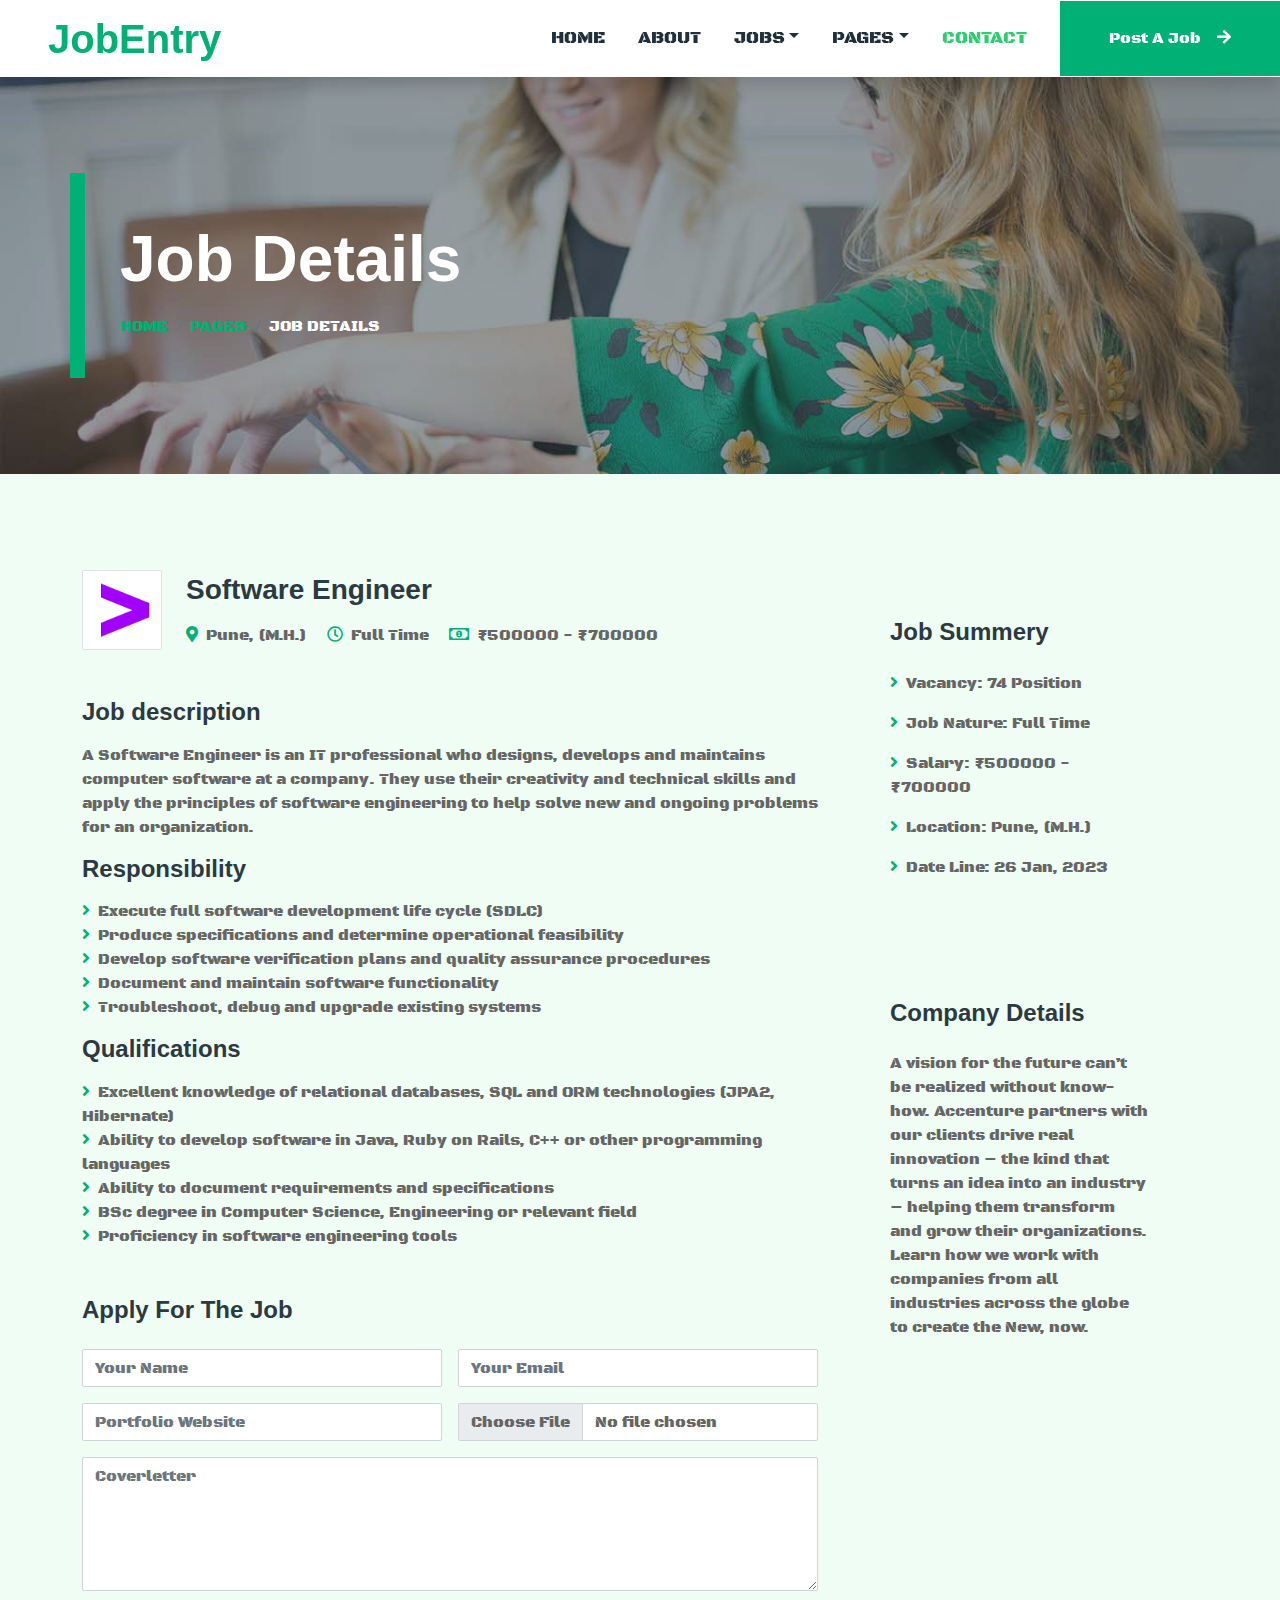
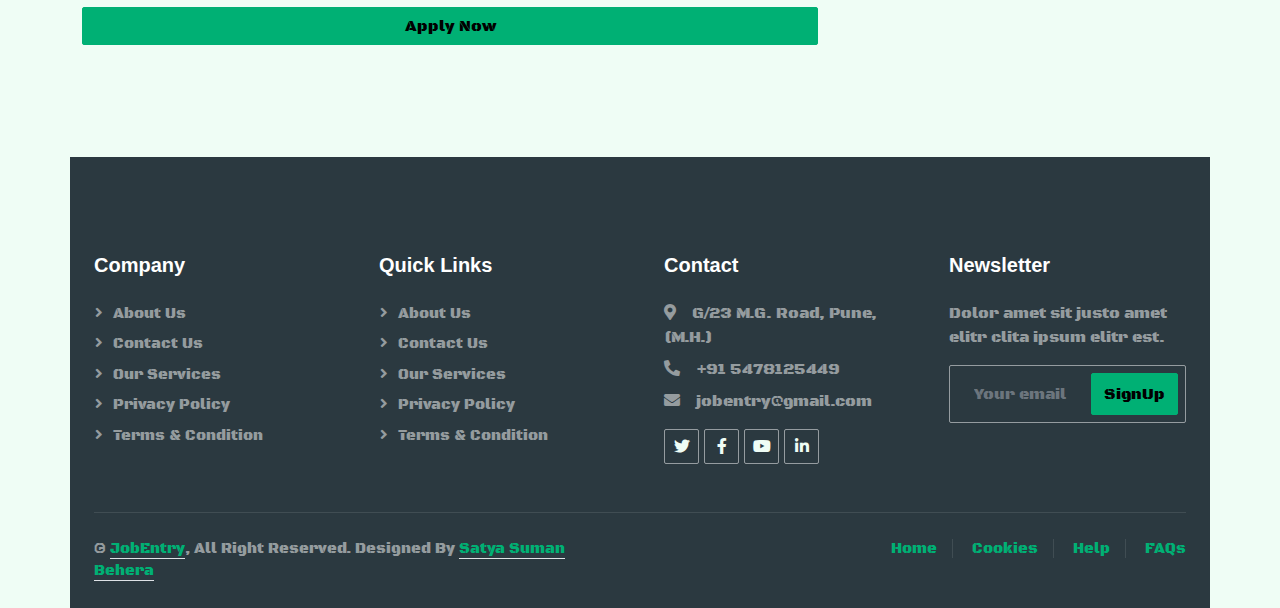
<file: softengineer.html>
<html>
	<head>
		<meta charset="utf-8">
    <title>JobEntry - Job Portal | Job-Details</title>
		<meta name="keywords" content="HTML, CSS, JavaScript, Bootstrap, Bootstrap v5.2">
		<meta name="author" content="Satya Suman">
    <meta content="width=device-width, initial-scale=1.0" name="viewport">
		<meta name="author" content="Satya Suman">
    <meta content="" name="description">
		
		<!-- Customized Bootstrap Stylesheet -->
		<link href="vendor\bootstrap\css\bootstrap.min.css" rel="stylesheet">
		
		<!-- Icon Font Stylesheet -->
		<link href="vendor\fontawesome\css\all.min.css" rel="stylesheet">
		<link href="vendor\icofont\icofont.min.css" rel="stylesheet">
		
		<!-- Template Stylesheet -->
		<link rel="stylesheet" href="css/style.css"/>
		
		<!-- Libraries Stylesheet -->
    <link href="lib\animate\animate.min.css" rel="stylesheet">
		<link href="vendor\owl.carousel\assets\owl.carousel.min.css" rel="stylesheet">
	</head>
	
	<body>
		<!-- Navbar Start -->
    <nav class="navbar navbar-expand-lg bg-white navbar-light shadow sticky-top p-0">
      <a href="index.html" class="navbar-brand d-flex align-items-center text-center py-0 px-4 px-lg-5">
        <h1 class="m-0 text-primary">JobEntry</h1>
      </a>
      <button type="button" class="navbar-toggler me-4" data-bs-toggle="collapse" data-bs-target="#navbarCollapse">
        <span class="navbar-toggler-icon"></span>
      </button>
      <div class="collapse navbar-collapse" id="navbarCollapse">
        <div class="navbar-nav ms-auto p-4 p-lg-0">
          <a href="index.html" class="nav-item nav-link">Home</a>
          <a href="about.html" class="nav-item nav-link">About</a>
          <div class="nav-item dropdown">
            <a href="#" class="nav-link dropdown-toggle" data-bs-toggle="dropdown">Jobs</a>
            <div class="dropdown-menu rounded-0 m-0">
              <a href="joblist.html" class="dropdown-item">Job List</a>
            </div>
          </div>
          
          <div class="nav-item dropdown">
            <a href="#" class="nav-link dropdown-toggle" data-bs-toggle="dropdown">Pages</a>
            <div class="dropdown-menu rounded-0 m-0">
              <a href="job-category.html" class="dropdown-item">Job Category</a>
              <a href="testimonial.html" class="dropdown-item">Testimonial</a>
              <a href="404.html" class="dropdown-item">404</a>
            </div>
          </div>
          
					<a href="contact.html" class="nav-item nav-link active">Contact</a>
        </div>
        <a href="" class="btn btn-primary rounded-0 py-4 px-lg-5 d-none d-lg-block">Post A Job<i class="fa fa-arrow-right ms-3"></i></a>
      </div>
    </nav>
    <!-- Navbar End -->
		
		<!-- Header End -->
    <div class="container-xxl py-5 bg-dark page-header mb-5">
      <div class="container my-5 pt-5 pb-4">
        <h1 class="display-3 text-white mb-3 animated slideInDown">Job Details</h1>
        <nav aria-label="breadcrumb">
          <ol class="breadcrumb text-uppercase">
            <li class="breadcrumb-item"><a href="index.html">Home</a></li>
            <li class="breadcrumb-item"><a href="#"> Pages</a></li>
            <li class="breadcrumb-item text-white active" aria-current="page"> Job Details</li>
          </ol>
        </nav>
      </div>
    </div>
    <!-- Header End -->
		
		<!-- Job Detail Start -->
    <div class="container-xxl py-5 wow fadeInUp" data-wow-delay="0.1s">
      <div class="container">
        <div class="row gy-5 gx-4">
          <div class="col-lg-8">
            <div class="d-flex align-items-center mb-5">
              <img class="flex-shrink-0 img-fluid border rounded" src="img\accenture-squarelogo-1603988625135.png" style="width:80px; height:80px;">
              <div class="text-start ps-4">
                <h3 class="mb-3">Software Engineer</h3>
                <span class="text-truncate me-3"><i class="fa fa-map-marker-alt text-primary me-2"></i>Pune, (M.H.)</span>
								<span class="text-truncate me-3"><i class="far fa-clock text-primary me-2"></i>Full Time</span>
                <span class="text-truncate me-0"><i class="far fa-money-bill-alt text-primary me-2"></i>₹500000 - ₹700000</span>
              </div>
            </div>

            <div class="mb-5">
              <h4 class="mb-3">Job description</h4>
              <p>A Software Engineer is an IT professional who designs, develops and maintains computer software at a company. They use their creativity and technical skills and apply the principles of software engineering to help solve new and ongoing problems for an organization.</p>
              
							<h4 class="mb-3">Responsibility</h4>
              <ul class="list-unstyled">
                <li><i class="fa fa-angle-right text-primary me-2"></i>Execute full software development life cycle (SDLC)</li>
                <li><i class="fa fa-angle-right text-primary me-2"></i>Produce specifications and determine operational feasibility</li>
                <li><i class="fa fa-angle-right text-primary me-2"></i>Develop software verification plans and quality assurance procedures</li>
                <li><i class="fa fa-angle-right text-primary me-2"></i>Document and maintain software functionality</li>
                <li><i class="fa fa-angle-right text-primary me-2"></i>Troubleshoot, debug and upgrade existing systems</li>
              </ul>
              
							<h4 class="mb-3">Qualifications</h4>
              <ul class="list-unstyled">
                <li><i class="fa fa-angle-right text-primary me-2"></i>Excellent knowledge of relational databases, SQL and ORM technologies (JPA2, Hibernate)</li>
                <li><i class="fa fa-angle-right text-primary me-2"></i>Ability to develop software in Java, Ruby on Rails, C++ or other programming languages</li>
                <li><i class="fa fa-angle-right text-primary me-2"></i>Ability to document requirements and specifications</li>
                <li><i class="fa fa-angle-right text-primary me-2"></i>BSc degree in Computer Science, Engineering or relevant field</li>
                <li><i class="fa fa-angle-right text-primary me-2"></i>Proficiency in software engineering tools</li>
              </ul>
            </div>
        
            <div class="">
              <h4 class="mb-4">Apply For The Job</h4>
              <form>
                <div class="row g-3">
                  <div class="col-12 col-sm-6">
                    <input type="text" class="form-control" placeholder="Your Name">
                  </div>
                  <div class="col-12 col-sm-6">
                    <input type="email" class="form-control" placeholder="Your Email">
                  </div>
                  <div class="col-12 col-sm-6">
                    <input type="text" class="form-control" placeholder="Portfolio Website">
                  </div>
                  <div class="col-12 col-sm-6">
                    <input type="file" class="form-control bg-white">
                  </div>
                  <div class="col-12">
                    <textarea class="form-control" rows="5" placeholder="Coverletter"></textarea>
                  </div>
                  <div class="col-12">
                    <button class="btn btn-primary w-100" type="submit">Apply Now</button>
                  </div>
                </div>
              </form>
            </div>
          </div>
        
          <div class="col-lg-4">
            <div class="bg-light rounded p-5 mb-4 wow slideInUp" data-wow-delay="0.1s">
              <h4 class="mb-4">Job Summery</h4>
              <p><i class="fa fa-angle-right text-primary me-2"></i>Vacancy: 74 Position</p>
              <p><i class="fa fa-angle-right text-primary me-2"></i>Job Nature: Full Time</p>
              <p><i class="fa fa-angle-right text-primary me-2"></i>Salary: ₹500000 - ₹700000</p>
              <p><i class="fa fa-angle-right text-primary me-2"></i>Location: Pune, (M.H.)</p>
              <p class="m-0"><i class="fa fa-angle-right text-primary me-2"></i>Date Line: 26 Jan, 2023</p>
            </div>
            <div class="bg-light rounded p-5 wow slideInUp" data-wow-delay="0.1s">
              <h4 class="mb-4">Company Details</h4>
              <p class="m-0">A vision for the future can’t be realized without know-how. Accenture partners with our clients drive real innovation – the kind that turns an idea into an industry – helping them transform and grow their organizations. Learn how we work with companies from all industries across the globe to create the New, now.</p>
            </div>
          </div>
        </div>
      </div>
    </div>
    <!-- Job Detail End -->
				
		<!-- Footer Start -->
    <div class="container bg-dark text-white-50 footer pt-5 mt-5 wow fadeIn" data-wow-delay="0.1s">
      <div class="container py-5">
        <div class="row g-5">
          
					<div class="col-lg-3 col-md-6">
            <h5 class="text-white mb-4">Company</h5>
            <a class="btn btn-link text-white-50" href="#">About Us</a>
            <a class="btn btn-link text-white-50" href="#">Contact Us</a>
            <a class="btn btn-link text-white-50" href="#">Our Services</a>
            <a class="btn btn-link text-white-50" href="#">Privacy Policy</a>
            <a class="btn btn-link text-white-50" href="#">Terms & Condition</a>
          </div>
          
          <div class="col-lg-3 col-md-6">
            <h5 class="text-white mb-4">Quick Links</h5>
            <a class="btn btn-link text-white-50" href="#">About Us</a>
            <a class="btn btn-link text-white-50" href="#">Contact Us</a>
            <a class="btn btn-link text-white-50" href="#">Our Services</a>
            <a class="btn btn-link text-white-50" href="#">Privacy Policy</a>
            <a class="btn btn-link text-white-50" href="#">Terms & Condition</a>
          </div>
          
          <div class="col-lg-3 col-md-6">
            <h5 class="text-white mb-4">Contact</h5>
            <p class="mb-2"><i class="fa fa-map-marker-alt me-3"></i>G/23 M.G. Road, Pune, (M.H.)</p>
            <p class="mb-2"><i class="fa fa-phone-alt me-3"></i>+91 5478125449</p>
            <p class="mb-2"><i class="fa fa-envelope me-3"></i>jobentry@gmail.com</p>
            <div class="d-flex pt-2">
              <a class="btn btn-outline-light btn-social" href=""><i class="fab fa-twitter"></i></a>
              <a class="btn btn-outline-light btn-social" href=""><i class="fab fa-facebook-f"></i></a>
              <a class="btn btn-outline-light btn-social" href=""><i class="fab fa-youtube"></i></a>
              <a class="btn btn-outline-light btn-social" href=""><i class="fab fa-linkedin-in"></i></a>
            </div>
          </div>
          
          <div class="col-lg-3 col-md-6">
            <h5 class="text-white mb-4">Newsletter</h5>
            <p>Dolor amet sit justo amet elitr clita ipsum elitr est.</p>
            <div class="position-relative mx-auto" style="max-width: 400px;">
              <input class="form-control bg-transparent w-100 py-3 ps-4 pe-5" type="text" placeholder="Your email">
              <button type="button" class="btn btn-primary py-2 position-absolute top-0 end-0 mt-2 me-2">SignUp</button>
            </div>
          </div>
        </div>
      </div>
      
			<div class="container">
        <div class="copyright">
          <div class="row">
            <div class="col-md-6 text-center text-md-start mb-3 mb-md-0">
              &copy; <a class="border-bottom" href="#">JobEntry</a>, All Right Reserved. 
							Designed By <a class="border-bottom" href="#">Satya Suman Behera</a>
            </div>
            <div class="col-md-6 text-center text-md-end">
              <div class="footer-menu">
                <a href="index.html">Home</a>
                <a href="#">Cookies</a>
                <a href="#">Help</a>
                <a href="#">FAQs</a>
              </div>
            </div>
          </div>
        </div>
      </div>
    </div>
    <!-- Footer End -->
		
		<!-- Template Javascript -->
    <script src="js\main.js"></script>
		
		<!-- JavaScript Libraries -->
		<script src="vendor\bootstrap\js\bootstrap.min.js"></script>
		<script src="https://cdn.jsdelivr.net/npm/bootstrap@5.0.0/dist/js/bootstrap.bundle.min.js"></script>
		<script src="vendor\jquery\jquery.min.js"></script>
    <script src="vendor\owl.carousel\owl.carousel.min.js"></script>
		<script src="js\carausol_slider.js"></script>
	</body>
</html>
</file>
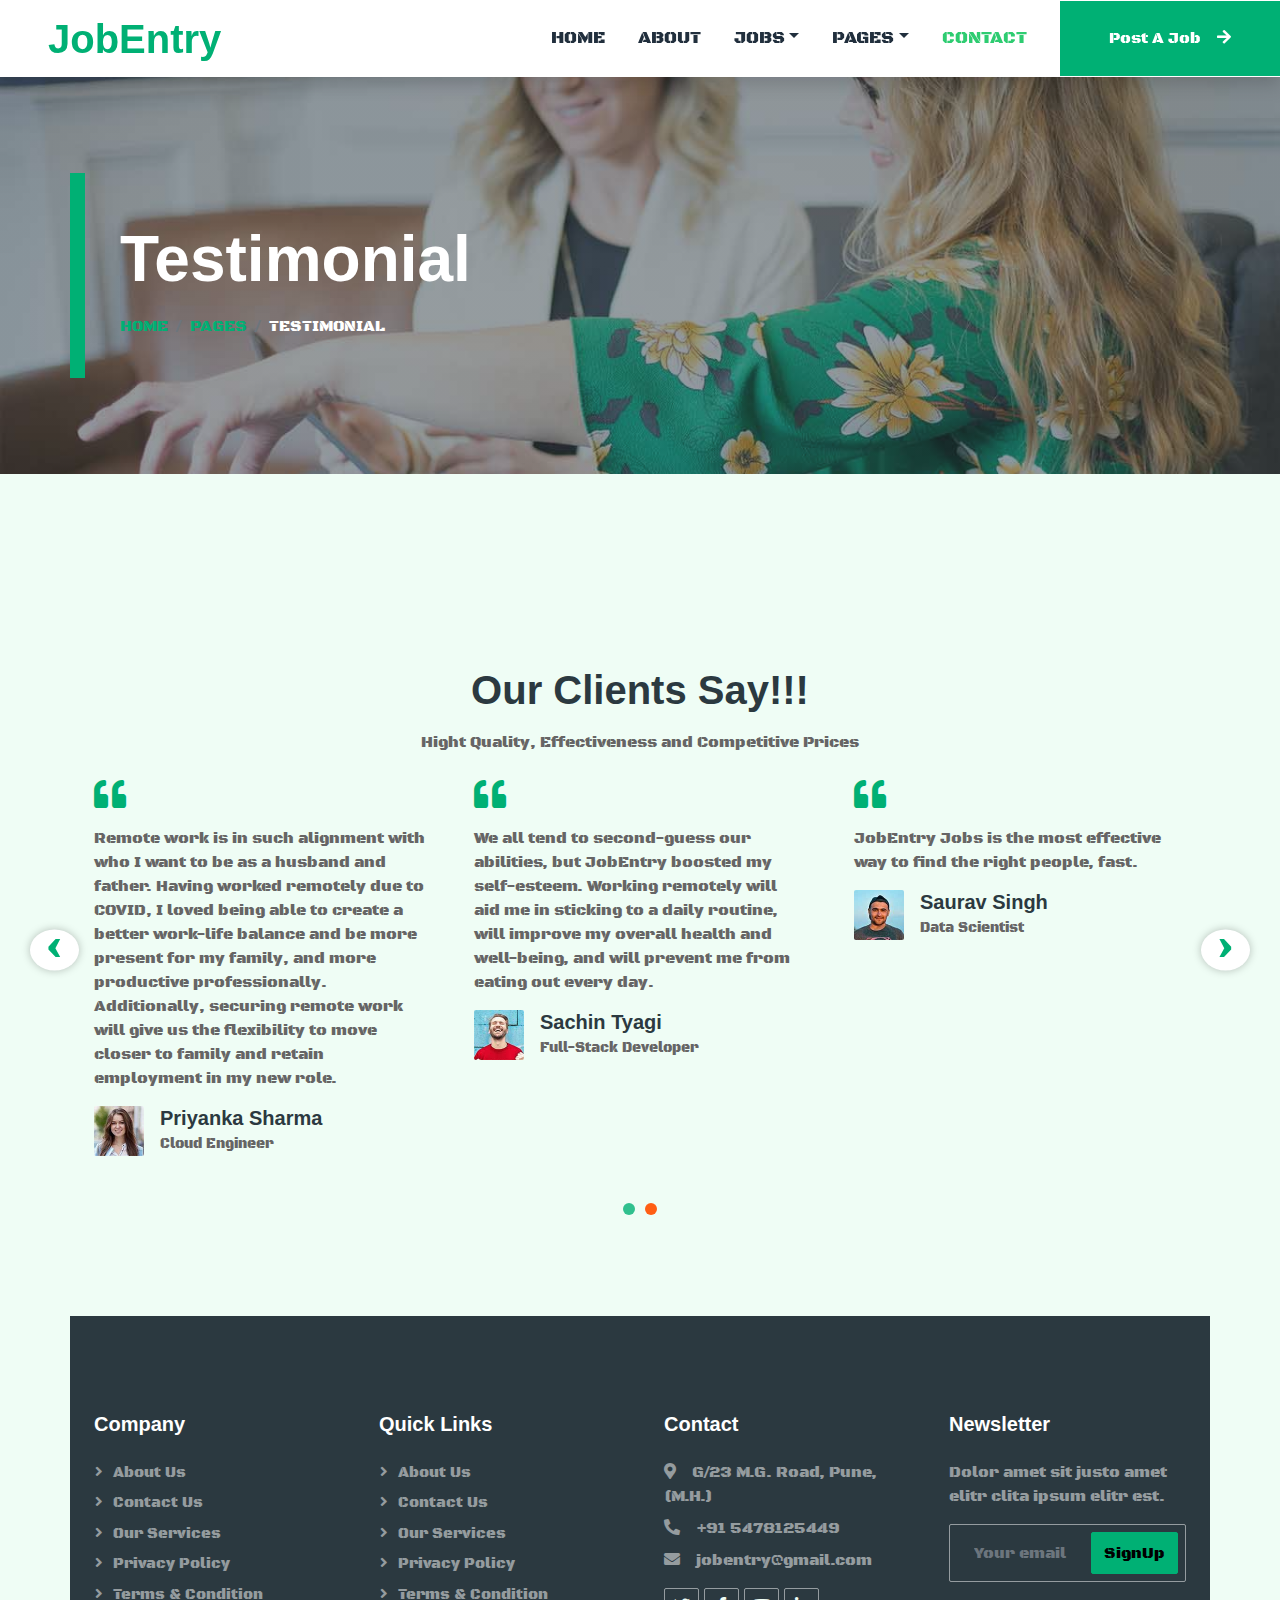
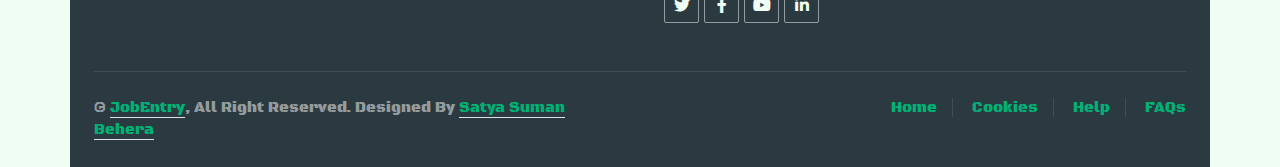
<file: testimonial.html>
<html>
	<head>
		<meta charset="utf-8">
    <title>JobEntry - Job Portal | Testimonial</title>
		<meta name="keywords" content="HTML, CSS, JavaScript, Bootstrap, Bootstrap v5.2">
		<meta name="author" content="Satya Suman">
    <meta content="width=device-width, initial-scale=1.0" name="viewport">
		<meta name="author" content="Satya Suman">
    <meta content="" name="description">
		
		<!-- Customized Bootstrap Stylesheet -->
		<link href="vendor\bootstrap\css\bootstrap.min.css" rel="stylesheet">
		
		<!-- Icon Font Stylesheet -->
		<link href="vendor\fontawesome\css\all.min.css" rel="stylesheet">
		<link href="vendor\icofont\icofont.min.css" rel="stylesheet">
		
		<!-- Template Stylesheet -->
		<link rel="stylesheet" href="css/style.css"/>
		
		<!-- Libraries Stylesheet -->
    <link href="lib\animate\animate.min.css" rel="stylesheet">
		<link href="vendor\owl.carousel\assets\owl.carousel.min.css" rel="stylesheet">
	</head>
	
	<body>
		<!-- Navbar Start -->
    <nav class="navbar navbar-expand-lg bg-white navbar-light shadow sticky-top p-0">
      <a href="index.html" class="navbar-brand d-flex align-items-center text-center py-0 px-4 px-lg-5">
        <h1 class="m-0 text-primary">JobEntry</h1>
      </a>
      <button type="button" class="navbar-toggler me-4" data-bs-toggle="collapse" data-bs-target="#navbarCollapse">
        <span class="navbar-toggler-icon"></span>
      </button>
      <div class="collapse navbar-collapse" id="navbarCollapse">
        <div class="navbar-nav ms-auto p-4 p-lg-0">
          <a href="index.html" class="nav-item nav-link">Home</a>
          <a href="about.html" class="nav-item nav-link">About</a>
          <div class="nav-item dropdown">
            <a href="#" class="nav-link dropdown-toggle" data-bs-toggle="dropdown">Jobs</a>
            <div class="dropdown-menu rounded-0 m-0">
              <a href="joblist.html" class="dropdown-item">Job List</a>
            </div>
          </div>
          
          <div class="nav-item dropdown">
            <a href="#" class="nav-link dropdown-toggle" data-bs-toggle="dropdown">Pages</a>
            <div class="dropdown-menu rounded-0 m-0">
              <a href="job-category.html" class="dropdown-item">Job Category</a>
              <a href="testimonial.html" class="dropdown-item">Testimonial</a>
            </div>
          </div>
          
					<a href="contact.html" class="nav-item nav-link active">Contact</a>
        </div>
        <a href="" class="btn btn-primary rounded-0 py-4 px-lg-5 d-none d-lg-block">Post A Job<i class="fa fa-arrow-right ms-3"></i></a>
      </div>
    </nav>
    <!-- Navbar End -->
		
		<!-- Header End -->
    <div class="container-xxl py-5 bg-dark page-header mb-5">
      <div class="container my-5 pt-5 pb-4">
        <h1 class="display-3 text-white mb-3 animated slideInDown">Testimonial</h1>
        <nav aria-label="breadcrumb">
          <ol class="breadcrumb text-uppercase">
            <li class="breadcrumb-item"><a href="index.html">Home</a></li>
            <li class="breadcrumb-item"><a href="#"> Pages</a></li>
            <li class="breadcrumb-item text-white active" aria-current="page">Testimonial</li>
          </ol>
        </nav>
      </div>
    </div>
    <!-- Header End -->
		
		<!-- Testimonial Start -->
    <section class="carousel_se_01">
    <div class="container-fluid px-0 py-5">
      <div class="container pt-5">
        <div class="row">
          <div class="col-md-12 px-0  pt-5" style="">
            <div class="col-sm-12 text-center">
              <h1 class="text-center mb-3">Our Clients Say!!!</h1>
              <p class="m-0 ">Hight Quality, Effectiveness and Competitive Prices</p>
            </div>
            <div class="col-md-12 px-0 p-t-30 ">
              <div class="owl-carousel carousel_se_01_carousel owl-theme">
                
								<!-- 1 -->
                <div class="testimonial-item bg-light rounded p-4">
									<i class="fa fa-quote-left fa-2x text-primary mb-3"></i>
									<p>Remote work is in such alignment with who I want to be as a husband and father. Having worked remotely due to COVID, I loved being able to create a better work-life balance and be more present for my family, and more productive professionally. Additionally, securing remote work will give us the flexibility to move closer to family and retain employment in my new role.</p>
									<div class="d-flex align-items-center">
										<img class="img-fluid flex-shrink-0 rounded" src="img/testimonial-1.jpg" style="width:50px; height:50px;">
										<div class="ps-3">
											<h5 class="mb-1">Priyanka Sharma</h5>
											<small>Cloud Engineer</small>
										</div>
									</div>
								</div>

                <!-- 2 -->
                <div class="testimonial-item bg-light rounded p-4">
									<i class="fa fa-quote-left fa-2x text-primary mb-3"></i>
									<p>We all tend to second-guess our abilities, but JobEntry boosted my self-esteem. Working remotely will aid me in sticking to a daily routine, will improve my overall health and well-being, and will prevent me from eating out every day.</p>
									<div class="d-flex align-items-center">
										<img class="img-fluid flex-shrink-0 rounded" src="img/testimonial-2.jpg" style="width:50px; height:50px;">
										<div class="ps-3">
											<h5 class="mb-1">Sachin Tyagi</h5>
											<small>Full-Stack Developer</small>
										</div>
									</div>
								</div>

                <!-- 3 -->
                <div class="testimonial-item bg-light rounded p-4">
									<i class="fa fa-quote-left fa-2x text-primary mb-3"></i>
									<p>JobEntry Jobs is the most effective way to find the right people, fast.</p>
									<div class="d-flex align-items-center">
										<img class="img-fluid flex-shrink-0 rounded" src="img/testimonial-3.jpg" style="width:50px; height:50px;">
										<div class="ps-3">
											<h5 class="mb-1">Saurav Singh</h5>
											<small>Data Scientist</small>
										</div>
									</div>
								</div>

                <!-- 4-->
                <div class="testimonial-item bg-light rounded p-4">
									<i class="fa fa-quote-left fa-2x text-primary mb-3"></i>
									<p>Keep up the great work! After a devastating car accident, I needed to work only from home. I am thankful for the daily job search referrals from JobEntry. Being on unemployment is not ideal, but I felt new hope every morning when my referral list was already waiting for me in my email. Thank you, JobEntry.</p>
									<div class="d-flex align-items-center">
										<img class="img-fluid flex-shrink-0 rounded" src="img/testimonial-4.jpg" style="width:50px; height:50px;">
										<div class="ps-3">
											<h5 class="mb-1">Priyambada Sai</h5>
											<small>DevOps Engineer</small>
										</div>
									</div>
								</div>
              </div>
            </div>
          </div>
                
        </div>
      </div>
    </div>
		</section>
		<!-- Testimonial End -->
		
		<!-- Footer Start -->
    <div class="container bg-dark text-white-50 footer pt-5 mt-5 wow fadeIn" data-wow-delay="0.1s">
      <div class="container py-5">
        <div class="row g-5">
          
					<div class="col-lg-3 col-md-6">
            <h5 class="text-white mb-4">Company</h5>
            <a class="btn btn-link text-white-50" href="#">About Us</a>
            <a class="btn btn-link text-white-50" href="#">Contact Us</a>
            <a class="btn btn-link text-white-50" href="#">Our Services</a>
            <a class="btn btn-link text-white-50" href="#">Privacy Policy</a>
            <a class="btn btn-link text-white-50" href="#">Terms & Condition</a>
          </div>
          
          <div class="col-lg-3 col-md-6">
            <h5 class="text-white mb-4">Quick Links</h5>
            <a class="btn btn-link text-white-50" href="#">About Us</a>
            <a class="btn btn-link text-white-50" href="#">Contact Us</a>
            <a class="btn btn-link text-white-50" href="#">Our Services</a>
            <a class="btn btn-link text-white-50" href="#">Privacy Policy</a>
            <a class="btn btn-link text-white-50" href="#">Terms & Condition</a>
          </div>
          
          <div class="col-lg-3 col-md-6">
            <h5 class="text-white mb-4">Contact</h5>
            <p class="mb-2"><i class="fa fa-map-marker-alt me-3"></i>G/23 M.G. Road, Pune, (M.H.)</p>
            <p class="mb-2"><i class="fa fa-phone-alt me-3"></i>+91 5478125449</p>
            <p class="mb-2"><i class="fa fa-envelope me-3"></i>jobentry@gmail.com</p>
            <div class="d-flex pt-2">
              <a class="btn btn-outline-light btn-social" href=""><i class="fab fa-twitter"></i></a>
              <a class="btn btn-outline-light btn-social" href=""><i class="fab fa-facebook-f"></i></a>
              <a class="btn btn-outline-light btn-social" href=""><i class="fab fa-youtube"></i></a>
              <a class="btn btn-outline-light btn-social" href=""><i class="fab fa-linkedin-in"></i></a>
            </div>
          </div>
          
          <div class="col-lg-3 col-md-6">
            <h5 class="text-white mb-4">Newsletter</h5>
            <p>Dolor amet sit justo amet elitr clita ipsum elitr est.</p>
            <div class="position-relative mx-auto" style="max-width: 400px;">
              <input class="form-control bg-transparent w-100 py-3 ps-4 pe-5" type="text" placeholder="Your email">
              <button type="button" class="btn btn-primary py-2 position-absolute top-0 end-0 mt-2 me-2">SignUp</button>
            </div>
          </div>
        </div>
      </div>
      
			<div class="container">
        <div class="copyright">
          <div class="row">
            <div class="col-md-6 text-center text-md-start mb-3 mb-md-0">
              &copy; <a class="border-bottom" href="#">JobEntry</a>, All Right Reserved. 
							Designed By <a class="border-bottom" href="#">Satya Suman Behera</a>
            </div>
            <div class="col-md-6 text-center text-md-end">
              <div class="footer-menu">
                <a href="index.html">Home</a>
                <a href="#">Cookies</a>
                <a href="#">Help</a>
                <a href="#">FAQs</a>
              </div>
            </div>
          </div>
        </div>
      </div>
    </div>
    <!-- Footer End -->
		
		<!-- Template Javascript -->
    <script src="js\main.js"></script>
		
		<!-- JavaScript Libraries -->
		<script src="vendor\bootstrap\js\bootstrap.min.js"></script>
		<script src="https://cdn.jsdelivr.net/npm/bootstrap@5.0.0/dist/js/bootstrap.bundle.min.js"></script>
		<script src="vendor\jquery\jquery.min.js"></script>
    <script src="vendor\owl.carousel\owl.carousel.min.js"></script>
		<script src="js\carausol_slider.js"></script>
	</body>
</html>
</file>
<file: css/style.css>
@import url('https://fonts.googleapis.com/css2?family=Black+Ops+One&display=swap');
body{
	font-family: 'Black Ops One', cursive;
}
:root {
    --primary: #00B074;
    --secondary: #2B9BFF;
    --light: #EFFDF5;
    --dark: #2B3940;
}

/*** NAVBAR SECTION STARTS ***/
.navbar-light.sticky-top {
    top: -100px;
    transition: .5s;
}

.navbar-light .navbar-brand,.navbar-light a.btn {
    height: 75px;
		color:white;
}

.navbar-dark .navbar-nav .nav-link:hover, .navbar-dark .navbar-nav .nav-link.active,
.navbar-light .navbar-nav .nav-link:hover, .navbar-light .navbar-nav .nav-link.active {
    color: #2ECC71;
}

	.navbar-light .navbar-nav .nav-link {
    color: #212F3D;
    font-weight: 500;
  }
.navbar-dark .navbar-nav .nav-link, .navbar-light .navbar-nav .nav-link {
    margin-right: 33px;
    padding: 25px 0;
    font-size: 18px;
    text-transform: uppercase;
    outline: none;
}

.navbar .dropdown-toggle[aria-expanded=true]::after {
    transform: rotate(-180deg);
}

@media (min-width: 992px) {
    .navbar .nav-item .dropdown-menu {
        display: block;
        top: 100%;
        margin-top: 0;
        transform: rotateX(-75deg);
        transform-origin: 0% 0%;
        opacity: 0;
        visibility: hidden;
        transition: .5s;
        
    }

    .navbar .nav-item:hover .dropdown-menu {
        transform: rotateX(0deg);
        visibility: visible;
        transition: .5s;
        opacity: 1;
    }
}

@media (max-width: 991.98px) {
    .navbar-dark .navbar-nav .nav-link,
    .navbar-light .navbar-nav .nav-link  {
        margin-right: 0;
        padding: 10px 0;
    }

    .navbar-light .navbar-nav {
        border-top: 1px solid #EEEEEE;
    }
}
/*** NAVBAR SECTION ENDS ***/


/*** CAROUSEL SECTION STARTS ***/
.header-carousel .container, .page-header .container {
  position: relative;
  padding: 45px 0 45px 35px;
  border-left: 15px solid #00B074;
}
/*** CAROUSEL SECTION ENDS ***/


/*** TESTIMONIAL SECTION STARTS ***/
.carousel_se_01 .owl-theme .owl-dots {
  text-align: center;
  margin-top: 18px;
}

.carousel_se_01 .owl-theme .owl-dots .owl-dot {
  display: inline-block;
}

.carousel_se_01  .owl-theme .owl-dots .owl-dot span {
  width: 12px;
  height: 12px;
  margin: 5px 5px;
  background: #ff5e14;
  border: 0px solid #ff5e14;
  display: block;
  transition: all 0.6s ease-in-out;
  cursor: pointer;
  border-radius: 50%; 
}

.carousel_se_01  .owl-theme .owl-dots .owl-dot:hover span {
  color: #fff;
  background: #ff5e14;
/*  border: 5px double;*/
  padding:5px; 
  border-radius: 50%; 
}

.carousel_se_01  .owl-theme .owl-dots .owl-dot.active span {
  color: #fff;
  background: #00B074;
  /* border: 5px double;*/
  opacity:0.8;
  padding:5px; 
  border-radius: 50%; 
  background:#00B074;
 
}



.carousel_se_01  .owl-carousel .owl-nav button.owl-next {
    position: absolute;
    top: 42%;
    right: -40px;
     padding: 0px 15px 6px 15px !important;
    background: rgb(255, 255, 255);
    display: inline-block;
    transform: translateY(-50%);
    border-radius: 50%;
    font-size: 35px;
    line-height: 35px;
    color: #00B074;
    box-shadow: 0 0 8px rgba(0,0,0,.25);
}
.carousel_se_01  .owl-carousel .owl-nav button.owl-next:hover {
    background:#ff5e14;
    color: #fff;
}
.carousel_se_01  .owl-carousel .owl-nav button.owl-prev {
   position: absolute;
    top: 42%;
    left: -40px;
    padding: 0px 15px 6px 15px !important;
    background: rgb(255, 255, 255);
    display: inline-block;
    transform: translateY(-50%);
    border-radius: 50%;
    font-size: 35px;
    line-height: 35px;
    color: #00B074;
    box-shadow: 0 0 8px rgba(0,0,0,.25);
}
.carousel_se_01  .owl-carousel .owl-nav button.owl-prev:hover {
    background:#ff5e14;
    color: #fff;
}



.carousel_se_01 .owl-arrow .owl-nav {
  position: absolute;
  top: 0;
  right: 0;
  font-size: 1.8rem;
}

.carousel_se_01 .owl-arrow .owl-nav .owl-prev,
.carousel_se_01 .owl-arrow .owl-nav .owl-next {
  display: inline-block;
  transition: all 0.6s ease-in-out;
  color: #000000;
}

.carousel_se_01 .main_services {
    position: relative;
    margin: 30px 0px 40px 0px;
    padding: 40px 15px 32px 15px;
    overflow: hidden;
    text-align: center;
     border: 1px solid transparent; 
    border-radius: 8px 8px;
    /* box-shadow: 12px 14px 0 #ececec; */
    box-shadow: 7px 7px 10px 0 rgba(76, 110, 245, .1);
    min-height: 348px;
}

.carousel_se_01 .main_services:hover {
     border: 1px solid #ededed ; 
    box-shadow:none;
}
/*** TESTIMONIAL SECTION ENDS ***/


/*** FOOTER SECTION STARTS ***/
.footer .btn.btn-social {
    margin-right: 5px;
    width: 35px;
    height: 35px;
    display: flex;
    align-items: center;
    justify-content: center;
    color: var(--light);
    border: 1px solid rgba(255,255,255,0.5);
    border-radius: 2px;
    transition: .3s;
}

.footer .btn.btn-social:hover {
    color: #00B074;
    border-color: white;
}

.footer .btn.btn-link {
    display: block;
    margin-bottom: 5px;
    padding: 0;
    text-align: left;
    font-size: 15px;
    font-weight: normal;
    text-transform: capitalize;
    transition: .3s;
}

.footer .btn.btn-link::before {
    position: relative;
    content: "\f105";
    font-family: "Font Awesome 5 Free";
    font-weight: 900;
    margin-right: 10px;
}

.footer .btn.btn-link:hover {
    letter-spacing: 1px;
    box-shadow: none;
}

.footer .form-control {
    border-color: rgba(255,255,255,0.5);
}

.footer .copyright {
    padding: 25px 0;
    font-size: 15px;
    border-top: 1px solid rgba(256, 256, 256, .1);
}

.footer .copyright a {
    color: #00B074;
}

.footer .footer-menu a {
    margin-right: 15px;
    padding-right: 15px;
    border-right: 1px solid rgba(255, 255, 255, .1);
}

.footer .footer-menu a:last-child {
    margin-right: 0;
    padding-right: 0;
    border-right: none;
}
/*** FOOTER SECTION ENDS ***/


/**************************************************	OTHER PAGES	********************************************************/
/***	CONTACT PAGE STARTS ***/
.page-header {
  background: linear-gradient(rgba(43, 57, 64, .5), rgba(43, 57, 64, .5)), url(../img/carousel-1.jpg) center center no-repeat;
  background-size: cover;
}
.header-carousel .container,
.page-header .container {
    position: relative;
    padding: 45px 0 45px 35px;
    border-left: 15px solid  #00B074;
}
/***	CONTACT PAGE ENDS ***/


/***	ABOUT PAGE STARTS ***/
.about-bg {
    background-image: -webkit-repeating-radial-gradient(center center, rgba(0, 0, 0, 0.2), rgba(0, 0, 0, 0.2) 1px, transparent 1px, transparent 100%);
    background-size: 5px 5px;
}
/***	ABOUT PAGE ENDS ***/
</file>
